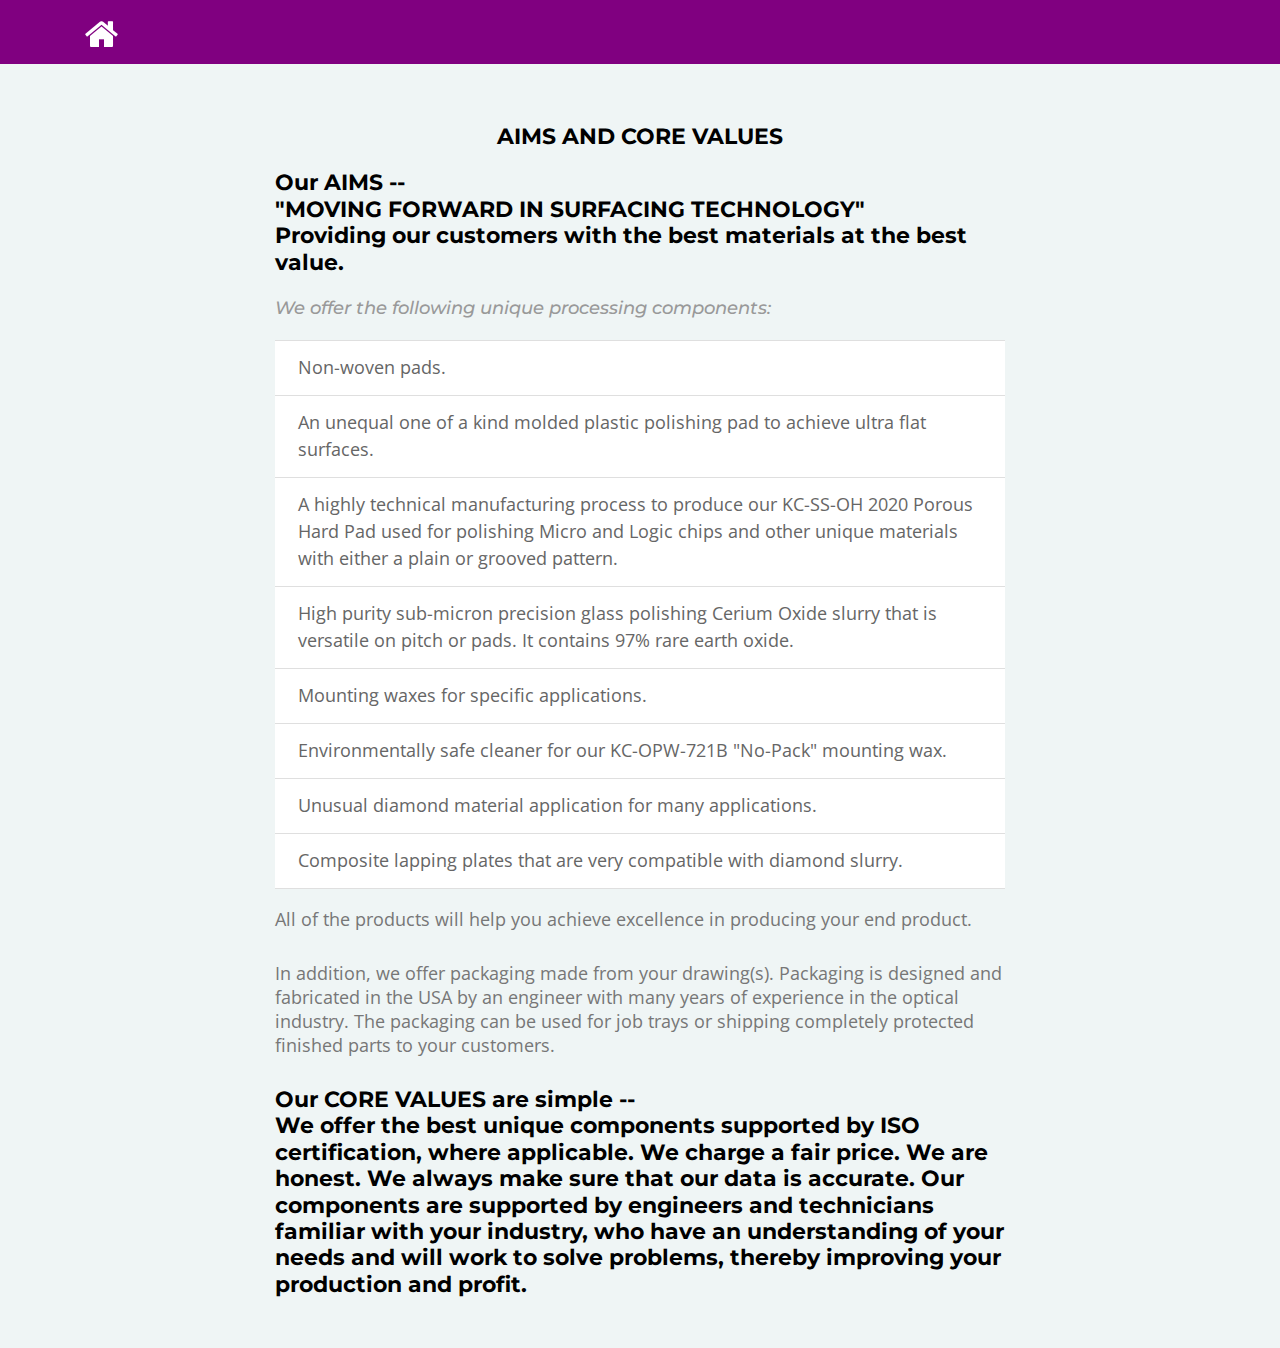
<file: contents/aimsAndCoreValues.html>
<!DOCTYPE html>
<html lang="en">

<head>
    <meta charset="utf-8">
    <title>KellerCo Optik & Electronik</title>
    <meta content="width=device-width, initial-scale=1.0" name="viewport">
    <meta name="description"
        content="MOVING FORWARD IN SURFACING TECHNOLOGY: We provide our customers with the best materials at the best value.">

    <!-- Favicons -->
    <link href="../img/kellerco-favicon.png" rel="icon">
    <link href="../img/apple-touch-kellerco_icon.png" rel="apple-touch-icon">

    <!-- Google Fonts -->
    <link
        href="https://fonts.googleapis.com/css?family=Montserrat:300,400,500,700|Open+Sans:300,300i,400,400i,700,700i|Open+Sans+Condensed:300,300i,700"
        rel="stylesheet">

    <!-- Bootstrap CSS File -->
    <link href="../lib/bootstrap/css/bootstrap.min.css" rel="stylesheet">

    <!-- Libraries CSS Files -->
    <link href="../lib/animate/animate.min.css" rel="stylesheet">
    <link href="../lib/font-awesome/css/font-awesome.min.css" rel="stylesheet">
    <link href="../lib/ionicons/css/ionicons.min.css" rel="stylesheet">

    <!-- Main Stylesheet File -->
    <link href="../css/style.css" rel="stylesheet">
</head>

<body class="paddingForMenu">

<!--==========================
    Header
  ============================-->
  
<header id="header">
    <div class="container">
        <div id="home-icon" class="pull-left">
            <h1><a href="../index.html#tableOfContents" class="scrollto"><i class="fa fa-home"></i></a></h1>
        </div>
    </div>
</header>

    <section class="products mt-5">
        <div class="features-row section-bg">
            <div class="container">
                <div class="row justify-content-center">
                    <div class="col-md-8">
                        <h2 class="text-center">AIMS AND CORE VALUES</h2>
                        <div class="wow fadeInLeft">

                            <h2>Our AIMS --<br> "MOVING FORWARD IN SURFACING TECHNOLOGY"<br> Providing our customers with the best materials at the best value.</h2>

                            <h3>We offer the following unique processing components:</h3>

                            <ul class="list-group list-group-flush">
                                <li class="list-group-item">Non-woven pads.</li>
                                <li class="list-group-item">An unequal one of a kind molded plastic polishing pad to achieve ultra flat surfaces.</li>
                                <li class="list-group-item">A highly technical manufacturing process to produce our KC-SS-OH 2020 Porous Hard Pad used for polishing Micro and Logic chips  and other unique materials with either a plain or grooved pattern.</li>
                                <li class="list-group-item">High purity sub-micron precision glass polishing Cerium Oxide slurry that is versatile on pitch or pads. It contains 97% rare earth oxide.</li>
                                <li class="list-group-item">Mounting waxes for specific applications.</li>
                                <li class="list-group-item">Environmentally safe cleaner for our KC-OPW-721B "No-Pack" mounting wax.</li>
                                <li class="list-group-item">Unusual diamond material application for many applications.</li>
                                <li class="list-group-item">Composite lapping plates that are very compatible with diamond slurry.</li>
                            </ul>

                            <p class="mt-3">All of the products will help you achieve excellence in producing your end product.</p>

                            <p>In addition, we offer packaging made from your drawing(s). Packaging is designed and fabricated in the USA by an engineer with many years of experience in the optical industry. The packaging can be used for job trays or shipping completely protected finished parts to your customers.</p>

                            <h2>Our CORE VALUES are simple --<br> We offer the best unique components supported by ISO certification, where applicable. We charge a fair price. We are honest. We always make sure that our data is accurate. Our components are supported by engineers and technicians familiar with your industry, who have an understanding of your needs and will work to solve problems, thereby improving your production and profit.</h2>

                        </div>
                    </div>
                </div>
            </div>
        </div>
    
    </section>

<a href="#" class="back-to-top"><i class="fa fa-chevron-up"></i></a>

<!-- JavaScript Libraries -->
<script src="../lib/jquery/jquery.min.js"></script>
<script src="../lib/jquery/jquery-migrate.min.js"></script>
<script src="../lib/bootstrap/js/bootstrap.bundle.min.js"></script>
<script src="../lib/easing/easing.min.js"></script>
<script src="../lib/wow/wow.min.js"></script>
<script src="../lib/superfish/hoverIntent.js"></script>
<script src="../lib/superfish/superfish.min.js"></script>

<!-- Template Main Javascript File -->
<script src="../js/main.js"></script>

</body>

</html>
</file>
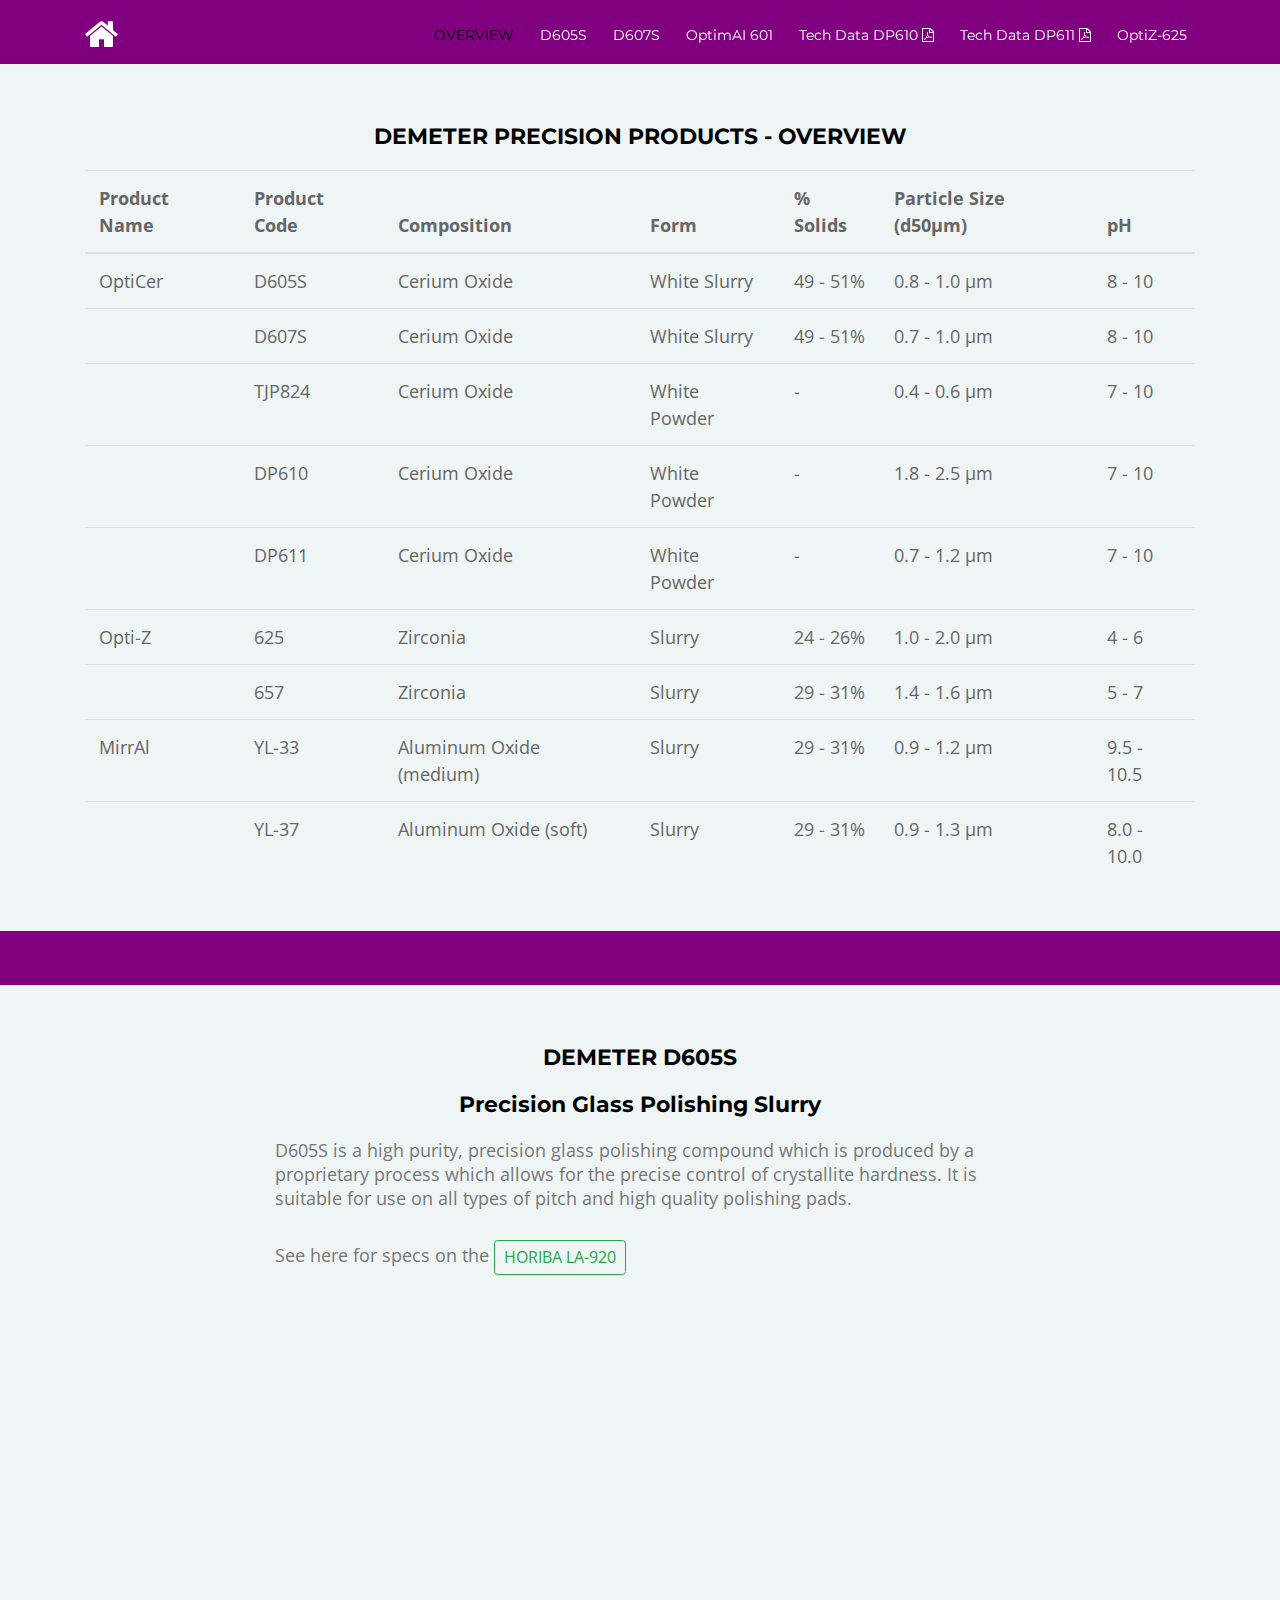
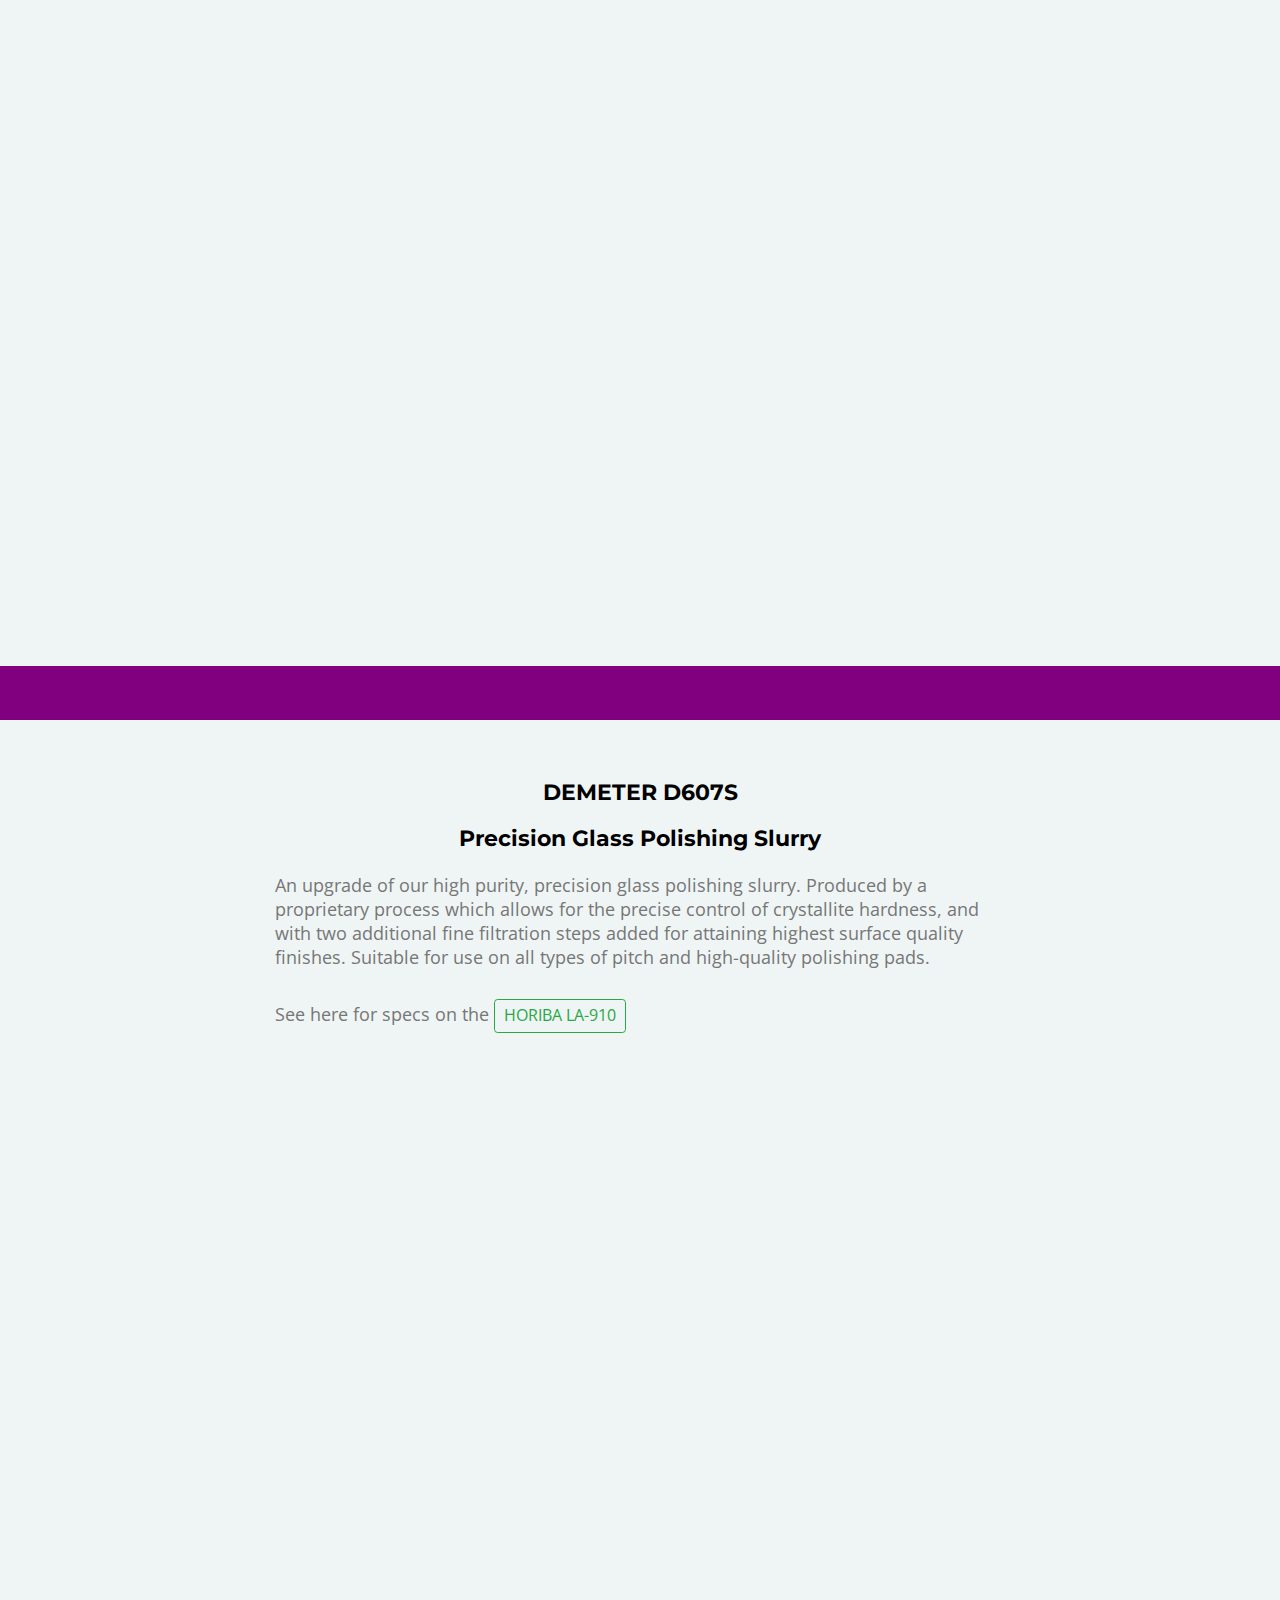
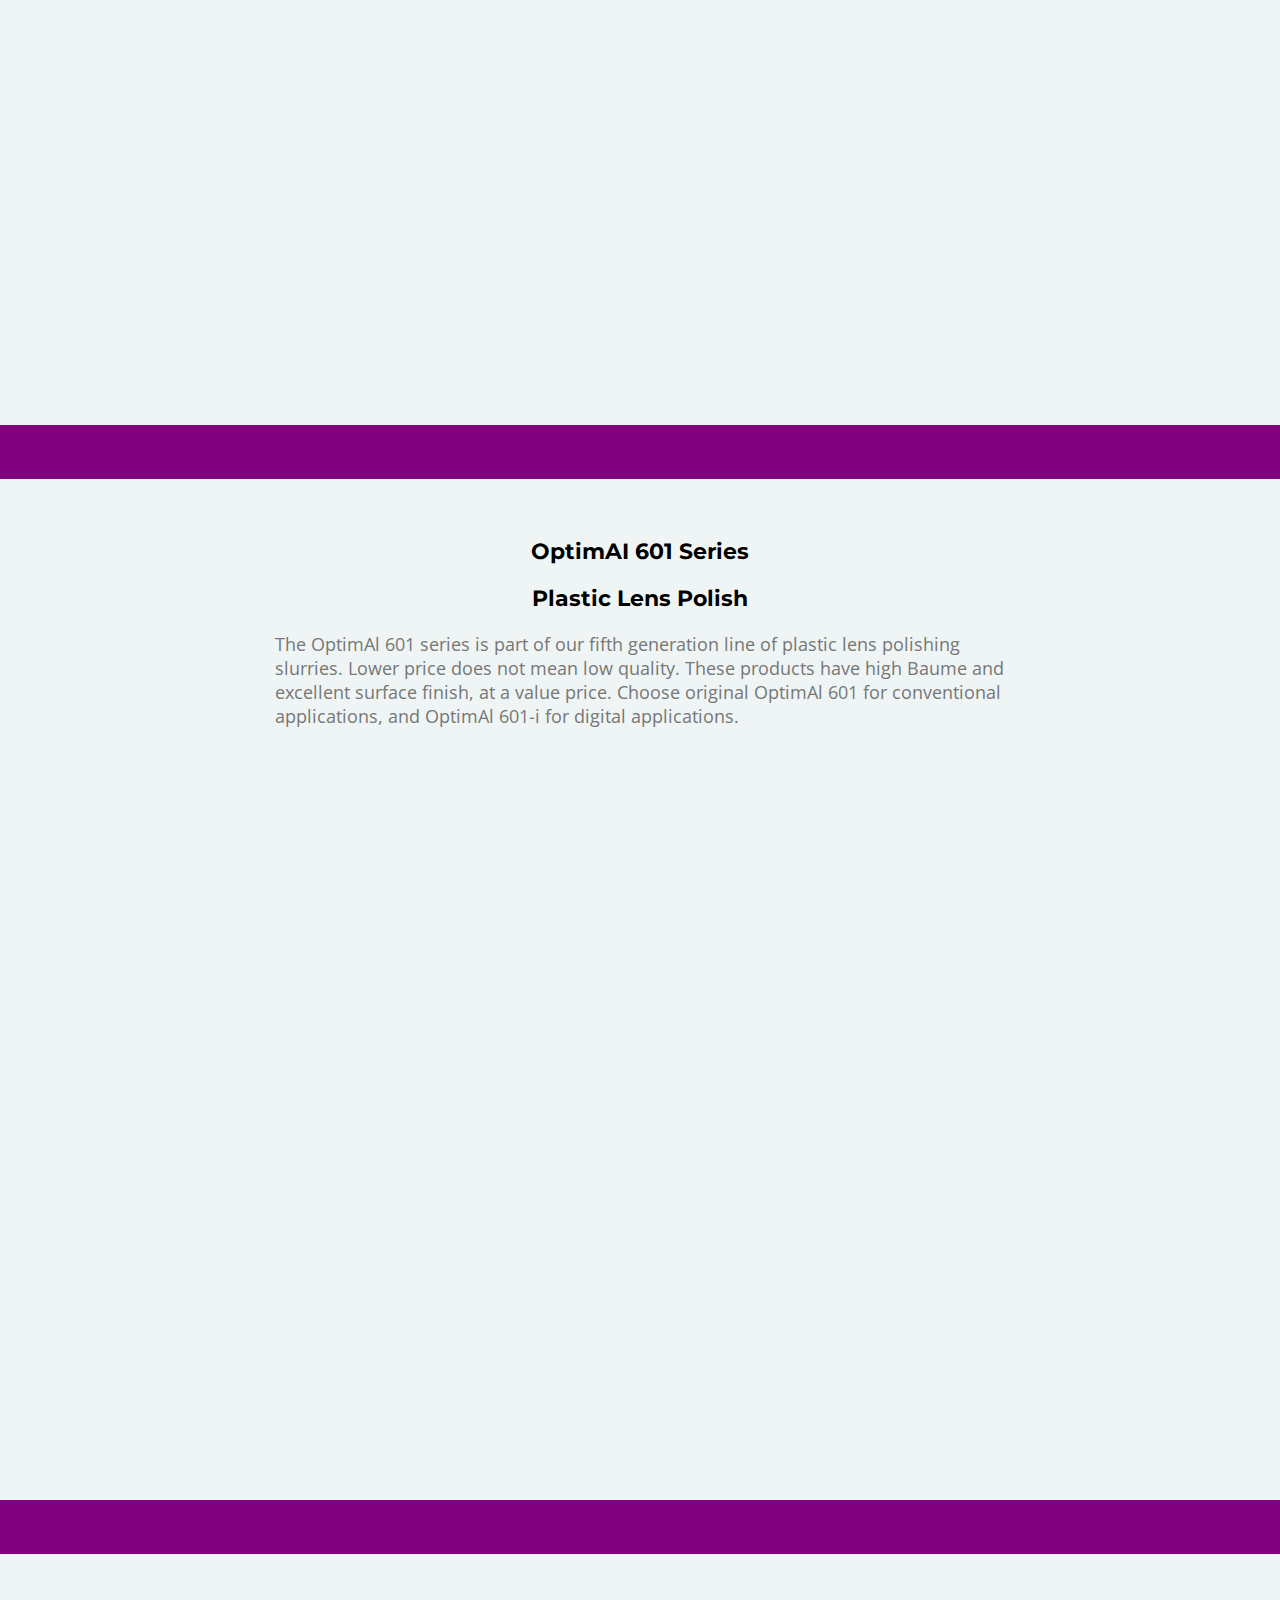
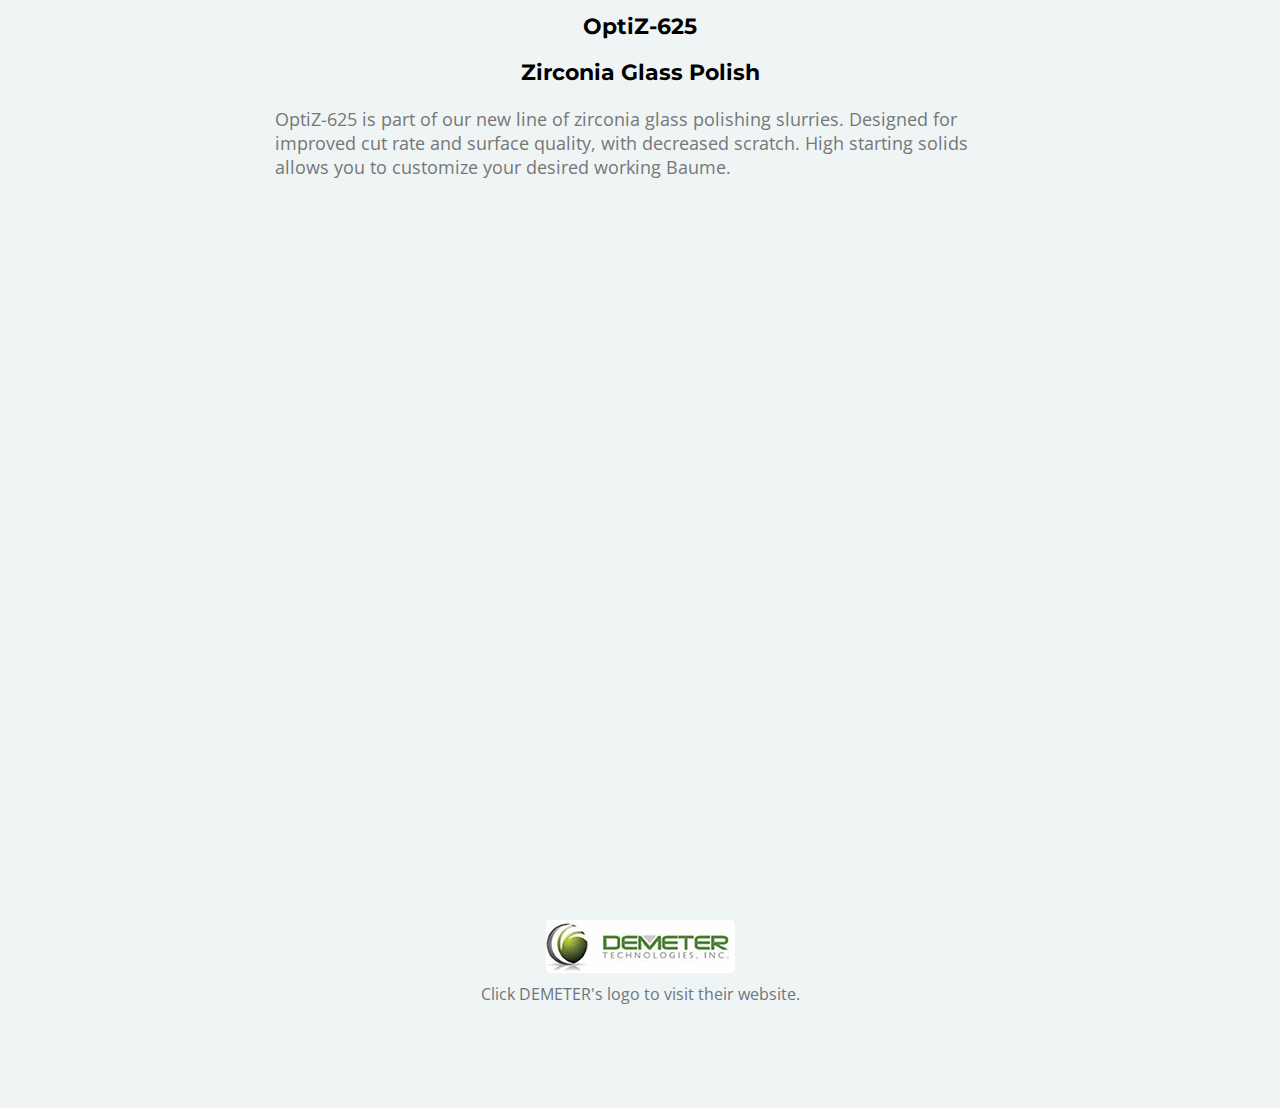
<file: contents/DEMETER.html>
<!DOCTYPE html>
<html lang="en">

<head>
    <meta charset="utf-8">
    <title>KellerCo Optik & Electronik</title>
    <meta content="width=device-width, initial-scale=1.0" name="viewport">
    <meta name="description"
        content="MOVING FORWARD IN SURFACING TECHNOLOGY: We provide our customers with the best materials at the best value.">

    <!-- Favicons -->
    <link href="../img/kellerco-favicon.png" rel="icon">
    <link href="../img/apple-touch-kellerco_icon.png" rel="apple-touch-icon">

    <!-- Google Fonts -->
    <link
        href="https://fonts.googleapis.com/css?family=Montserrat:300,400,500,700|Open+Sans:300,300i,400,400i,700,700i|Open+Sans+Condensed:300,300i,700"
        rel="stylesheet">

    <!-- Bootstrap CSS File -->
    <link href="../lib/bootstrap/css/bootstrap.min.css" rel="stylesheet">

    <!-- Libraries CSS Files -->
    <link href="../lib/animate/animate.min.css" rel="stylesheet">
    <link href="../lib/font-awesome/css/font-awesome.min.css" rel="stylesheet">
    <link href="../lib/ionicons/css/ionicons.min.css" rel="stylesheet">

    <!-- Main Stylesheet File -->
    <link href="../css/style.css" rel="stylesheet">
</head>

<body class="paddingForMenu">

    <!--==========================
    Header
  ============================-->
    <header id="header">
        <div class="container">
    
            <div id="home-icon" class="pull-left">
                <h1><a href="../index.html#tableOfContents" class="scrollto"><i class="fa fa-home"></i></a></h1>
            </div>
    
            <nav id="nav-menu-container">
                <ul class="nav-menu">
                    <li class="menu-active"><a href="#Overview">OVERVIEW</a></li>
                    <li><a href="#D605S">D605S</a></li>
                    <li><a href="#D607S">D607S</a></li>
                    <li><a href="#OptimAl">OptimAI 601</a></li>
                    <li><a href="../PDF/Tech_Data_DP610.pdf">Tech Data DP610 <i class="fa fa-file-pdf-o"></i></a></li>
                    <li><a href="../PDF/Tech_Data_DP611.pdf">Tech Data DP611 <i class="fa fa-file-pdf-o"></i></a></li>
                    <li><a href="#OptiZ">OptiZ-625</a></li>
                </ul>
            </nav>
        </div>
    </header>

    <section id="Overview" class="products mt-5">
        <div class="features-row section-bg">
            <div class="container">
                <div class="row justify-content-center">
                    <div class="col-md-8">
                        <h2 class="text-center">DEMETER PRECISION PRODUCTS - OVERVIEW</h2>
                    </div>
                </div>
                <div class="table-responsive-md">
                    <table class="table table-borderless">
                        <thead>
                            <tr>
                                <th scope="col">Product Name</th>
                                <th scope="col">Product Code</th>
                                <th scope="col">Composition</th>
                                <th scope="col">Form</th>
                                <th scope="col">% Solids</th>
                                <th scope="col">Particle Size (d50µm)</th>
                                <th scope="col">pH</th>
                            </tr>
                        </thead>
                        <tbody>
                            <tr>
                                <td>OptiCer</td>
                                <td>D605S</td>
                                <td>Cerium Oxide</td>
                                <td>White Slurry</td>
                                <td>49 - 51%</td>
                                <td>0.8 - 1.0 µm</td>
                                <td>8 - 10</td>
                            </tr>
                            <tr>
                                <td></td>
                                <td>D607S</td>
                                <td>Cerium Oxide</td>
                                <td>White Slurry</td>
                                <td>49 - 51%</td>
                                <td>0.7 - 1.0 µm</td>
                                <td>8 - 10</td>
                            </tr>
                            <tr>
                                <td></td>
                                <td>TJP824</td>
                                <td>Cerium Oxide</td>
                                <td>White Powder</td>
                                <td> - </td>
                                <td>0.4 - 0.6 µm</td>
                                <td>7 - 10</td>
                            </tr>
                            <tr>
                                <td></td>
                                <td>DP610</td>
                                <td>Cerium Oxide</td>
                                <td>White Powder</td>
                                <td> - </td>
                                <td>1.8 - 2.5 µm</td>
                                <td>7 - 10</td>
                            </tr>
                            <tr>
                                <td></td>
                                <td>DP611</td>
                                <td>Cerium Oxide</td>
                                <td>White Powder</td>
                                <td> - </td>
                                <td>0.7 - 1.2 µm</td>
                                <td>7 - 10</td>
                            </tr>
                            <tr>
                                <td>Opti-Z</td>
                                <td>625</td>
                                <td>Zirconia</td>
                                <td>Slurry</td>
                                <td>24 - 26%</td>
                                <td>1.0 - 2.0 µm</td>
                                <td>4 - 6</td>
                            </tr>
                            <tr>
                                <td></td>
                                <td>657</td>
                                <td>Zirconia</td>
                                <td>Slurry</td>
                                <td>29 - 31%</td>
                                <td>1.4 - 1.6 µm</td>
                                <td>5 - 7</td>
                            </tr>
                            <tr>
                                <td>MirrAl</td>
                                <td>YL-33</td>
                                <td>Aluminum Oxide (medium)</td>
                                <td>Slurry</td>
                                <td>29 - 31%</td>
                                <td>0.9 - 1.2 µm</td>
                                <td>9.5 - 10.5</td>
                            </tr>
                            <tr>
                                <td></td>
                                <td>YL-37</td>
                                <td>Aluminum Oxide (soft)</td>
                                <td>Slurry</td>
                                <td>29 - 31%</td>
                                <td>0.9 - 1.3 µm</td>
                                <td>8.0 - 10.0</td>
                            </tr>
                        </tbody>
                    </table>
                </div>
            </div>
        </div>
    </section>

    <section id="D605S" class="products mt-5">
        <div class="features-row section-bg">
            <div class="container">
                <div class="row justify-content-center">
                    <div class="col-md-8">
                        <h2 class="text-center">DEMETER D605S</h2>
                        <h2 class="text-center">Precision Glass Polishing Slurry</h2>
                        <p>D605S is a high purity, precision glass polishing
                        compound which is produced by a proprietary process
                        which allows for the precise control of crystallite
                        hardness. It is suitable for use on all types of pitch and
                        high quality polishing pads.</p>
                        <p>See here for specs on the <a href="../PDF/HORIBA.pdf" alt="HORIBA LA-920 pdf" target="_blank"><button class="btn btn-sm btn-outline-success">HORIBA LA-920</button></a></p>
                        <div class="wow fadeInLeft">
                            <ul class="list-group list-group-flush">
                                <li class="list-group-item"><strong>The benefits are:</strong>
                                    <ul class="list-group list-group-flush">
                                        <li class="list-group-item">High polishing rates</li>
                                        <li class="list-group-item">Defect–free surface finish</li>
                                        <li class="list-group-item">Easy mixing and robust particle suspension</li>
                                        <li class="list-group-item">Long slurry life</li>
                                        <li class="list-group-item">Easy cleaning from all types of surfaces</li>
                                        <li class="list-group-item">Low cost per finished unit</li>
                                    </ul>
                                </li>
                                <li class="list-group-item"><strong>Slurry Specifications:</strong>
                                    <ul class="list-group list-group-flush">
                                        <li class="list-group-item">Abrasive 97% rare earth oxide</li>
                                        <li class="list-group-item">%Solids 49 - 51%</li>
                                        <li class="list-group-item">pH 8.0 - 10.0</li>
                                        <li class="list-group-item">Average Particle Size: 0.8 to 1.0 µm</li>
                                        <li class="list-group-item">Specific Gravity 1.65 to 1.69</li>
                                    </ul>
                                </li>
                                <li class="list-group-item"><strong>Instructions for Use</strong>
                                    <ul class="list-group list-group-flush">
                                        <li class="list-group-item">Clean polishers well before adding fresh slurry</li>
                                        <li class="list-group-item">Dilute as needed</li>
                                        <li class="list-group-item">No freezing restrictions</li>
                                    </ul>
                                </li>
                            </ul>
                        </div>
                    </div>
                </div>
            </div>
        </div>
    </section>

    <section id="D607S" class="products mt-5">
        <div class="features-row section-bg">
            <div class="container">
                <div class="row justify-content-center">
                    <div class="col-md-8">
                        <h2 class="text-center">DEMETER D607S</h2>
                        <h2 class="text-center">Precision Glass Polishing Slurry</h2>
                        <p>An upgrade of our high purity, precision glass polishing slurry. Produced by a proprietary process which allows for the
                        precise control of crystallite hardness, and with two additional fine filtration steps added for attaining highest
                        surface quality finishes. Suitable for use on all types of pitch and high-quality polishing pads.</p>
                        <p>See here for specs on the <a href="../PDF/Horiba_LA-910.pdf" alt="Horiba LA-910 pdf" target="_blank"><button class="btn btn-sm btn-outline-success">HORIBA LA-910</button></a></p>
                        </figure>
                        <div class="wow fadeInLeft">
                            <ul class="list-group list-group-flush">
                                <li class="list-group-item"><strong>Benefits include:</strong>
                                    <ul class="list-group list-group-flush">
                                        <li class="list-group-item">High polishing rates</li>
                                        <li class="list-group-item">Defect-free surface finish</li>
                                        <li class="list-group-item">Improved particle suspension</li>
                                        <li class="list-group-item">Long slurry life</li>
                                        <li class="list-group-item">Easy cleaning from all types of surfaces</li>
                                        <li class="list-group-item">No freeze restrictions, freezing does not affect performance</li>
                                        <li class="list-group-item">Dilute as needed for low cost per finished unit</li>
                                    </ul>
                                </li>
                                <li class="list-group-item"><strong>Slurry Specifications:</strong>
                                    <ul class="list-group list-group-flush">
                                        <li class="list-group-item">Total Rare Earth Oxide (TREO) 97%</li>
                                        <li class="list-group-item">D50: 0.7 - 1.0 µm</li>
                                        <li class="list-group-item">D97: &#60; 1.5 µm</li>
                                        <li class="list-group-item">Suspension: Yes</li>
                                        <li class="list-group-item">pH  8 - 10</li>
                                        <li class="list-group-item">%Solids 49 - 51%</li>
                                        <li class="list-group-item">Specific Gravity  1.65 to 1.69 g/ml</li>
                                        <li class="list-group-item">Package: 1 gallon jug</li>
                                    </ul>
                                </li>
                            </ul>
                        </div>
                    </div>
                </div>
            </div>
        </div>
    </section>

    <section id="OptimAl" class="products mt-5">
        <div class="features-row section-bg">
            <div class="container">
                <div class="row justify-content-center">
                    <div class="col-md-8">
                        <h2 class="text-center">OptimAI 601 Series</h2>
                        <h2 class="text-center">Plastic Lens Polish</h2>
                        <p>The OptimAl 601 series is part of our fifth generation line of plastic lens polishing slurries. Lower price does not
                            mean low quality. These products have high Baume and excellent surface finish, at a value price.
                            Choose original OptimAl
                            601 for conventional applications, and
                            OptimAl 601-i for digital applications.</p>
                        <div class="wow fadeInRight">
                            <ul class="list-group list-group-flush">
                                <li class="list-group-item">Highest cut rates on CR-39 and mid-high index lenses</li>
                                <li class="list-group-item">High surface quality, haze-free surface finish</li>
                                <li class="list-group-item">High Baume, long life, low cost per finished lens</li>
                                <li class="list-group-item"><strong>Slurry Specifications:</strong>
                                    <ul class="list-group list-group-flush">
                                        <li class="list-group-item">Abrasive: aluminum oxide</li>
                                        <li class="list-group-item">Baumé: 27-29°</li>
                                        <li class="list-group-item">pH: 3.0 - 4.0</li>
                                        <li class="list-group-item">Average Particle Size: 2.3 to 2.6 µm</li>
                                        <li class="list-group-item">Viscosity: &#60; 20cps</li>
                                    </ul>
                                </li>
                                <li class="list-group-item"><strong>Instructions for Use</strong>
                                    <ul class="list-group list-group-flush">
                                        <li class="list-group-item">Clean polishers well before adding fresh slurry</li>
                                        <li class="list-group-item">Do <u>NOT</u> dilute or concentrate</li>
                                        <li class="list-group-item">Chill to 10-15°C</li>
                                    </ul>
                                </li>
                            </ul>
                        </div>
                    </div>
                </div>
            </div>
        </div>
    </section>

    <section id="OptiZ" class="products mt-5">
        <div class="features-row section-bg">
            <div class="container">
                <div class="row justify-content-center">
                    <div class="col-md-8">
                        <h2 class="text-center">OptiZ-625</h2>
                        <h2 class="text-center">Zirconia Glass Polish</h2>
                        <p>OptiZ-625 is part of our new line of zirconia glass polishing slurries. Designed for
                            improved cut rate and surface
                            quality, with decreased scratch. High starting solids allows you to customize your desired
                            working Baume.</p>
                        <div class="wow fadeInLeft">
                            <ul class="list-group list-group-flush">
                                <li class="list-group-item">Designed for soft glass applications</li>
                                <li class="list-group-item">High cut rate in optical glass polishing systems</li>
                                <li class="list-group-item">Excellent surface quality, low scratch</li>
                                <li class="list-group-item">Enhanced suspension</li>
                                <li class="list-group-item">Long life and stock removal stability</li>
                                <li class="list-group-item"><strong>OptiZ-625 Specifications:</strong>
                                    <ul class="list-group list-group-flush">
                                        <li class="list-group-item">Abrasive: zirconia slurry</li>
                                        <li class="list-group-item">% Solids: 24 - 26%</li>
                                        <li class="list-group-item">Average Particle Size: 1.0 to 2.0 µm</li>
                                        <li class="list-group-item">pH: 4.0 - 6.0</li>
                                    </ul>
                                </li>
                                <li class="list-group-item"><strong>Instructions for Use</strong>
                                    <ul class="list-group list-group-flush">
                                        <li class="list-group-item">Dilute as needed to desired % solids</li>
                                    </ul>
                                </li>
                            </ul>
                        </div>
                        <div class="row justify-content-center my-5">
                            <div class="col-md-8 text-center">
                                <figure class="figure">
                                    <a href="http://www.demetertechnologies.com/" alt="Demeter Technologies website" target="_blank">
                                        <img src="../img/demeterLogo.jpeg" class="figure-img img-fluid rounded" alt="DEMETER logo">
                                    </a>                                 
                                    <figcaption class="figure-caption">Click DEMETER's logo to visit their website.</figcaption>
                                </figure>
                            </div>
                        </div>
                    </div>
                </div>
            </div>
        </div>    
    </section>
    

    <a href="#" class="back-to-top"><i class="fa fa-chevron-up"></i></a>

    <!-- JavaScript Libraries -->
    <script src="../lib/jquery/jquery.min.js"></script>
    <script src="../lib/jquery/jquery-migrate.min.js"></script>
    <script src="../lib/bootstrap/js/bootstrap.bundle.min.js"></script>
    <script src="../lib/easing/easing.min.js"></script>
    <script src="../lib/wow/wow.min.js"></script>
    <script src="../lib/superfish/hoverIntent.js"></script>
    <script src="../lib/superfish/superfish.min.js"></script>

    <!-- Template Main Javascript File -->
    <script src="../js/main.js"></script>

</body>

</html>
</file>
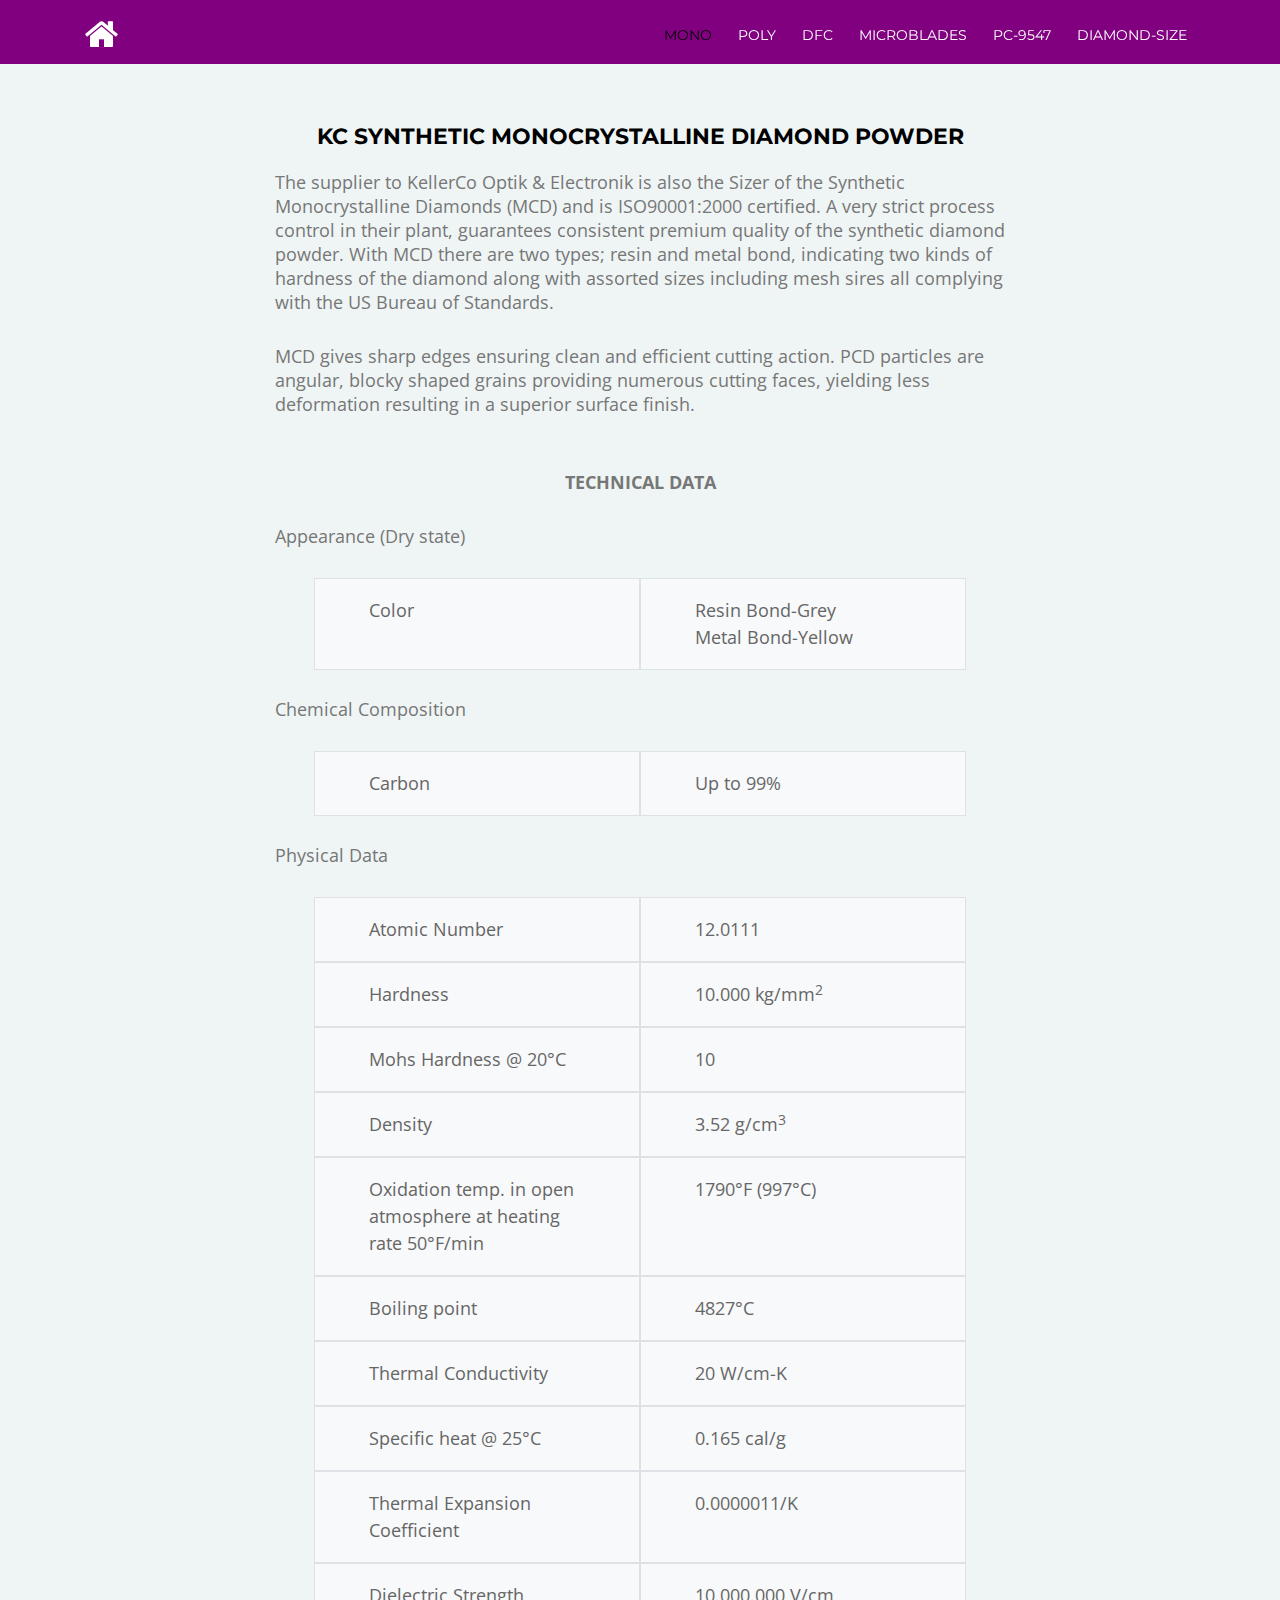
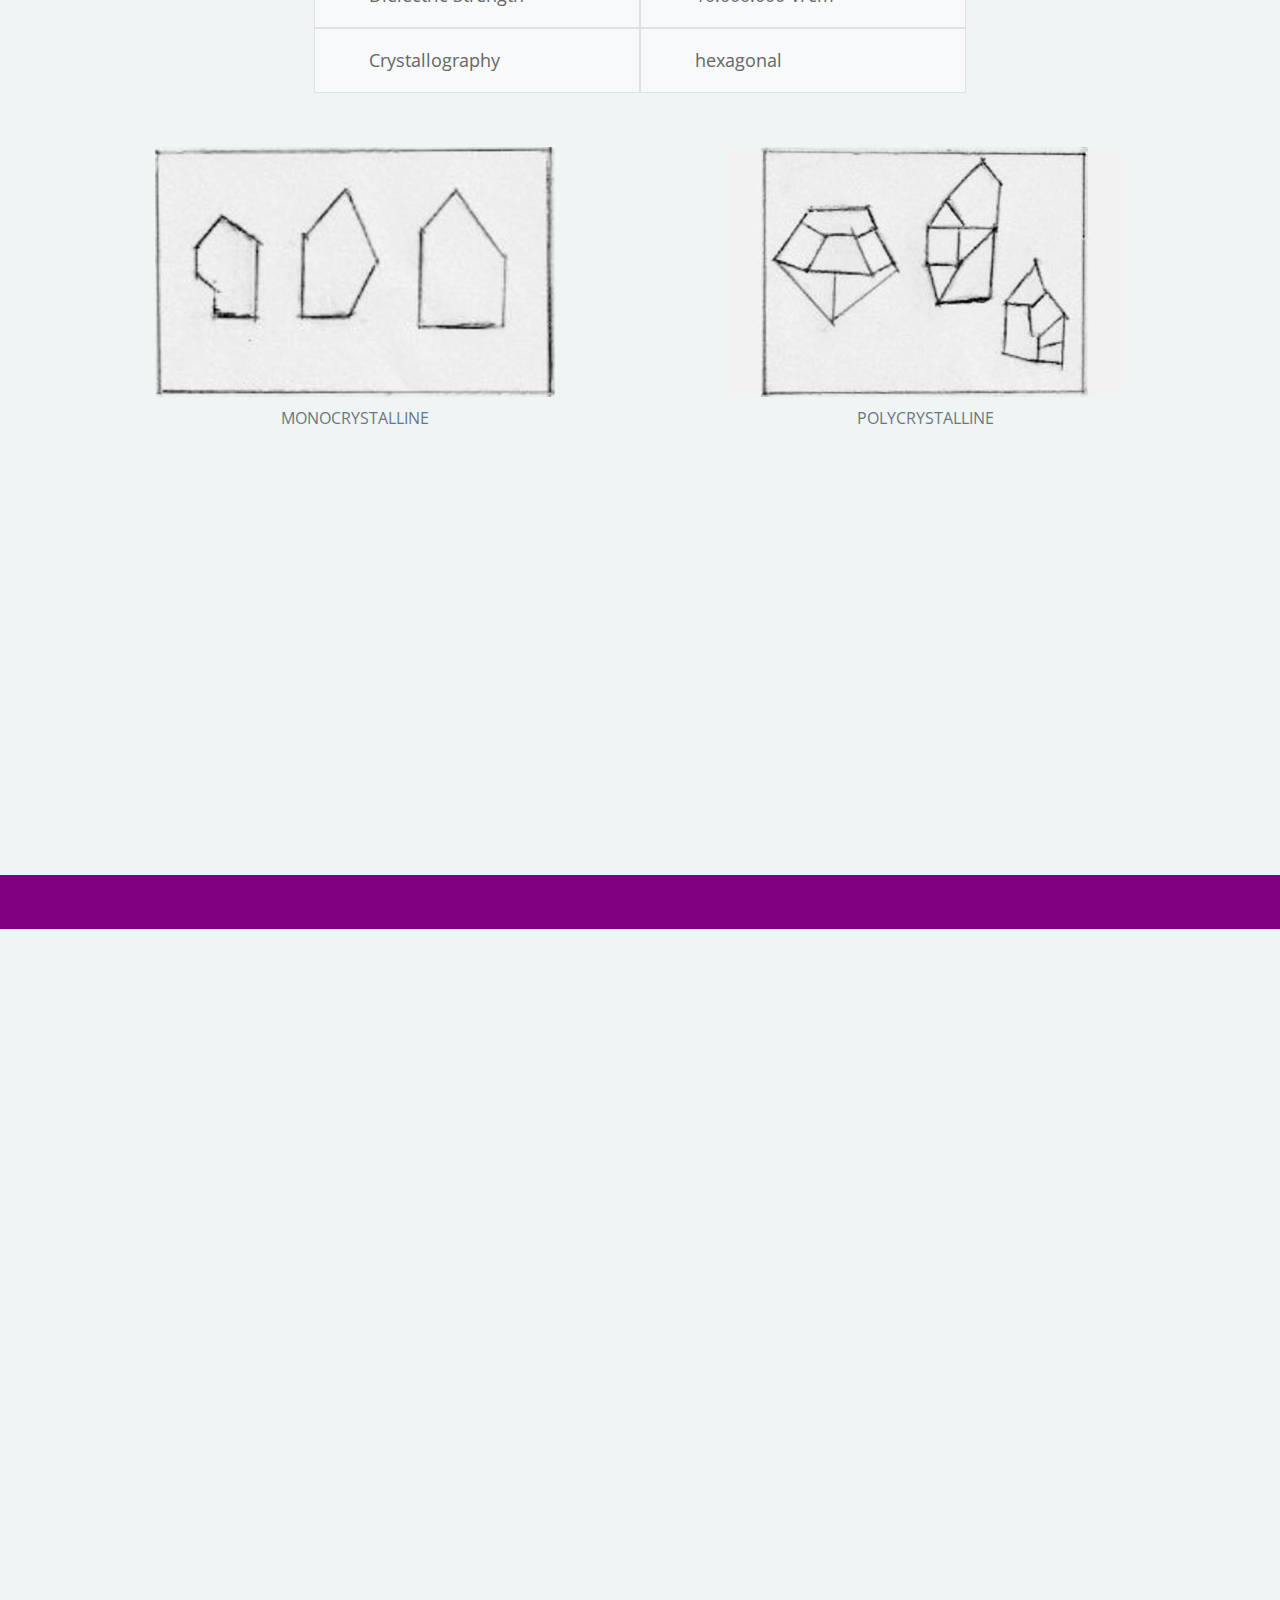
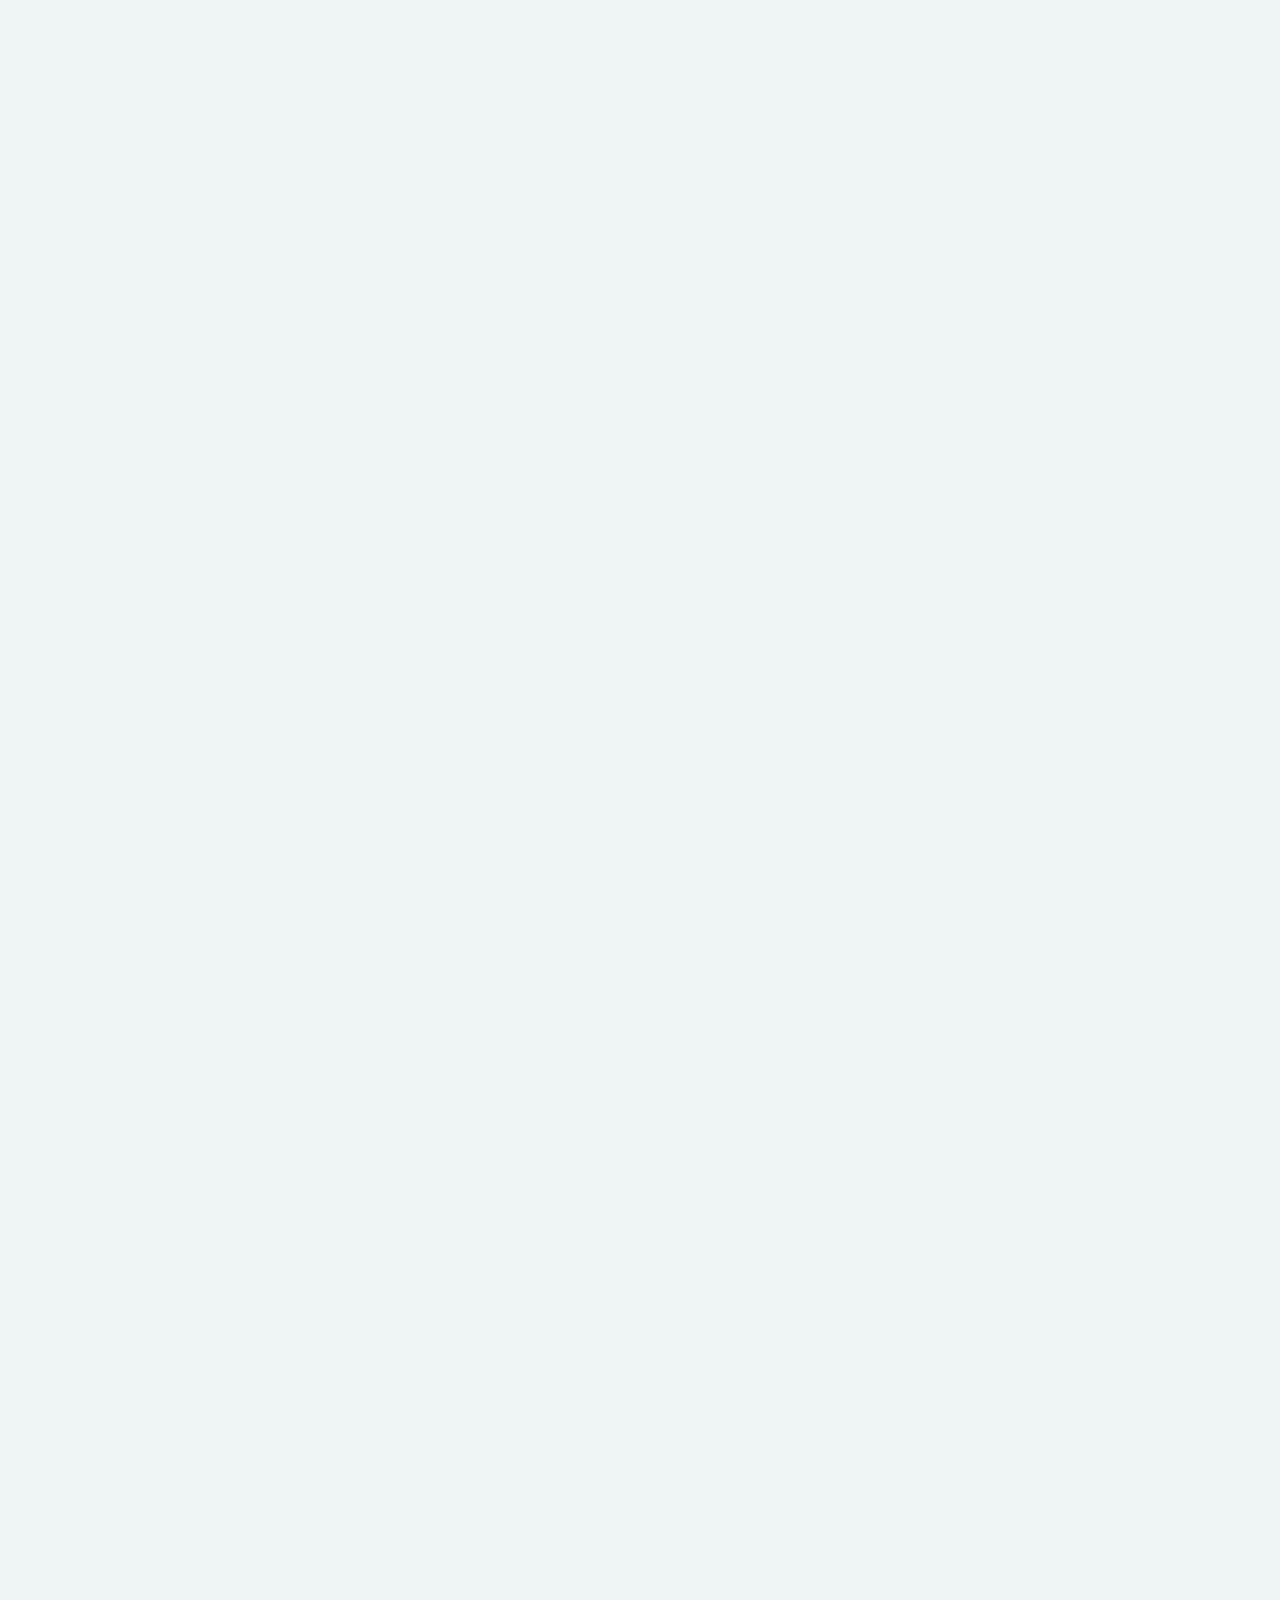
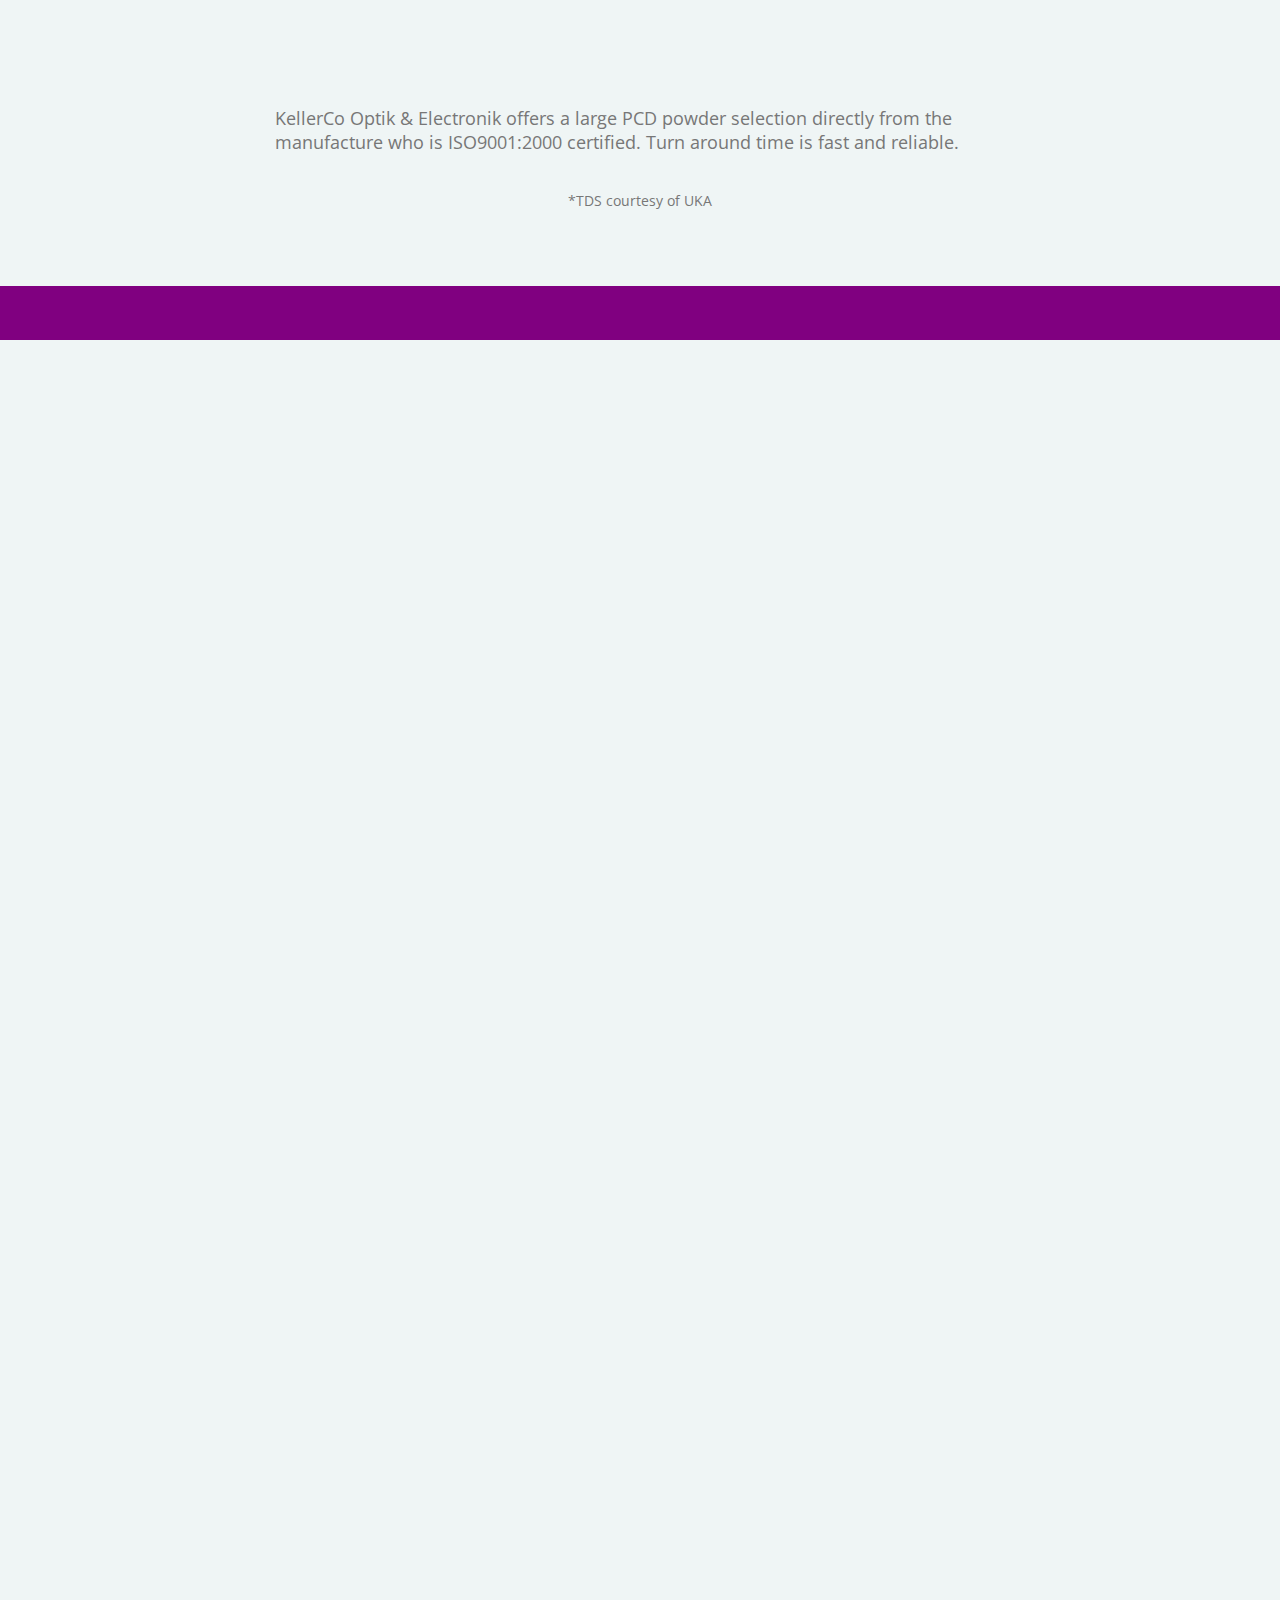
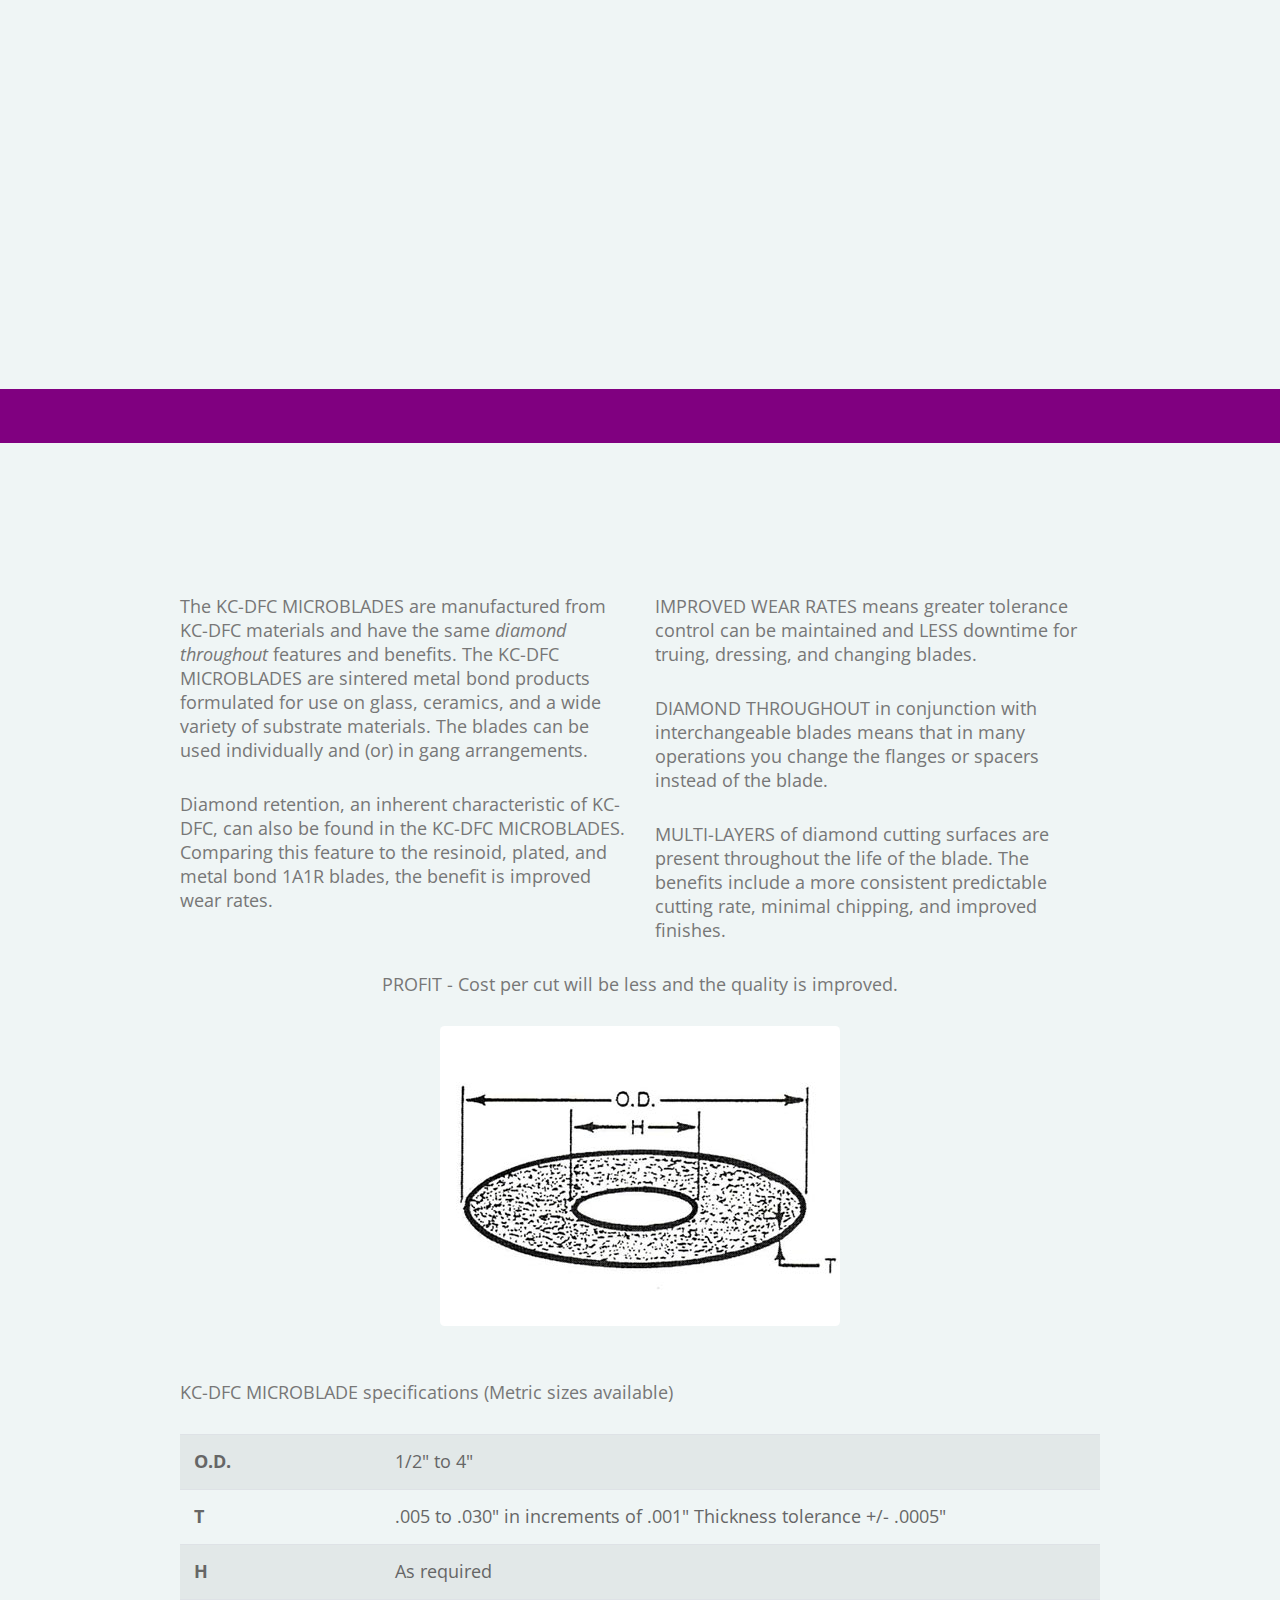
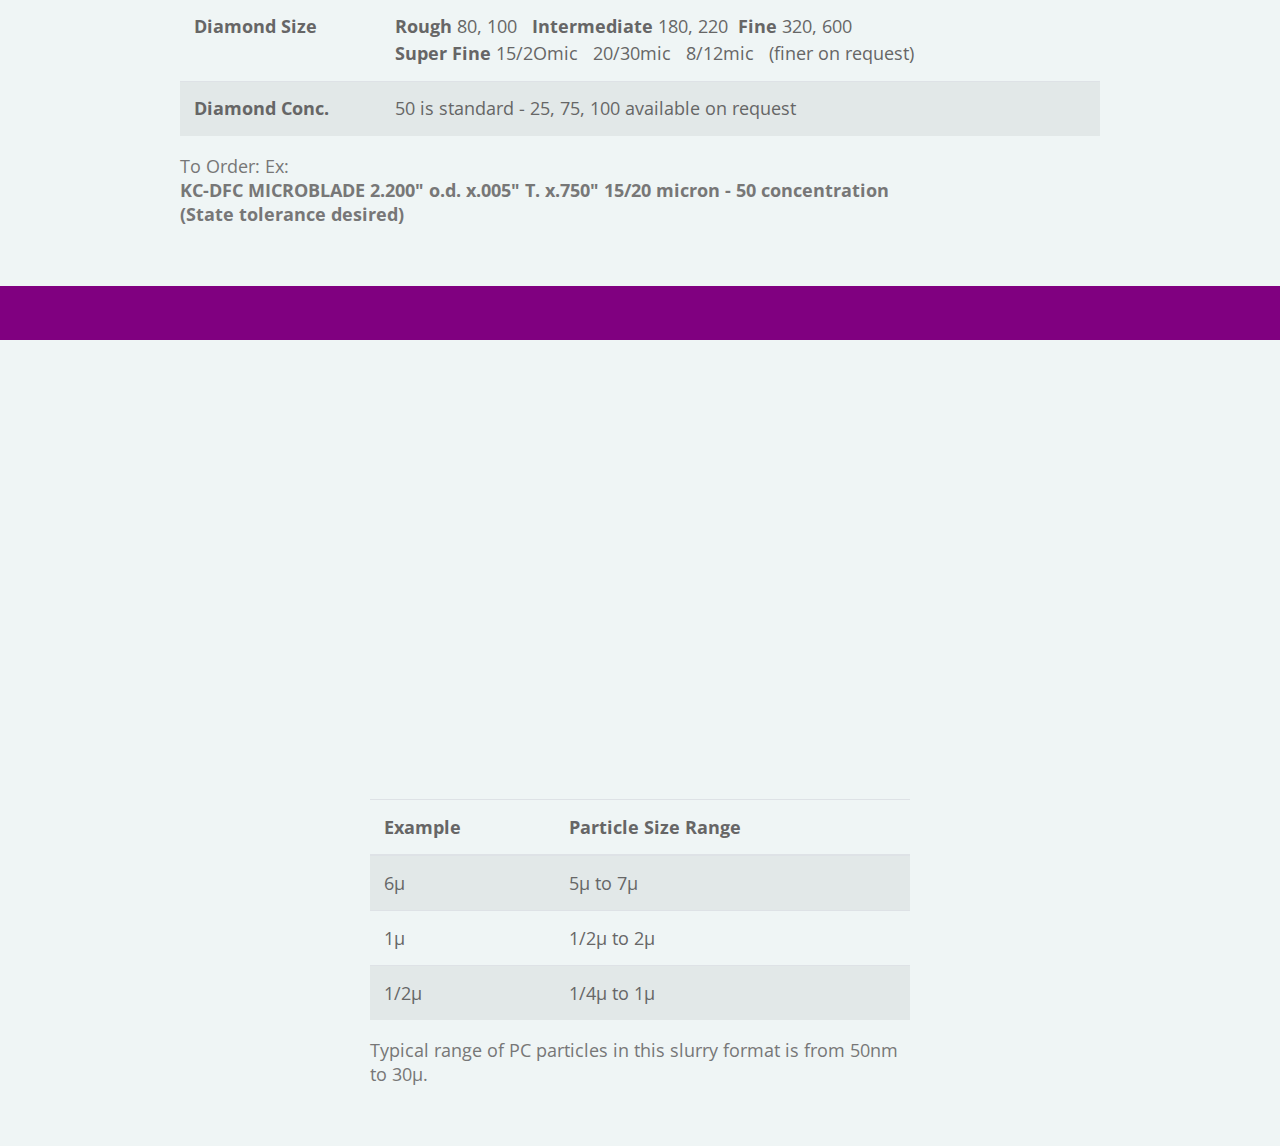
<file: contents/diamondProducts.html>
<!DOCTYPE html>
<html lang="en">

<head>
    <meta charset="utf-8">
    <title>KellerCo Optik & Electronik</title>
    <meta content="width=device-width, initial-scale=1.0" name="viewport">
    <meta name="description"
        content="MOVING FORWARD IN SURFACING TECHNOLOGY: We provide our customers with the best materials at the best value.">

    <!-- Favicons -->
    <link href="../img/kellerco-favicon.png" rel="icon">
    <link href="../img/apple-touch-kellerco_icon.png" rel="apple-touch-icon">

    <!-- Google Fonts -->
    <link
        href="https://fonts.googleapis.com/css?family=Montserrat:300,400,500,700|Open+Sans:300,300i,400,400i,700,700i|Open+Sans+Condensed:300,300i,700"
        rel="stylesheet">

    <!-- Bootstrap CSS File -->
    <link href="../lib/bootstrap/css/bootstrap.min.css" rel="stylesheet">

    <!-- Libraries CSS Files -->
    <link href="../lib/animate/animate.min.css" rel="stylesheet">
    <link href="../lib/font-awesome/css/font-awesome.min.css" rel="stylesheet">
    <link href="../lib/ionicons/css/ionicons.min.css" rel="stylesheet">

    <!-- Main Stylesheet File -->
    <link href="../css/style.css" rel="stylesheet">
</head>

<body class="paddingForMenu">

    <!--==========================
    Header
  ============================-->

    <header id="header">
        <div class="container">   
            <div id="home-icon" class="pull-left">
                <h1><a href="../index.html#tableOfContents" class="scrollto"><i class="fa fa-home"></i></a></h1>
            </div>   
            <nav id="nav-menu-container">
                <ul class="nav-menu">
                    <li class="menu-active"><a href="#kc-mono">MONO</a></li>
                    <li><a href="#kc-poly">POLY</a></li>
                    <li><a href="#kc-dfc">DFC</a></li>
                    <li><a href="#kc-dfc-microblades">MICROBLADES</a></li>
                    <li><a href="#kc-pc-9547">PC-9547</a></li>
                    <li><a href="../PDF/KC-DIAMOND-SIZE.pdf" alt="Diamond Size pdf" target="_blank">DIAMOND-SIZE</a></li>
                </ul>
            </nav>
        </div>
    </header>

    <section id="kc-mono" class="products mt-5">
        <div class="features-row section-bg">
            <div class="container">
                <div class="row justify-content-center mb-5">
                    <div class="col-md-8 wow fadeInLeft">
                        <h2 class="text-center">KC SYNTHETIC MONOCRYSTALLINE DIAMOND POWDER</h2>
                        <p>The supplier to KellerCo Optik & Electronik is also the Sizer of the Synthetic Monocrystalline Diamonds (MCD) and is ISO90001:2000
                        certified. A very strict process control in their plant, guarantees consistent premium quality of the synthetic diamond
                        powder. With MCD there are two types; resin and metal bond, indicating two kinds of hardness of the diamond along with
                        assorted sizes including mesh sires all complying with the US Bureau of Standards.</p>
                        <p>MCD gives sharp edges ensuring clean and efficient cutting action.
                        PCD particles are angular, blocky shaped grains providing numerous cutting faces, yielding less deformation resulting in
                        a superior surface finish.</p>

                        <p class="font-weight-bold text-center mt-5">TECHNICAL DATA</p>
                        <p>Appearance (Dry state)</p>
                        <div class="container px-lg-5">
                            <div class="row mx-lg-n5">
                                <div class="col py-3 px-lg-5 border bg-light">Color</div>
                                <div class="col py-3 px-lg-5 border bg-light">Resin Bond-Grey<br> Metal Bond-Yellow</div>
                            </div>
                        </div>
                        <p class="mt-4">Chemical Composition</p>
                        <div class="container px-lg-5">
                            <div class="row mx-lg-n5">
                                <div class="col py-3 px-lg-5 border bg-light">Carbon</div>
                                <div class="col py-3 px-lg-5 border bg-light">Up to 99%</div>
                            </div>
                        </div>
                        <p class="mt-4">Physical Data</p>
                        <div class="container px-lg-5">
                            <div class="row mx-lg-n5">
                                <div class="col py-3 px-lg-5 border bg-light">Atomic Number</div>
                                <div class="col py-3 px-lg-5 border bg-light">12.0111</div>
                            </div>
                            <div class="row mx-lg-n5">
                                <div class="col py-3 px-lg-5 border bg-light">Hardness</div>
                                <div class="col py-3 px-lg-5 border bg-light">10.000 kg/mm<sup>2</sup></div>
                            </div>
                            <div class="row mx-lg-n5">
                                <div class="col py-3 px-lg-5 border bg-light">Mohs Hardness @ 20°C</div>
                                <div class="col py-3 px-lg-5 border bg-light">10</div>
                            </div>
                            <div class="row mx-lg-n5">
                                <div class="col py-3 px-lg-5 border bg-light">Density</div>
                                <div class="col py-3 px-lg-5 border bg-light">3.52 g/cm<sup>3</sup></div>
                            </div>
                            <div class="row mx-lg-n5">
                                <div class="col py-3 px-lg-5 border bg-light">Oxidation temp. in  open atmosphere at heating rate 50°F/min</div>
                                <div class="col py-3 px-lg-5 border bg-light">1790°F (997°C)</div>
                            </div>
                            <div class="row mx-lg-n5">
                                <div class="col py-3 px-lg-5 border bg-light">Boiling point</div>
                                <div class="col py-3 px-lg-5 border bg-light">4827°C</div>
                            </div>
                            <div class="row mx-lg-n5">
                                <div class="col py-3 px-lg-5 border bg-light">Thermal Conductivity</div>
                                <div class="col py-3 px-lg-5 border bg-light">20 W/cm-K</div>
                            </div>
                            <div class="row mx-lg-n5">
                                <div class="col py-3 px-lg-5 border bg-light">Specific heat @ 25°C</div>
                                <div class="col py-3 px-lg-5 border bg-light">0.165 cal/g</div>
                            </div>
                            <div class="row mx-lg-n5">
                                <div class="col py-3 px-lg-5 border bg-light">Thermal Expansion Coefficient</div>
                                <div class="col py-3 px-lg-5 border bg-light">0.0000011/K</div>
                            </div>
                            <div class="row mx-lg-n5">
                                <div class="col py-3 px-lg-5 border bg-light">Dielectric Strength</div>
                                <div class="col py-3 px-lg-5 border bg-light">10.000.000 V/cm</div>
                            </div>
                            <div class="row mx-lg-n5">
                                <div class="col py-3 px-lg-5 border bg-light">Crystallography</div>
                                <div class="col py-3 px-lg-5 border bg-light">hexagonal</div>
                            </div>
                        </div>
                    </div>
                </div>

                <div class="row justify-content-center">
                    <div class="col-md-6 text-center">
                        <figure class="figure">
                            <img src="../img/KC-MONO-diagram.jpg" class="figure-img img-fluid rounded" alt="KC-MONO diagram">
                            <figcaption class="figure-caption text-center">MONOCRYSTALLINE</figcaption>
                        </figure>
                    </div>
                    <div class="col-md-6 text-center">
                        <figure class="figure">
                            <img src="../img/KC-POLY-diagram.jpg" class="figure-img img-fluid rounded" alt="KC-POLLY diagram">
                            <figcaption class="figure-caption text-center">POLYCRYSTALLINE</figcaption>
                        </figure>
                    </div>
                </div>

                <div class="row justify-content-center wow fadeInRight">
                    <div class="col-12">   
                        <p class="font-weight-bold text-center mt-5">STANDARD TESTING SIEVE APERTURE</p>
                    </div>
                    <div class="col-md-3 col-sm-6 pb-3"><b>Lapping and Polishing</b><br>Resin and Metal bond Diamonds are common media for lapping and polishing creating tight tolerances and high finish. Easily mixed with oil, glycol and water based  vehicles.</div>
                    <div class="col-md-3 col-sm-6 pb-3"><b>Resinoid Bond Abrasive</b><br>Diamond Wheels<br>Resin bond diamonds have medium hardness and friability. Used mainly in resinoid bond abrasive wheels either wet or dry. Very forgiving material.</div>
                    <div class="col-md-3 col-sm-6 pb-3"><b>Metal Bond Abrasive</b><br>Diamond Wheels<br>Hard and tougher than resin bond. Meets the demands of hard working conditions such as grinding Ceramics, Quartz and Sapphire.</div>
                    <div class="col-md-3 col-sm-6 pb-3"><b>Wire Saw Slicing</b><br>Very cost effective when sawing sapphire and Silicon Carbide.</div>
                
                    <div class="col-12">
                        <p class="text-center"><sub>*TDS courtesy of UKA</sub></p>
                    </div>
                    
                </div>
            </div>
        </div>
    </section>

    <section id="kc-poly" class="products mt-5">
        <div class="features-row section-bg">
            <div class="container">
                <div class="row justify-content-center mb-5">
                    <div class="col-md-8 wow fadeInLeft">
                        <h2 class="text-center">KC SYNTHETIC POLYCRYSTALLINE DIAMOND POWDER</h2>
                        <p>The Synthetic Polycrystalline Diamond (PCD) powder is produced by an explosion process that changes the composition of
                        graphite into a diamond. The process creates a PCD which in tum consists of thousands or more crystallites bonded
                        together.</p>
                        <p>The PCDs are unique. They are self-sharpening. A polycrystalline structure creates constantly new sharp edges by
                        releasing the outer layer of dull micro single polycrystalline grain. These unique properties of the PCD allow faster
                        lapping and polishing results in a smoother, scratch-free surface.</p>
                        <p class="font-weight-bold text-center mt-5">ADVANTAGES of PCD</p>
                        <ul class="list-group list-group-flush">
                            <li class="list-group-item">High removal rates.</li>
                            <li class="list-group-item">High quality finish reducing subsurface damage from micro crystals.</li>
                            <li class="list-group-item">Lower diamond cost by repeatedly using the same diamonds for a wider surface finish. For example: a I 0µ diamond
                            particle will wear down and break into smaller units decreasing in size to about Iµ allowing completion of the polishing
                            cycle.</li>
                        </ul>
                        <p class="font-weight-bold text-center mt-5">EXAMPLE of APPLICATIONS</p>
                        <ul class="list-group list-group-flush">
                            <li class="list-group-item">Lapping and polishing of hard metals, their alloys, ceramics etc.</li>
                            <li class="list-group-item">Sapphire polishing.</li>
                            <li class="list-group-item">Gemstone polishing including diamond.</li>
                            <li class="list-group-item">Lapping and polishing of ferrites, silicon and selected infrared crystals.</li>
                        </ul>
                        <p class="mt-4">Appearance (Dry state)</p>
                        <div class="container px-lg-5">
                            <div class="row mx-lg-n5">
                                <div class="col py-3 px-lg-5 border bg-light">Color</div>
                                <div class="col py-3 px-lg-5 border bg-light">Grey</div>
                            </div>
                        </div>
                        <p class="mt-4">Chemical Composition</p>
                        <div class="container px-lg-5">
                            <div class="row mx-lg-n5">
                                <div class="col py-3 px-lg-5 border bg-light">Carbon</div>
                                <div class="col py-3 px-lg-5 border bg-light">99%</div>
                            </div>
                            <div class="row mx-lg-n5">
                                <div class="col py-3 px-lg-5 border bg-light">Hydrogen</div>
                                <div class="col py-3 px-lg-5 border bg-light">&#60; 1%</div>
                            </div>
                            <div class="row mx-lg-n5">
                                <div class="col py-3 px-lg-5 border bg-light">Nitrogen</div>
                                <div class="col py-3 px-lg-5 border bg-light">&#60; 1%</div>
                            </div>
                            <div class="row mx-lg-n5">
                                <div class="col py-3 px-lg-5 border bg-light">Oxygen</div>
                                <div class="col py-3 px-lg-5 border bg-light">&#60; 1%</div>
                            </div>
                        </div>
                        <p class="mt-4">Physical Data</p>
                        <div class="container px-lg-5">
                            <div class="row mx-lg-n5">
                                <div class="col py-3 px-lg-5 border bg-light">Specific Gravity</div>
                                <div class="col py-3 px-lg-5 border bg-light">3.451</div>
                            </div>
                            <div class="row mx-lg-n5">
                                <div class="col py-3 px-lg-5 border bg-light">Friability Index</div>
                                <div class="col py-3 px-lg-5 border bg-light">75 - 80%</div>
                            </div>
                            <div class="row mx-lg-n5">
                                <div class="col py-3 px-lg-5 border bg-light">Structure</div>
                                <div class="col py-3 px-lg-5 border bg-light">Polycrystalline</div>
                            </div>
                            <div class="row mx-lg-n5">
                                <div class="col py-3 px-lg-5 border bg-light">Decomposition</div>
                                <div class="col py-3 px-lg-5 border bg-light">Decomposes &#62; 500°C</div>
                            </div>
                            <div class="row mx-lg-n5">
                                <div class="col py-3 px-lg-5 border bg-light">Electrical Conductivity</div>
                                <div class="col py-3 px-lg-5 border bg-light">Non-conductive</div>
                            </div>                          
                        </div>
                    </div>
                </div>
                <div class="row justify-content-center wow fadeInRight">
                    <div class="col-md-5">
                        <figure class="figure">
                            <img src="../img/poly-img-1.jpg" class="figure-img img-fluid rounded" alt="...">
                            <figcaption class="figure-caption">HSEM (High Resolution Scanning Electronic Microscope) picture of our powder size 0.05 -.2 mcm under 10,000 times magnification.</figcaption>
                        </figure>
                    </div>
                    <div class="col-md-5">
                        <figure class="figure">
                            <img src="../img/poly-img-2.jpg" class="figure-img img-fluid rounded" alt="...">
                            <figcaption class="figure-caption">HSEM (High Resolution Scanning Electronic Microscope) picture of our powder size 0.05 -.2 mcm under 600,000 times magnification.</figcaption>
                        </figure>
                    </div>
                </div> 
                <div class="row justify-content-center">
                    <div class="col-md-8 py-3">
                        <p>KellerCo Optik & Electronik offers a large PCD powder selection directly from the manufacture who is ISO9001:2000 certified. Turn around time is fast and reliable.</p>
                        <p class="text-center"><sub>*TDS courtesy of UKA</sub></p>
                    </div>
                </div>              
                                       
                </div>
            </div>
        </div>
    </section>

    <section id="kc-dfc" class="products mt-5">
        <div class="features-row section-bg">
            <div class="container">
                <div class="row justify-content-center mb-5">
                    <div class="col-md-8 wow fadeInLeft">
                        <h2 class="text-center">KC-DFC (Diamond Form Casting)</h2>
                        <h3><span class="font-weight-bold">WHAT IS KC-DFC?</span> It is an extraordinary abrasive product which combines
                        the qualities of diamonds in a thin flexible metal matrix.</h3>
                        <ul class="list-group list-group-flush">
                            <li class="list-group-item">1. KC-DFC contains abrasive throughout its  thickness and is capable of cutting on all surfaces including the edges.</li>
                            <li class="list-group-item">2. KC-DFC is MOLDED, not electroplated, therefore its cutting characteristics are comparabie to a conventional metal bonded tool.</li>
                            <li class="list-group-item">3. The manufacturing process used in making the KC-DFC results in a more homogenous, dense and completely alloyed product. The benefits are greater diamond retention, excellent uniformity and repeatability.</li>
                            <li class="list-group-item">4. KC-DFC matrix is a copper alloy with distinctive qualities of a brass sheet or foil.</li>
                            <li class="list-group-item">5. KC-DFC can be cut, punched, bent, formed, soldered, brazed and glued. The benefit is practically any metal working operation may be performed to fabricate a useful product.</li>
                        </ul>
                        <p class="text-center font-weight-bold mt-5">KC-DFC APPLICATIONS</p>
                        <ul class="list-group list-group-flush">
                            <li class="list-group-item"><b>LAPPING -</b> KC-DFC may be used on glass, ceramics, carbides and other hard materials.</li>
                            <li class="list-group-item"><b>TOOLS -</b> KC-DFC can be cut into various shapes such as: strips, triangles, and dots and attached to metal or plastic forms to make flat or curved laps.</li>
                            <li class="list-group-item"><b>SAWING OR SLOTTING -</b> KC-DFC can be cut into circular form, mounted between flanges resulting in a thin cut-off or sloffing saw blade. Uniform thickness and excellent diamond retention result in precision cuts.</li>
                            <li class="list-group-item"><b>CORE DRILLS -</b> KC-DFC can be cut into strips and rolled into tubular shapes. The result is an inexpensive and highly effective ring tool or core drill.</li>
                        </ul>
                        <p class="text-center font-weight-bold mt-5">WORKING WITH KC-DFC</p>
                        <ul class="list-group list-group-flush">
                            <li class="list-group-item"><b>CUTTING -</b> Thicknesses .015" and under can be cut with scissors, over .015" requires metal cutting tools.</li>
                            <li class="list-group-item"><b>FORMING -</b> KC-DFC can be formed easily using ordinary metal forming or hand tools. Cut sections which are distorted or have burrs can be flattened or burrs removed by pressing between flat plates. Contoured forms are done by pressing the KC-DFC between male and female forms. Forming tubular sections for core drills may be rolled on a mandrel of the correct size. Brazing the joint is recommended on larger sizes.</li>
                            <li class="list-group-item"><b>JOINING -</b> Conventional soldering or brazing. The brazing alloy should have a flow point of 1400' or less. Loctite #324 adhesive is best.</li>
                        </ul>
                    </div>
                </div>
            </div>
        </div>
    </section>

    <section id="kc-dfc-microblades" class="products mt-5">
        <div class="features-row section-bg">
            <div class="container">
                <div class="row justify-content-center">
                    <div class="col-md-10 wow fadeInRight">
                        <h2 class="text-center">KC-DFC MICROBLADES</h2>
                        <h3 class="text-center">Precision dicing, slotting, and cut-off applications</h3>
                    </div>
                </div>
                <div class="row justify-content-center">
                    <div class="col-md-5">
                        <p>The KC-DFC MICROBLADES are manufactured from KC-DFC materials and have the same <em>diamond throughout</em> features and benefits. The KC-DFC MICROBLADES are sintered metal bond products formulated for use on glass, ceramics, and a wide variety of substrate materials. The blades can be used individually and (or) in gang arrangements.</p>
                        <p>Diamond retention, an inherent characteristic of KC-DFC, can also be found in the KC-DFC MICROBLADES. Comparing this feature to the resinoid, plated, and metal bond 1A1R blades, the benefit is improved wear rates.</p> 
                    </div>
                    <div class="col-md-5">
                        <p>IMPROVED WEAR RATES means greater tolerance control can be maintained and LESS downtime for truing, dressing, and changing blades.</p>
                        <p>DIAMOND THROUGHOUT in conjunction with interchangeable blades means that in many operations you change the flanges or spacers instead of the blade.</p>
                        <p>MULTI-LAYERS of diamond cutting surfaces are present throughout the life of the blade. The benefits include a more consistent predictable cutting rate, minimal chipping, and improved finishes.</p>
                    </div>
                </div>
                <div class="row justify-content-center">
                    <div class="col-md-10">
                        <p class="text-center">PROFIT - Cost per cut will be less and the quality is improved.</p>
                    </div>
                    <div class="col-md-10">
                        <img src="../img/microblade.jpg" class="rounded mx-auto d-block img-fluid" alt="Microblade">
                    </div>
                </div>
                <div class="row justify-content-center mt-5">
                    <div class="col-md-10">
                        <p>KC-DFC MICROBLADE specifications (Metric sizes available)</p>
                        <table class="table table-striped">
                            <tbody>
                                <tr>
                                    <th scope="row">O.D.</th>
                                    <td>1/2" to 4"</td>
                                </tr>
                                <tr>
                                    <th scope="row">T</th>
                                    <td>.005 to .030" in increments of .001" Thickness tolerance +/- .0005"</td>
                                </tr>
                                <tr>
                                    <th scope="row">H</th>
                                    <td>As required</td>
                                </tr>
                                <tr>
                                    <th scope="row">Diamond Size</th>
                                    <td><b>Rough</b> 80, 100 &nbsp; <b>Intermediate</b> 180, 220 &nbsp;<b>Fine</b> 320, 600 &nbsp; <br><b>Super Fine</b> 15/2Omic &nbsp; 20/30mic &nbsp;
                                    8/12mic &nbsp; (finer on request)</td>
                                </tr>
                                <tr>
                                    <th scope="row">Diamond Conc.</th>
                                    <td>50 is standard - 25, 75, 100 available on request</td>
                                </tr>
                            </tbody>
                        </table>
                        <p>To Order: Ex: <br><b>KC-DFC MICROBLADE 2.200" o.d. x.005" T. x.750" 15/20 micron - 50 concentration <br>(State tolerance desired)</b></p>
                    </div>
                </div>
            </div>
        </div>
    </section>

    <section id="kc-pc-9547" class="products mt-5">
        <div class="features-row section-bg">
            <div class="container">
                <div class="row justify-content-center">
                    <div class="col-md-10 wow fadeInRight">
                        <h2 class="text-center">KC-PC-9547 Series</h2>
                    </div>
                </div>
                <div class="row justify-content-center">
                    <div class="col-md-8">
                        <div class="wow fadeInLeft">
                            <ul class="list-group list-group-flush">
                                <li class="list-group-item"><strong>DESCRIPTION</strong><br>The super abrasive Polycrystalline Diamond (PC) particles have unique crystal structures of multiple sharp edges. During polishing, the particles fracture into smaller sharp particles, which increase removal rate of material to create an excellent surface finish. Because the super abrasive is 100% diamond it eliminates extrinsic impurities.</li>
                                <li class="list-group-item"><strong>COMPOSITION</strong> <br>Water base/Glycol (W) solution</li>
                                <li class="list-group-item"><strong>PARTICLE SIZE DISTRIBUTION (PSD)</strong><br>Closely spaced.</li>
                            </ul>
                        </div>
                    </div>
                </div>
                <div class="row justify-content-center">
                    <div class="col-md-6">
                        <table class="table table-striped">
                            <thead>
                                <tr>
                                    <th scope="col">Example</th>
                                    <th scope="col">Particle Size Range</th>
                                </tr>
                            </thead>
                            <tbody>
                                <tr>
                                    <td>6µ</td>
                                    <td>5µ to 7µ</td>
                                </tr>
                                <tr>
                                    <td>1µ</td>
                                    <td>1/2µ to 2µ</td>
                                </tr>
                                <tr>
                                    <td>1/2µ</td>
                                    <td>1/4µ to 1µ</td>
                                </tr>
                            </tbody>
                        </table>
                        <p>Typical range of PC particles in this slurry format is from 50nm to 30µ.</p>
                    </div>
                </div>
            </div>
        </div>
    </section>


    <a href="#" class="back-to-top"><i class="fa fa-chevron-up"></i></a>

    <!-- JavaScript Libraries -->
    <script src="../lib/jquery/jquery.min.js"></script>
    <script src="../lib/jquery/jquery-migrate.min.js"></script>
    <script src="../lib/bootstrap/js/bootstrap.bundle.min.js"></script>
    <script src="../lib/easing/easing.min.js"></script>
    <script src="../lib/wow/wow.min.js"></script>
    <script src="../lib/superfish/hoverIntent.js"></script>
    <script src="../lib/superfish/superfish.min.js"></script>

    <!-- Template Main Javascript File -->
    <script src="../js/main.js"></script>

</body>

</html>
</file>
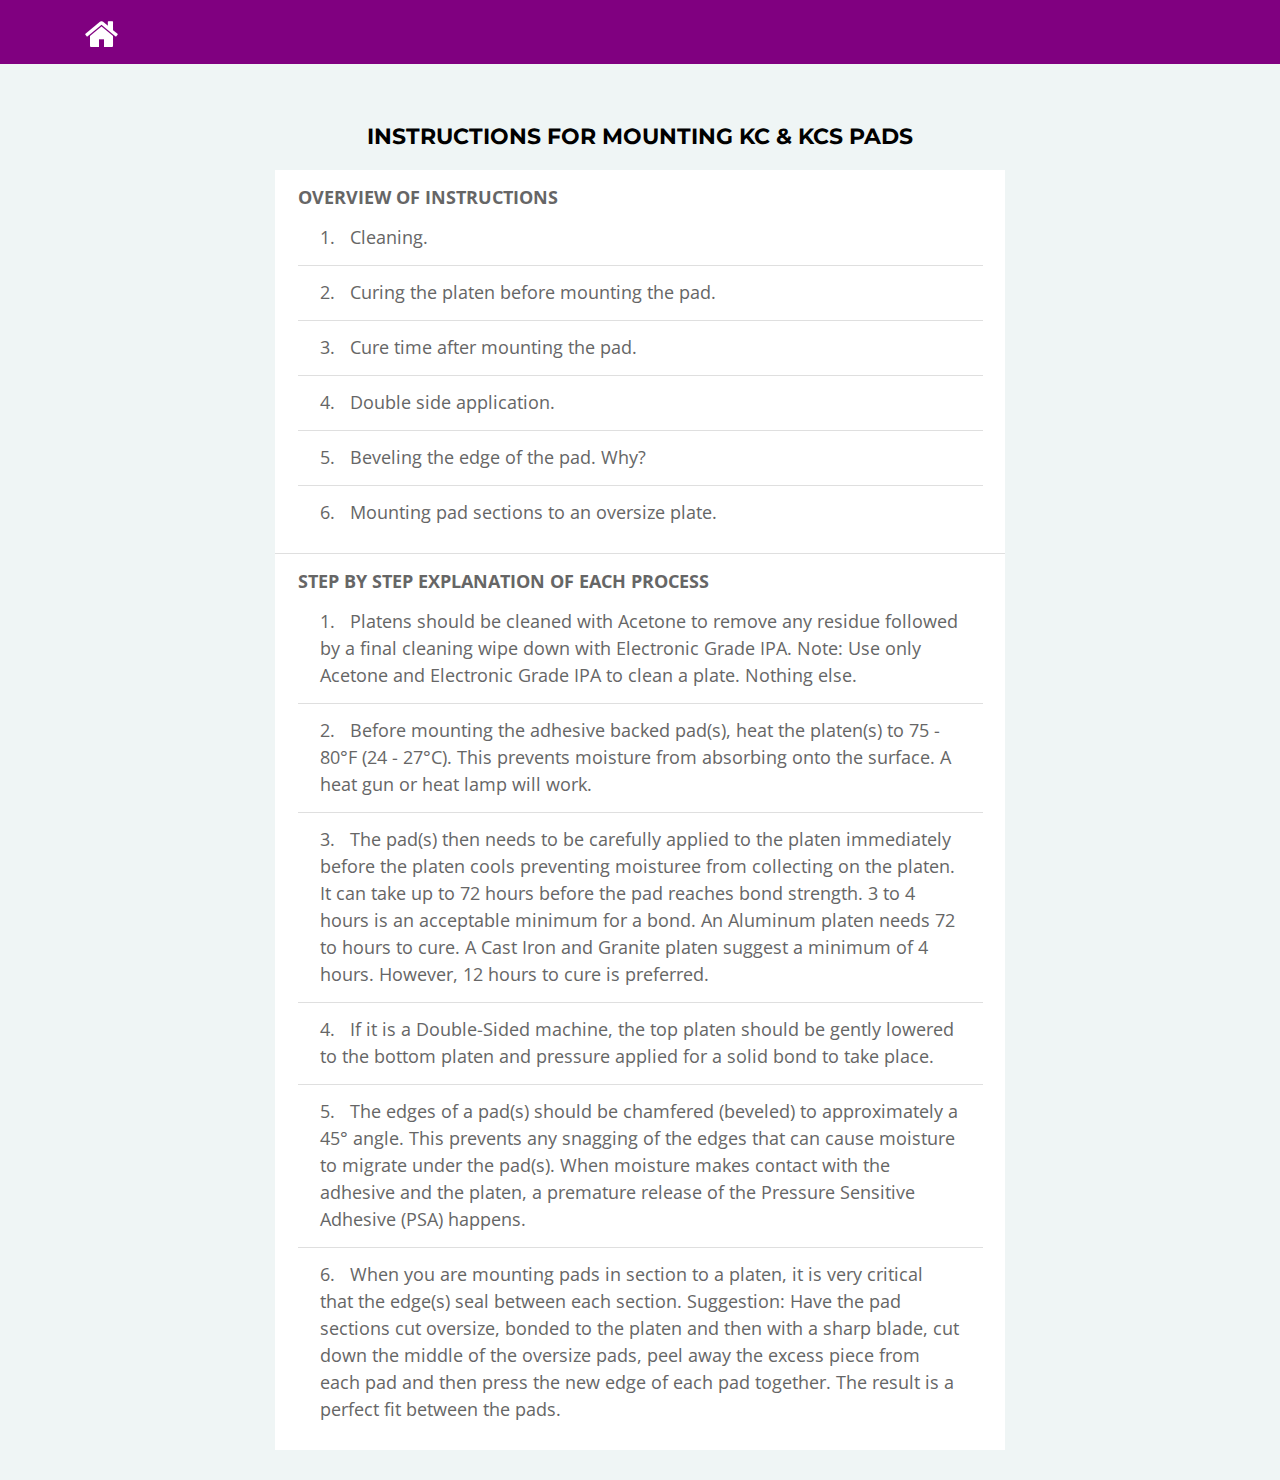
<file: contents/instructionsForMounting.html>
<!DOCTYPE html>
<html lang="en">

<head>
    <meta charset="utf-8">
    <title>KellerCo Optik & Electronik</title>
    <meta content="width=device-width, initial-scale=1.0" name="viewport">
    <meta name="description"
        content="MOVING FORWARD IN SURFACING TECHNOLOGY: We provide our customers with the best materials at the best value.">

    <!-- Favicons -->
    <link href="../img/kellerco-favicon.png" rel="icon">
    <link href="../img/apple-touch-kellerco_icon.png" rel="apple-touch-icon">

    <!-- Google Fonts -->
    <link
        href="https://fonts.googleapis.com/css?family=Montserrat:300,400,500,700|Open+Sans:300,300i,400,400i,700,700i|Open+Sans+Condensed:300,300i,700"
        rel="stylesheet">

    <!-- Bootstrap CSS File -->
    <link href="../lib/bootstrap/css/bootstrap.min.css" rel="stylesheet">

    <!-- Libraries CSS Files -->
    <link href="../lib/animate/animate.min.css" rel="stylesheet">
    <link href="../lib/font-awesome/css/font-awesome.min.css" rel="stylesheet">
    <link href="../lib/ionicons/css/ionicons.min.css" rel="stylesheet">

    <!-- Main Stylesheet File -->
    <link href="../css/style.css" rel="stylesheet">
</head>

<body class="paddingForMenu">

    <!--==========================
    Header
  ============================-->

    <header id="header">
        <div class="container">
            <div id="home-icon" class="pull-left">
                <h1><a href="../index.html#tableOfContents" class="scrollto"><i class="fa fa-home"></i></a></h1>
            </div>
        </div>
    </header>

    <section class="products mt-5">
        <div class="features-row section-bg">
            <div class="container">
                <div class="row justify-content-center">
                    <div class="col-md-8">
                        <h2 class="text-center">INSTRUCTIONS FOR MOUNTING KC & KCS PADS</h2>
                        <div class="wow fadeInLeft">
                            <ul class="list-group list-group-flush">
                                <li class="list-group-item"><strong>OVERVIEW  OF INSTRUCTIONS</strong>
                                    <ul class="list-group list-group-flush">
                                        <li class="list-group-item">1. &nbsp; Cleaning.</li>
                                        <li class="list-group-item">2. &nbsp; Curing the platen before mounting the pad.</li>
                                        <li class="list-group-item">3. &nbsp; Cure time after mounting the pad.</li>
                                        <li class="list-group-item">4. &nbsp; Double side application.</li>
                                        <li class="list-group-item">5. &nbsp; Beveling the edge of the pad. Why?</li>
                                        <li class="list-group-item">6. &nbsp; Mounting pad sections to an oversize plate.</li>
                                    </ul>
                                </li>
                                <li class="list-group-item"><strong>STEP  BY STEP EXPLANATION OF EACH PROCESS</strong>
                                    <ul class="list-group list-group-flush">
                                        <li class="list-group-item">1. &nbsp; Platens should be  cleaned with Acetone to remove any residue followed by a final cleaning wipe down with Electronic Grade IPA. Note: Use only Acetone and Electronic Grade IPA to clean a plate. Nothing else.</li>
                                        <li class="list-group-item">2. &nbsp; Before mounting the adhesive backed pad(s), heat the platen(s) to 75  - 80°F (24 - 27°C). This prevents moisture from absorbing onto the surface. A heat gun or heat lamp will work.</li>
                                        <li class="list-group-item">3. &nbsp; The pad(s) then needs to be carefully applied to the platen immediately before the platen cools preventing moisturee from collecting on the platen. It can take up to 72 hours before the pad reaches bond strength. 3 to 4 hours is an acceptable minimum for a bond. An Aluminum platen needs 72 to hours to cure. A Cast Iron and Granite platen suggest a minimum of 4 hours. However, 12 hours to cure is preferred.</li>
                                        <li class="list-group-item">4. &nbsp; If it is a Double-Sided machine, the top platen should be gently lowered to the bottom platen and pressure applied for a solid bond to take place.</li>
                                        <li class="list-group-item">5. &nbsp; The edges of a pad(s) should be chamfered (beveled) to approximately a 45° angle. This prevents any snagging of the edges that can cause moisture to migrate under the pad(s). When moisture makes contact with the adhesive and the platen, a premature release of the Pressure Sensitive Adhesive (PSA) happens.</li>
                                        <li class="list-group-item">6. &nbsp; When you are mounting pads in section to a platen, it is very critical that the edge(s) seal between each section. Suggestion: Have the pad sections cut oversize, bonded to the platen and then with a sharp blade, cut down the middle of the oversize pads, peel away the excess piece from each pad and then press the new edge of each pad together. The result is a perfect fit between the pads.</li>
                                    </ul>
                                </li>                               
                            </ul>
                        </div>
                    </div>
                </div>
            </div>
        </div>
    </section>

    <a href="#" class="back-to-top"><i class="fa fa-chevron-up"></i></a>

    <!-- JavaScript Libraries -->
    <script src="../lib/jquery/jquery.min.js"></script>
    <script src="../lib/jquery/jquery-migrate.min.js"></script>
    <script src="../lib/bootstrap/js/bootstrap.bundle.min.js"></script>
    <script src="../lib/easing/easing.min.js"></script>
    <script src="../lib/wow/wow.min.js"></script>
    <script src="../lib/superfish/hoverIntent.js"></script>
    <script src="../lib/superfish/superfish.min.js"></script>

    <!-- Template Main Javascript File -->
    <script src="../js/main.js"></script>

</body>

</html>
</file>
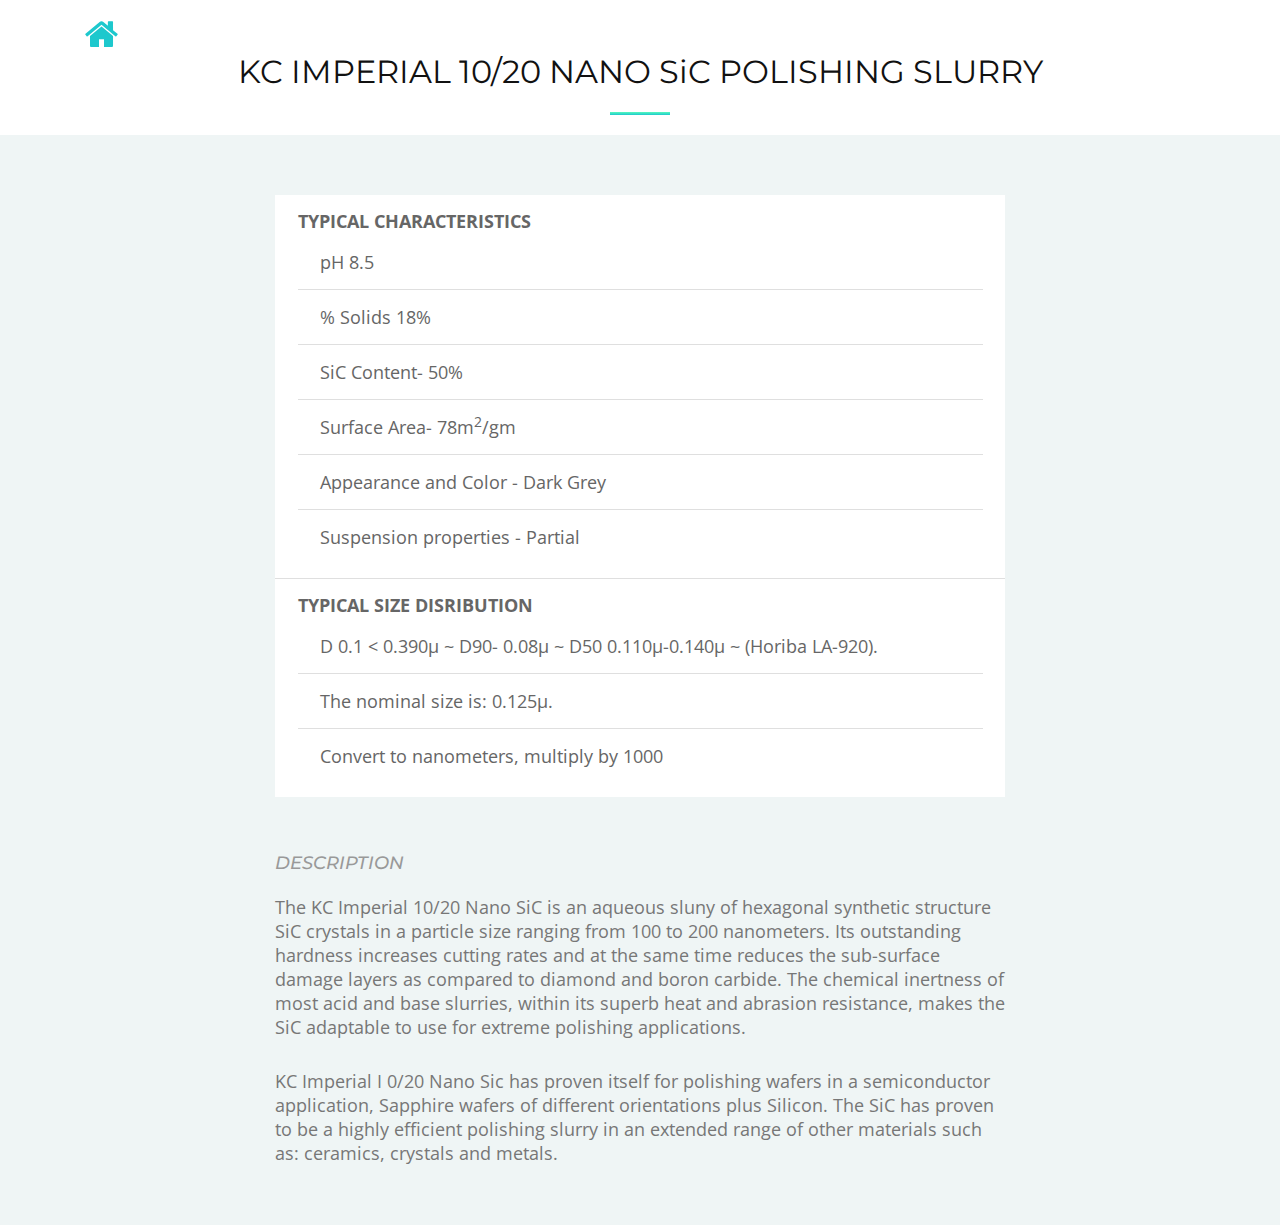
<file: contents/kc-imperial-10-20.html>
<!DOCTYPE html>
<html lang="en">

<head>
    <meta charset="utf-8">
    <title>KellerCo Optik & Electronik</title>
    <meta content="width=device-width, initial-scale=1.0" name="viewport">
    <meta name="description"
        content="MOVING FORWARD IN SURFACING TECHNOLOGY: We provide our customers with the best materials at the best value.">

    <!-- Favicons -->
    <link href="../img/kellerco-favicon.png" rel="icon">
    <link href="../img/apple-touch-kellerco_icon.png" rel="apple-touch-icon">

    <!-- Google Fonts -->
    <link href="https://fonts.googleapis.com/css?family=Montserrat:300,400,500,700|Open+Sans:300,300i,400,400i,700,700i|Open+Sans+Condensed:300,300i,700" rel="stylesheet">

    <!-- Bootstrap CSS File -->
    <link href="../lib/bootstrap/css/bootstrap.min.css" rel="stylesheet">

    <!-- Libraries CSS Files -->
    <link href="../lib/animate/animate.min.css" rel="stylesheet">
    <link href="../lib/font-awesome/css/font-awesome.min.css" rel="stylesheet">
    <link href="../lib/ionicons/css/ionicons.min.css" rel="stylesheet">

    <!-- Main Stylesheet File -->
    <link href="../css/style.css" rel="stylesheet">
</head>

<body>

    <!--==========================
    Header
  ============================-->
    <header id="header">
        <div class="container">
            <div id="home-icon" class="pull-left">
                <h1><a href="../index.html#tableOfContents"><i class="fa fa-home" style="color: #1dc8cd;"></i></a></h1>
            </div>
        </div>
    </header>

    <div class="section-header wow fadeIn mt-5" data-wow-duration="1s">
        <h3 class="section-title">KC IMPERIAL 10/20 NANO SiC POLISHING SLURRY</h3>
        <span class="section-divider"></span>
    </div>
    <section id="" class="products">
        <div class="features-row section-bg">
            <div class="container">
                <div class="row justify-content-center">
                    <div class="col-md-8">
                        <div class="wow fadeInLeft">
                            <ul class="list-group list-group-flush">
                                <li class="list-group-item"><strong>TYPICAL CHARACTERISTICS</strong>
                                    <ul class="list-group list-group-flush">
                                        <li class="list-group-item">pH 8.5</li>
                                        <li class="list-group-item">% Solids 18%</li>
                                        <li class="list-group-item">SiC Content- 50%</li>
                                        <li class="list-group-item">Surface Area- 78m<sup>2</sup>/gm</li>
                                        <li class="list-group-item">Appearance and Color - Dark Grey</li>
                                        <li class="list-group-item">Suspension properties - Partial</li>
                                    </ul>
                                </li>
                                <li class="list-group-item"><strong>TYPICAL SIZE DISRIBUTION</strong>
                                    <ul class="list-group list-group-flush">
                                        <li class="list-group-item">D 0.1 &#60; 0.390µ ~ D90- 0.08µ ~ D50 0.110µ-0.140µ ~ (Horiba LA-920).</li>
                                        <li class="list-group-item">The nominal size is: 0.125µ.</li>
                                        <li class="list-group-item">Convert to nanometers,
                                        multiply by 1000</li>
                                    </ul>
                                </li>
                             </ul>
                        </div>
                        <div class="wow fadeInRight mt-5">
                            <h3>DESCRIPTION</h3>
                            <p>The KC Imperial 10/20 Nano SiC is an aqueous sluny of hexagonal synthetic structure
                            SiC crystals in a particle size ranging from 100 to 200 nanometers. Its outstanding hardness increases cutting rates
                            and at the same time reduces the sub-surface damage layers as compared to diamond and boron carbide. The chemical
                            inertness of most acid and base slurries, within its superb heat and abrasion resistance, makes the SiC adaptable to
                            use for extreme polishing applications.</p>
                            <p>KC Imperial I 0/20 Nano Sic has proven itself for polishing wafers in a
                            semiconductor application, Sapphire wafers of different orientations plus Silicon. The SiC has proven to be a highly
                            efficient polishing slurry in an extended range of other materials such as: ceramics, crystals and metals.</p>
                        </div>
                    </div>
                </div>
            </div>
        </div>
    </section>

    <a href="#" class="back-to-top"><i class="fa fa-chevron-up"></i></a>

    <!-- JavaScript Libraries -->
    <script src="../lib/jquery/jquery.min.js"></script>
    <script src="../lib/jquery/jquery-migrate.min.js"></script>
    <script src="../lib/bootstrap/js/bootstrap.bundle.min.js"></script>
    <script src="../lib/easing/easing.min.js"></script>
    <script src="../lib/wow/wow.min.js"></script>
    <script src="../lib/superfish/hoverIntent.js"></script>
    <script src="../lib/superfish/superfish.min.js"></script>

    <!-- Template Main Javascript File -->
    <script src="../js/main.js"></script>

</body>

</html>
</file>
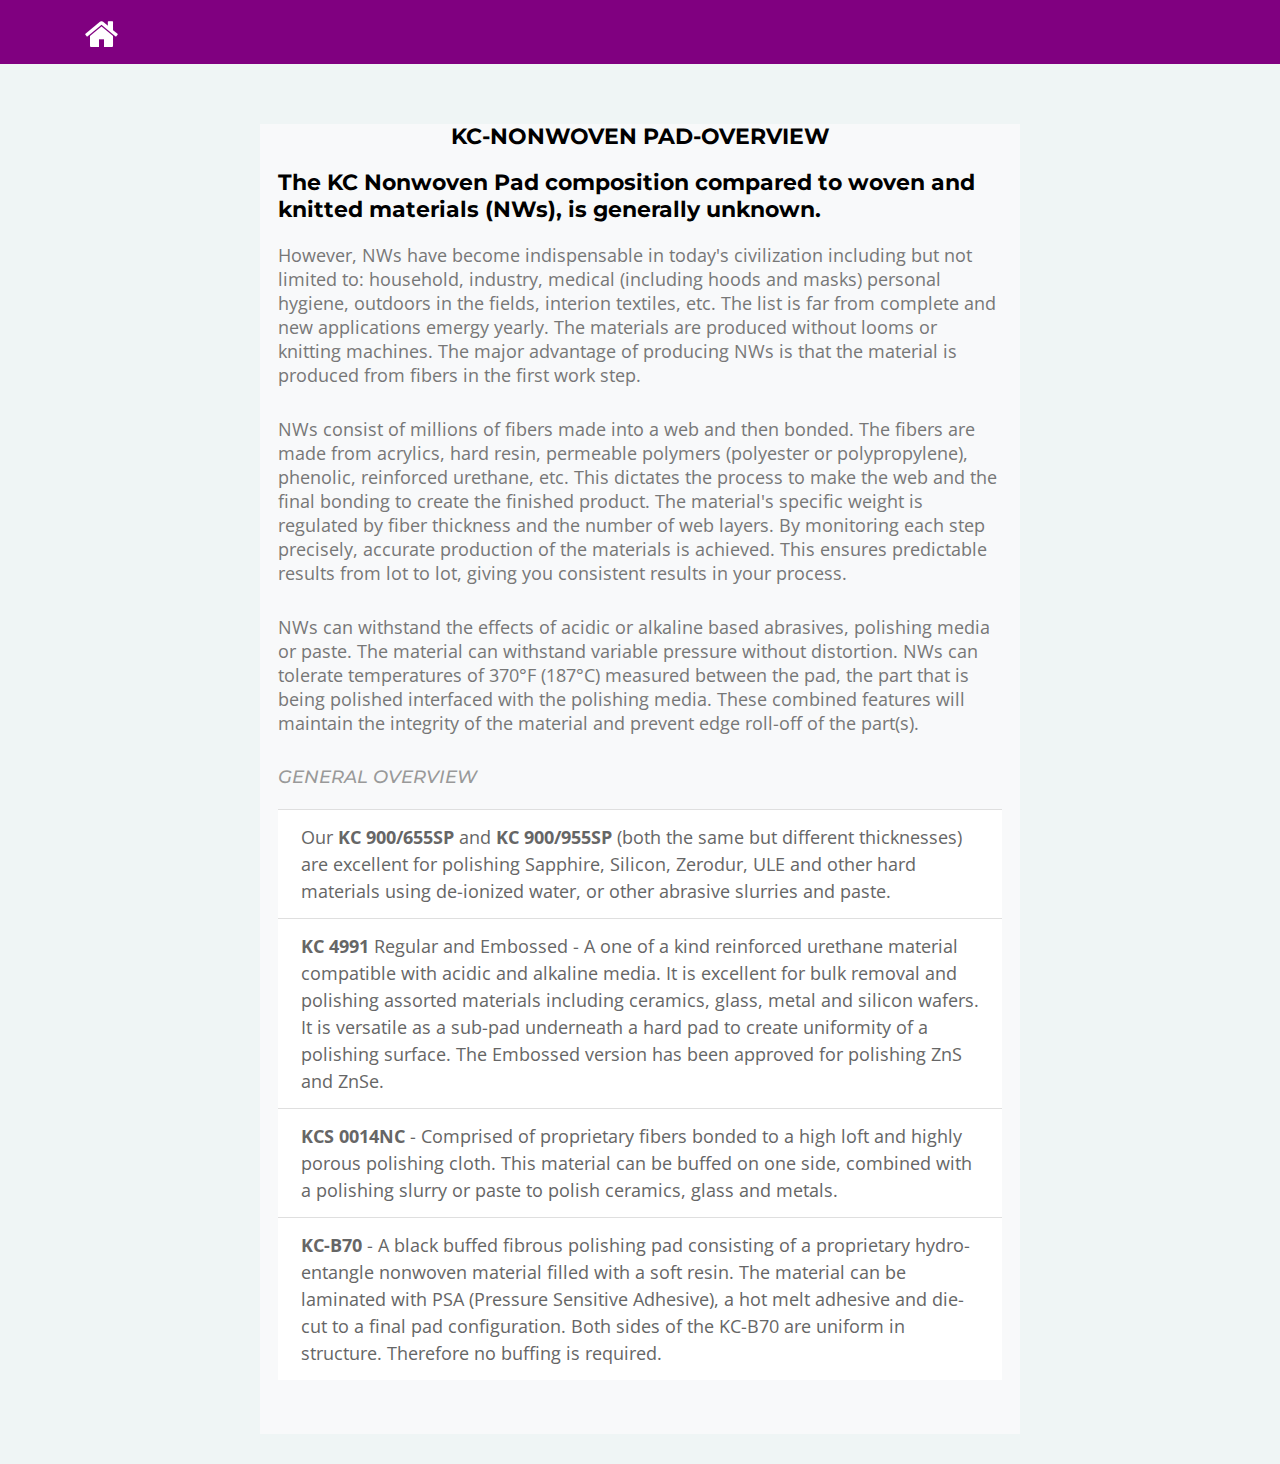
<file: contents/kc-nonwovenOverview.html>
<!DOCTYPE html>
<html lang="en">

<head>
    <meta charset="utf-8">
    <title>KellerCo Optik & Electronik</title>
    <meta content="width=device-width, initial-scale=1.0" name="viewport">
    <meta name="description" content="MOVING FORWARD IN SURFACING TECHNOLOGY: We provide our customers with the best materials at the best value.">

    <!-- Favicons -->
    <link href="../img/kellerco-favicon.png" rel="icon">
    <link href="../img/apple-touch-kellerco_icon.png" rel="apple-touch-icon">

    <!-- Google Fonts -->
    <link
        href="https://fonts.googleapis.com/css?family=Montserrat:300,400,500,700|Open+Sans:300,300i,400,400i,700,700i|Open+Sans+Condensed:300,300i,700"
        rel="stylesheet">

    <!-- Bootstrap CSS File -->
    <link href="../lib/bootstrap/css/bootstrap.min.css" rel="stylesheet">

    <!-- Libraries CSS Files -->
    <link href="../lib/animate/animate.min.css" rel="stylesheet">
    <link href="../lib/font-awesome/css/font-awesome.min.css" rel="stylesheet">
    <link href="../lib/ionicons/css/ionicons.min.css" rel="stylesheet">

    <!-- Main Stylesheet File -->
    <link href="../css/style.css" rel="stylesheet">
</head>

<body class="paddingForMenu">

    <!--==========================
    Header
  ============================-->

    <header id="header">
        <div class="container">
            <div id="home-icon" class="pull-left">
                <h1><a href="../index.html#tableOfContents" class="scrollto"><i class="fa fa-home"></i></a></h1>
            </div>
        </div>
    </header>

    <section class="products mt-5">
        <div class="features-row section-bg">
            <div class="container">
                <div class="row justify-content-center">
                    <div class="col-md-8 bg-light pb-md-5 pb-3 px-3">
                        <h2 class="text-center">KC-NONWOVEN PAD-OVERVIEW</h2>
                        <div class="wow fadeInLeft">

                            <h2>The KC Nonwoven Pad composition compared to woven and knitted materials (NWs), is generally unknown.</h2>

                            <p>However, NWs have become indispensable in today's civilization including but not limited to: household, industry, medical (including hoods and masks) personal hygiene, outdoors in the fields, interion textiles, etc. The list is far from complete and new applications emergy yearly. The materials are produced without looms or knitting machines. The major advantage of producing NWs is that the material is produced from fibers in the first work step.</p>

                            <p>NWs consist of millions of fibers made into a web and then bonded. The fibers are made from acrylics, hard resin, permeable polymers (polyester or polypropylene), phenolic, reinforced urethane, etc. This dictates the process to make the web and the final bonding to create the finished product. The material's specific weight is regulated by fiber thickness and the number of web layers. By monitoring each step precisely, accurate production of the materials is achieved. This ensures predictable results from lot to lot, giving you consistent results in your process.</p>

                            <p>NWs can withstand the effects of acidic or alkaline based abrasives, polishing media or paste. The material can withstand variable pressure without distortion. NWs can tolerate temperatures of 370°F (187°C) measured between the pad, the part that is being polished interfaced with the polishing media. These combined features will maintain the integrity of the material and prevent edge roll-off of the part(s).</p>

                            <h3>GENERAL OVERVIEW</h3>

                            <ul class="list-group list-group-flush">
                                <li class="list-group-item">Our <strong>KC 900/655SP</strong> and <strong>KC 900/955SP</strong> (both the same but different thicknesses) are excellent for polishing Sapphire, Silicon, Zerodur, ULE and other hard materials using de-ionized water, or other abrasive slurries and paste.</li>
                                <li class="list-group-item"><strong>KC 4991</strong>  Regular and Embossed - A one of a kind reinforced urethane material compatible with acidic and alkaline media. It is excellent for bulk removal and polishing assorted materials including ceramics, glass, metal and silicon wafers. It is versatile as a sub-pad underneath a hard pad to create uniformity of a polishing surface. The Embossed version has been approved for polishing ZnS and ZnSe.</li>
                                <li class="list-group-item"><strong>KCS 0014NC</strong> - Comprised of proprietary fibers bonded to a high loft and highly porous polishing cloth. This material can be buffed on one side, combined with a polishing slurry or paste to polish ceramics, glass and metals.</li>
                                <li class="list-group-item"><strong>KC-B70</strong> - A black buffed fibrous polishing pad consisting of a proprietary hydro-entangle nonwoven material filled with a soft resin. The material can be laminated with PSA (Pressure Sensitive Adhesive), a hot melt adhesive and die-cut to a final pad configuration. Both sides of the KC-B70 are uniform in structure. Therefore no buffing is required.</li>
                            </ul>

                        </div>
                    </div>
                </div>
            </div>
        </div>

    </section>

    <a href="#" class="back-to-top"><i class="fa fa-chevron-up"></i></a>

    <!-- JavaScript Libraries -->
    <script src="../lib/jquery/jquery.min.js"></script>
    <script src="../lib/jquery/jquery-migrate.min.js"></script>
    <script src="../lib/bootstrap/js/bootstrap.bundle.min.js"></script>
    <script src="../lib/easing/easing.min.js"></script>
    <script src="../lib/wow/wow.min.js"></script>
    <script src="../lib/superfish/hoverIntent.js"></script>
    <script src="../lib/superfish/superfish.min.js"></script>

    <!-- Template Main Javascript File -->
    <script src="../js/main.js"></script>

</body>

</html>
</file>
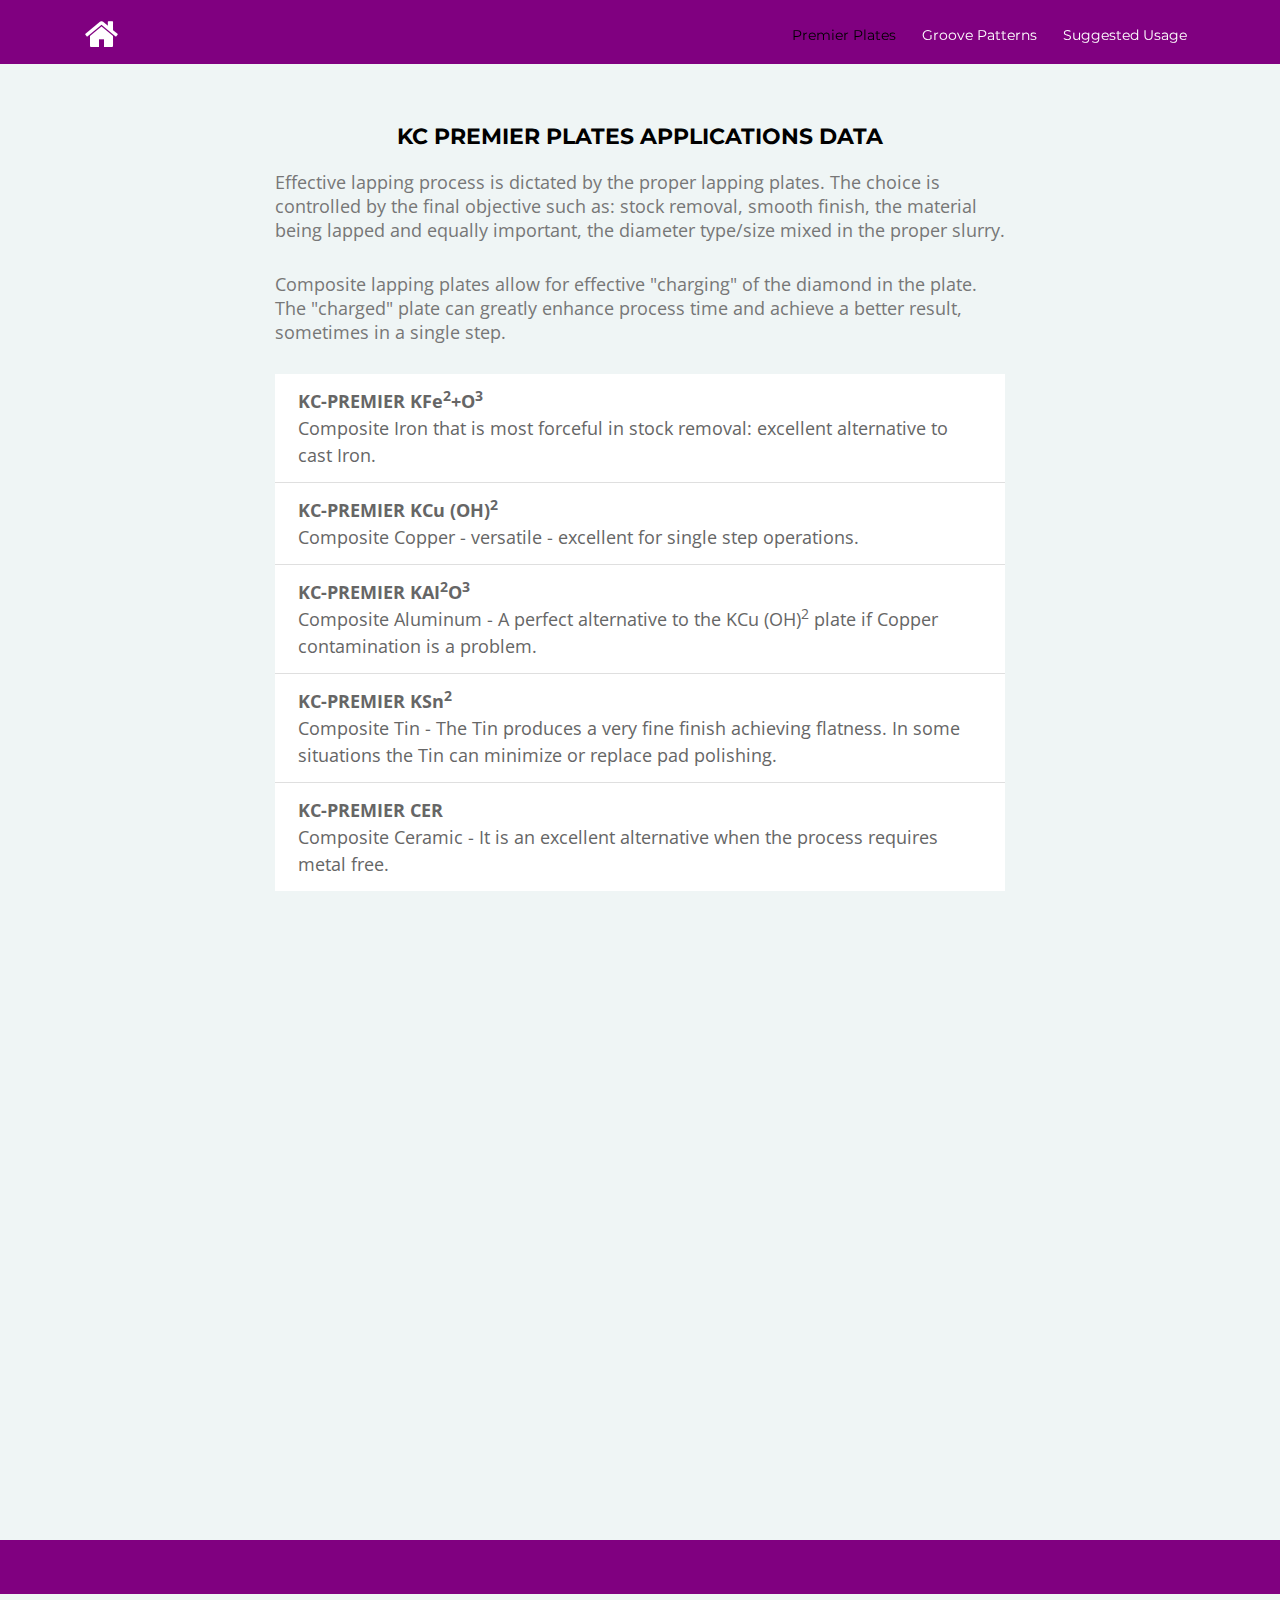
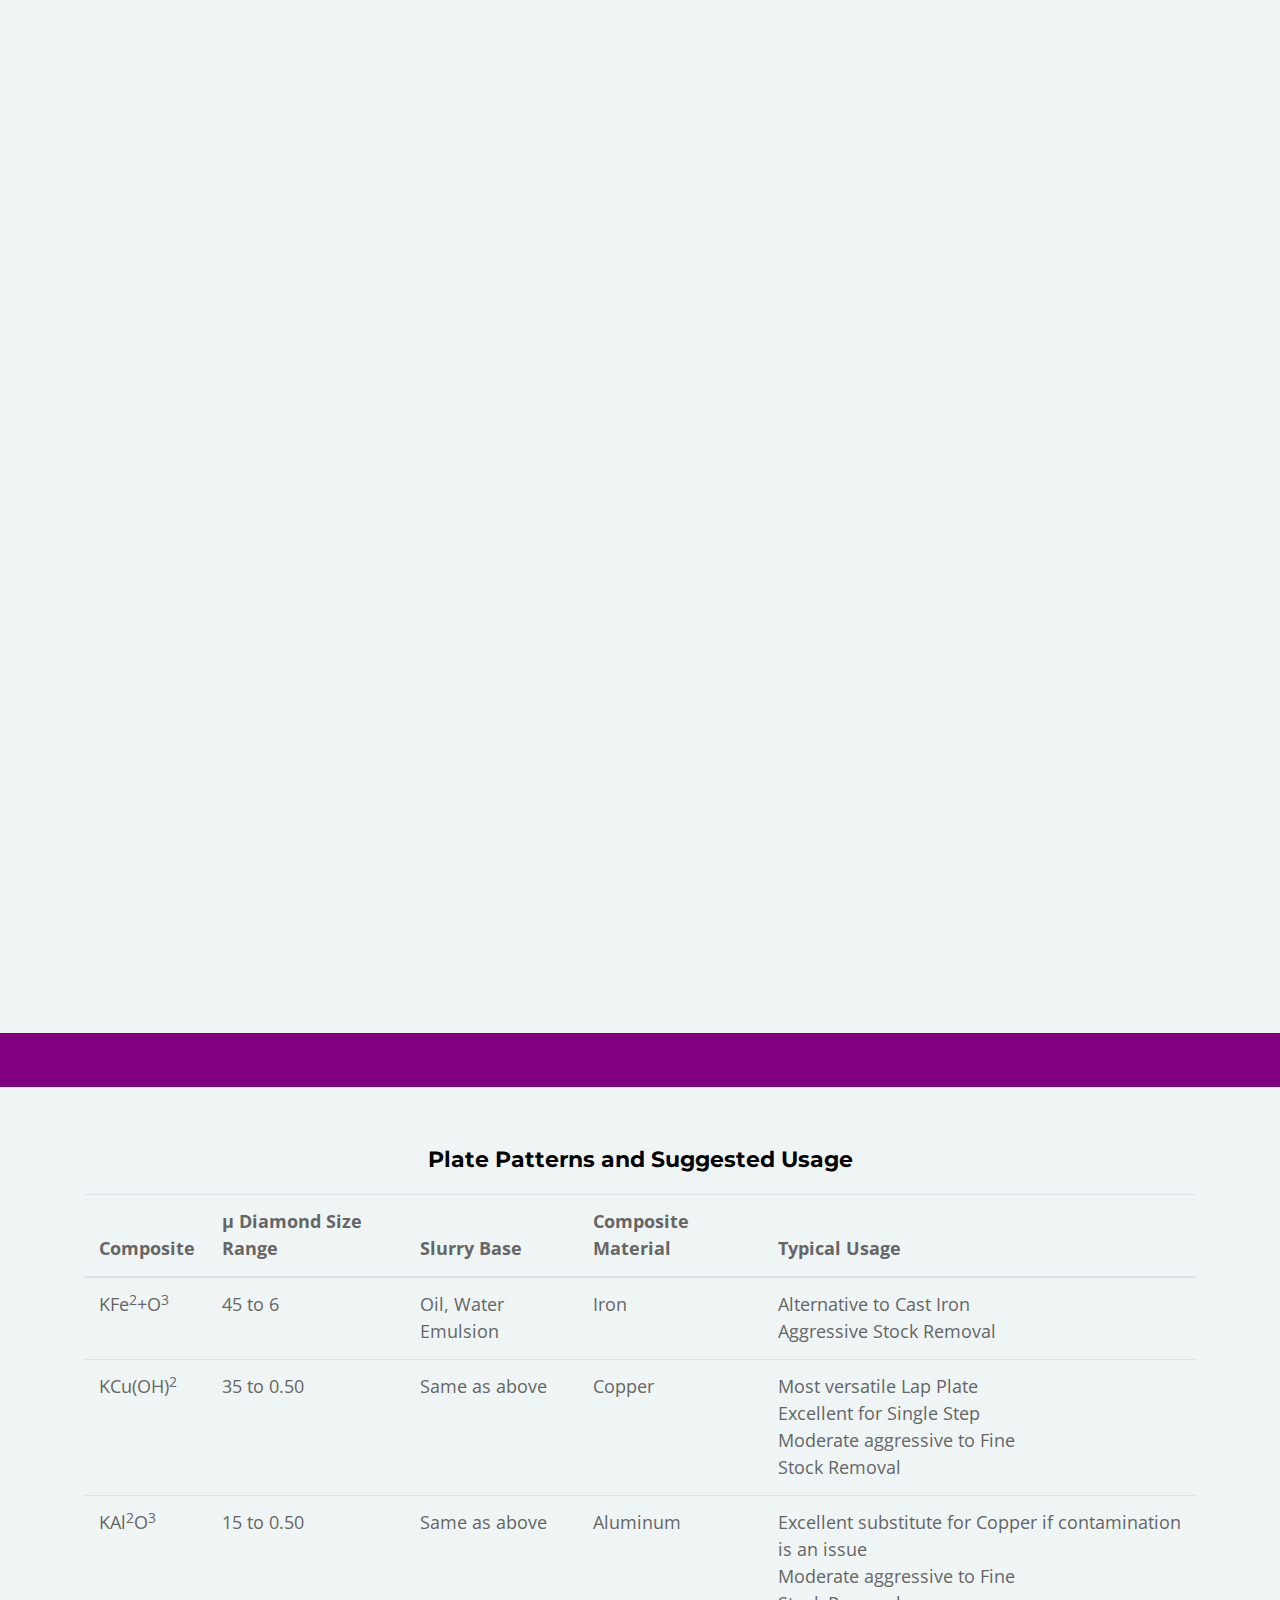
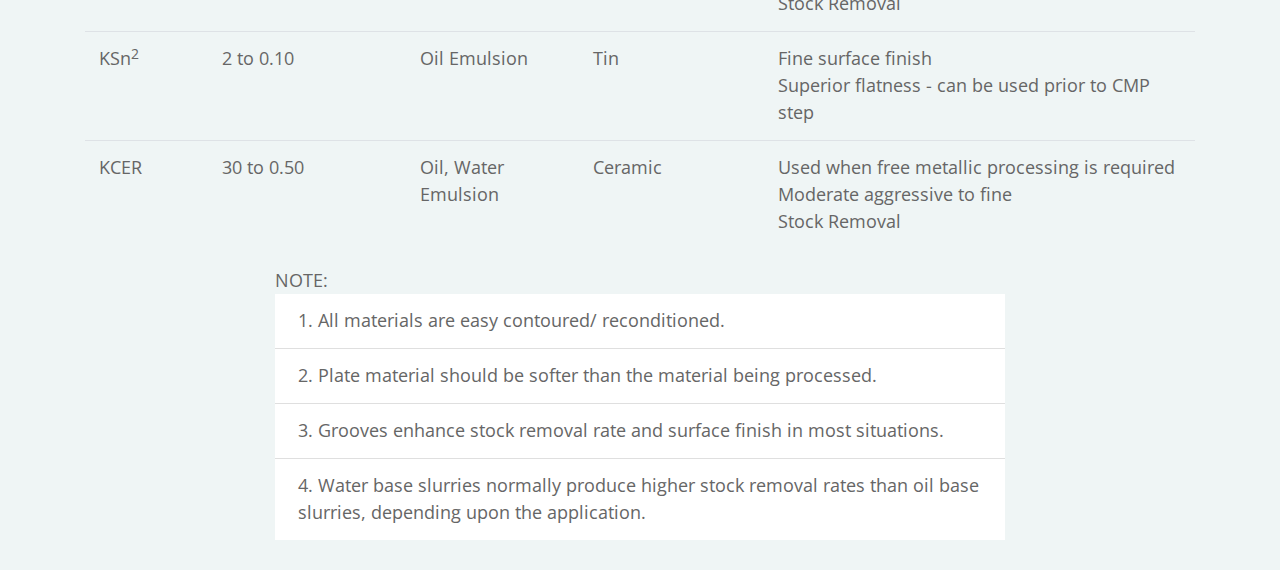
<file: contents/kc-premierPlates.html>
<!DOCTYPE html>
<html lang="en">

<head>
    <meta charset="utf-8">
    <title>KellerCo Optik & Electronik</title>
    <meta content="width=device-width, initial-scale=1.0" name="viewport">
    <meta name="description"
        content="MOVING FORWARD IN SURFACING TECHNOLOGY: We provide our customers with the best materials at the best value.">

    <!-- Favicons -->
    <link href="../img/kellerco-favicon.png" rel="icon">
    <link href="../img/apple-touch-kellerco_icon.png" rel="apple-touch-icon">

    <!-- Google Fonts -->
    <link
        href="https://fonts.googleapis.com/css?family=Montserrat:300,400,500,700|Open+Sans:300,300i,400,400i,700,700i|Open+Sans+Condensed:300,300i,700"
        rel="stylesheet">

    <!-- Bootstrap CSS File -->
    <link href="../lib/bootstrap/css/bootstrap.min.css" rel="stylesheet">

    <!-- Libraries CSS Files -->
    <link href="../lib/animate/animate.min.css" rel="stylesheet">
    <link href="../lib/font-awesome/css/font-awesome.min.css" rel="stylesheet">
    <link href="../lib/ionicons/css/ionicons.min.css" rel="stylesheet">

    <!-- Main Stylesheet File -->
    <link href="../css/style.css" rel="stylesheet">
</head>

<body class="paddingForMenu">

    <!--==========================
    Header
  ============================-->

    <header id="header">
        <div class="container">
            <div id="home-icon" class="pull-left">
                <h1><a href="../index.html#tableOfContents" class="scrollto"><i class="fa fa-home"></i></a></h1>
            </div>
            <nav id="nav-menu-container">
                <ul class="nav-menu">
                    <li class="menu-active"><a href="#premierPlates">Premier Plates</a></li>
                    <li><a href="#groovePatterns">Groove Patterns</a></li>
                    <li><a href="#suggestedUsage">Suggested Usage</a></li>
                </ul>
            </nav>
        </div>
    </header>

    <section id="premierPlates" class="products mt-5">
        <div class="features-row section-bg">
            <div class="container">
                <div class="row justify-content-center">
                    <div class="col-md-8">
                        <h2 class="text-center">KC PREMIER PLATES APPLICATIONS DATA</h2>
                        <p>Effective lapping process is dictated by the proper lapping plates. The choice is controlled by the final objective such as: stock removal, smooth finish, the material being lapped and equally important, the diameter type/size mixed in the proper slurry.</p>
                        <p>Composite lapping plates allow for effective "charging" of the diamond in the plate. The "charged" plate can greatly enhance process time and achieve a better result, sometimes in a single step.</p>
                        <div class="wow fadeInLeft">
                            <ul class="list-group list-group-flush">
                                <li class="list-group-item"><strong>KC-PREMIER KFe<sup>2</sup>+O<sup>3</sup></strong><br> Composite Iron that is most forceful in stock removal: excellent alternative to cast Iron.</li>
                                <li class="list-group-item"><strong>KC-PREMIER KCu (OH)<sup>2</sup></strong><br> Composite Copper - versatile - excellent for single step operations.</li>
                                <li class="list-group-item"><strong>KC-PREMIER KAI<sup>2</sup>O<sup>3</sup></strong><br> Composite Aluminum - A perfect alternative to the KCu (OH)<sup>2</sup> plate if Copper contamination is a problem.</li>
                                <li class="list-group-item"><strong>KC-PREMIER KSn<sup>2</sup></strong><br> Composite Tin - The Tin produces a very fine finish achieving flatness. In some situations the Tin can minimize or replace pad polishing.</li>
                                <li class="list-group-item"><strong>KC-PREMIER CER</strong><br> Composite Ceramic - It is an excellent alternative when the process requires metal free.</li>
                            </ul>
                        </div>
                    </div>
                    <div class="col-md-6 mt-3">
                        <div class="wow fadeInLeft">
                            <ul class="list-group list-group-flush">
                                <li class="list-group-item"><strong>KC-PREMIER PLATE PATTERNS</strong>
                                    <ul class="list-group list-group-flush">
                                        <li class="list-group-item">Sizes - 1 inch to 100 inches OD.</li>
                                        <li class="list-group-item">Available mounted to a solid metal base or unmounted.</li>
                                        <li class="list-group-item">Groove Options - Concentric, Radial, Spiral, Square and Custom.</li>
                                    </ul>
                                </li>
                                <li class="list-group-item"><strong>MATERIAL REMOVAL FROM HIGH TO LOW</strong>
                                    <ul class="list-group list-group-flush">
                                        <li class="list-group-item">Ceramic</li>
                                        <li class="list-group-item">Iron</li>
                                        <li class="list-group-item">Copper</li>
                                        <li class="list-group-item">Aluminum</li>
                                        <li class="list-group-item">Tin</li>
                                    </ul>
                                </li>
                            </ul>
                        </div>
                    </div>
                    <div class="col-md-6 mt-3 align-self-center">
                        <div class="wow fadeInRight">
                            <img src="../img/lappingOfAluminaDiagram.jpg" class="img-fluid rounded" width="600" height="479" alt="Lapping of Alumina">
                        </div>
                    </div>
                </div>
            </div>
        </div>
    </section>

    <section id="groovePatterns" class="products mt-5">
        <div class="features-row section-bg">
            <div class="container">                
                <div class="row justify-content-center wow fadeInRight">
                    <div class="col-md-10">
                        <h2 class="text-center">Plate Groove Patterns</h2>
                    </div>
                    <div class="col-md-5">
                        <figure class="figure">
                            <img src="../img/plate-groove.jpg" class="figure-img img-fluid rounded" alt="Plate Groove Pattern" width="400" height="400">
                            <figcaption class="figure-caption text-center">Solid Lap</figcaption>
                        </figure>
                    </div>
                    <div class="col-md-5">
                        <figure class="figure">
                            <img src="../img/radial-groove.jpg" class="figure-img img-fluid rounded" alt="Radial Groove Pattern" width="400" height="400">
                            <figcaption class="figure-caption text-center">Radial Groove Patterns</figcaption>
                        </figure>
                    </div>
                </div>
                <div class="row justify-content-center wow fadeInLeft">
                    <div class="col-md-5">
                        <figure class="figure">
                            <img src="../img/waffle-groove.jpg" class="figure-img img-fluid rounded" alt="Waffle Groove Pattern" width="400" height="400">
                            <figcaption class="figure-caption text-center">Waffle Groove Patterns</figcaption>
                        </figure>
                    </div>
                    <div class="col-md-5">
                        <figure class="figure">
                            <img src="../img/concentric-groove.jpg" class="figure-img img-fluid rounded" alt="Concentric Groove Pattern" width="400" height="400">
                            <figcaption class="figure-caption text-center">Concentric Groove Patterns</figcaption>
                        </figure>
                    </div>
                </div>
            </div>
        </div>
    </section>

    <section id="suggestedUsage" class="products mt-5">
        <div class="features-row section-bg">
            <div class="container">
                <div class="row justify-content-center">
                    <div class="col-md-8">
                        <h2 class="text-center">Plate Patterns and Suggested Usage</h2>
                    </div>
                </div>
                <div class="table-responsive-md">
                    <table class="table table-borderless">
                        <thead>
                            <tr>
                                <th scope="col">Composite</th>
                                <th scope="col">µ Diamond Size Range</th>
                                <th scope="col">Slurry Base</th>
                                <th scope="col">Composite Material</th>
                                <th scope="col">Typical Usage</th>
                            </tr>
                        </thead>
                        <tbody>
                            <tr>
                                <td>KFe<sup>2</sup>+O<sup>3</sup></td>
                                <td>45 to 6</td>
                                <td>Oil, Water Emulsion</td>
                                <td>Iron</td>
                                <td>Alternative to Cast Iron <br>Aggressive Stock Removal</td>
                            </tr>
                            <tr>
                                <td>KCu(OH)<sup>2</sup></td>
                                <td>35 to 0.50</td>
                                <td>Same as above</td>
                                <td>Copper</td>
                                <td>Most versatile Lap Plate <br>Excellent for Single Step <br>Moderate aggressive to Fine <br>Stock Removal</td>
                            </tr>
                            <tr>
                                <td>KAl<sup>2</sup>O<sup>3</sup></td>
                                <td>15 to 0.50</td>
                                <td>Same as above</td>
                                <td>Aluminum</td>
                                <td>Excellent substitute for Copper if contamination is an issue <br>Moderate aggressive to Fine <br>Stock Removal</td>
                            </tr>
                            <tr>
                                <td>KSn<sup>2</sup></td>
                                <td>2 to 0.10</td>
                                <td>Oil Emulsion</td>
                                <td>Tin</td>
                                <td>Fine surface finish <br>Superior flatness - can be used prior to CMP step</td>
                            </tr>
                            <tr>
                                <td>KCER</td>
                                <td>30 to 0.50</td>
                                <td>Oil, Water Emulsion</td>
                                <td>Ceramic</td>
                                <td>Used when free metallic processing is required <br>Moderate aggressive to fine <br>Stock Removal</td>
                            </tr>
                        </tbody>
                    </table>
                </div>

                <div class="row justify-content-center">
                    <div class="col-md-8">
                        <ul class="list-group list-group-flush">NOTE:
                            <li class="list-group-item">1. All materials are easy contoured/ reconditioned.</li>
                            <li class="list-group-item">2. Plate material should be softer than the material being processed.</li>
                            <li class="list-group-item">3. Grooves enhance stock removal rate and surface finish in most situations.</li>
                            <li class="list-group-item">4. Water base slurries normally produce higher stock removal rates than oil base
                                slurries, depending upon the application.</li>
                        </ul>
                    </div>
                </div>
        
            </div>
        </div>
    </section>

    <a href="#" class="back-to-top"><i class="fa fa-chevron-up"></i></a>

    <!-- JavaScript Libraries -->
    <script src="../lib/jquery/jquery.min.js"></script>
    <script src="../lib/jquery/jquery-migrate.min.js"></script>
    <script src="../lib/bootstrap/js/bootstrap.bundle.min.js"></script>
    <script src="../lib/easing/easing.min.js"></script>
    <script src="../lib/wow/wow.min.js"></script>
    <script src="../lib/superfish/hoverIntent.js"></script>
    <script src="../lib/superfish/superfish.min.js"></script>

    <!-- Template Main Javascript File -->
    <script src="../js/main.js"></script>

</body>

</html>
</file>
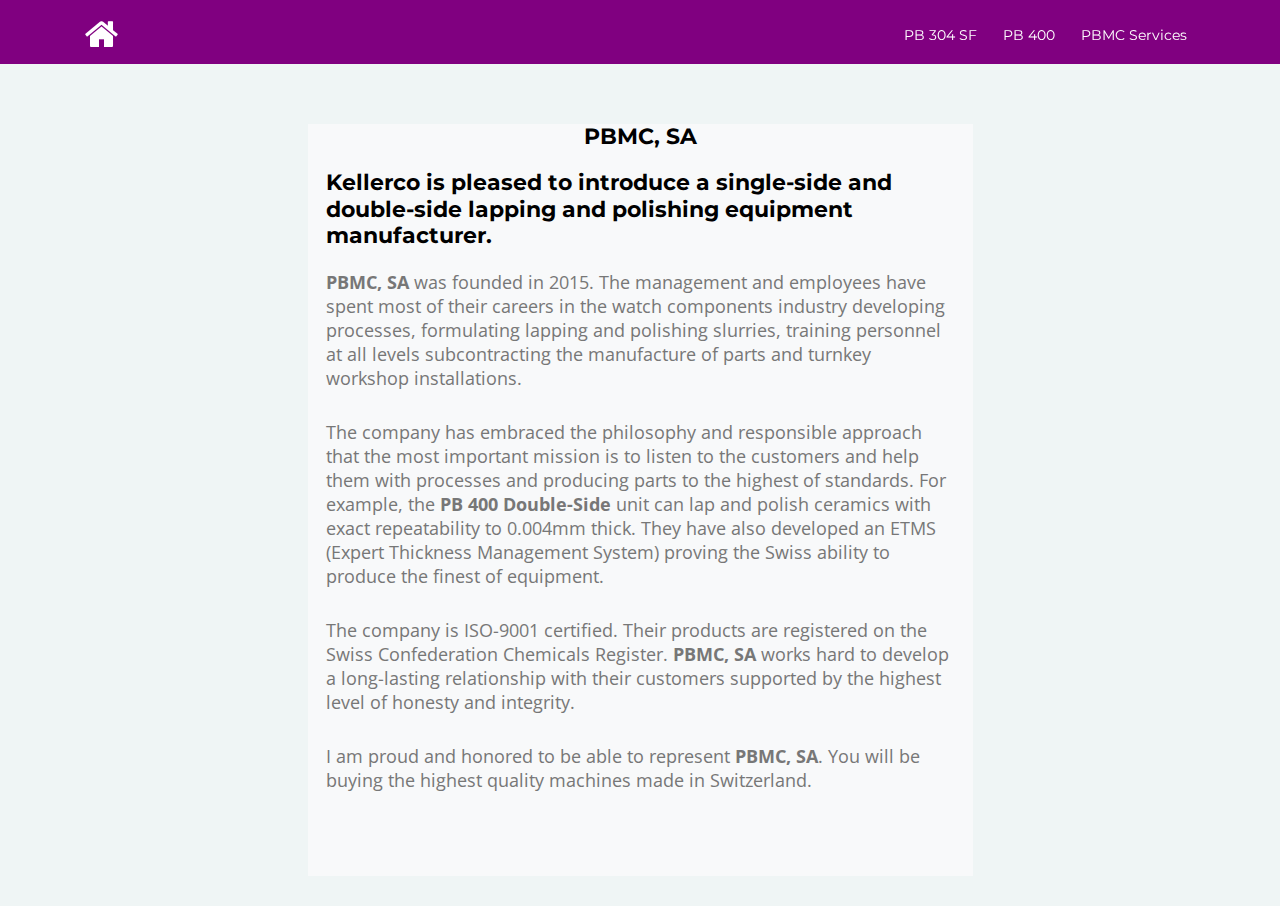
<file: contents/machinery.html>
<!DOCTYPE html>
<html lang="en">

<head>
    <meta charset="utf-8">
    <title>KellerCo Optik & Electronik</title>
    <meta content="width=device-width, initial-scale=1.0" name="viewport">
    <meta name="description"
        content="MOVING FORWARD IN SURFACING TECHNOLOGY: We provide our customers with the best materials at the best value.">

    <!-- Favicons -->
    <link href="../img/kellerco-favicon.png" rel="icon">
    <link href="../img/apple-touch-kellerco_icon.png" rel="apple-touch-icon">

    <!-- Google Fonts -->
    <link
        href="https://fonts.googleapis.com/css?family=Montserrat:300,400,500,700|Open+Sans:300,300i,400,400i,700,700i|Open+Sans+Condensed:300,300i,700"
        rel="stylesheet">

    <!-- Bootstrap CSS File -->
    <link href="../lib/bootstrap/css/bootstrap.min.css" rel="stylesheet">

    <!-- Libraries CSS Files -->
    <link href="../lib/animate/animate.min.css" rel="stylesheet">
    <link href="../lib/font-awesome/css/font-awesome.min.css" rel="stylesheet">
    <link href="../lib/ionicons/css/ionicons.min.css" rel="stylesheet">

    <!-- Main Stylesheet File -->
    <link href="../css/style.css" rel="stylesheet">
</head>

<body class="paddingForMenu">

    <!--==========================
    Header
  ============================-->

    <header id="header">
        <div class="container">
            <div id="home-icon" class="pull-left">
                <h1><a href="../index.html#tableOfContents" class="scrollto"><i class="fa fa-home"></i></a></h1>
            </div>
            <nav id="nav-menu-container">
                <ul class="nav-menu">
                    <li><a href="../PDF/PBMC304.pdf" alt="PB 304" target="_blank">PB 304 SF</a></li>
                    <li><a href="../PDF/PBMC400.pdf" alt="PB 400" target="_blank">PB 400</a></li>
                    <li><a href="../PDF/PBMC-Services.pdf" alt="PBMC Services" target="_blank">PBMC Services</a></li>
                </ul>
            </nav>
        </div>
    </header>

    <section class="products mt-5">
        <div class="features-row section-bg">
            <div class="container">
                <div class="row justify-content-center">
                    <div class="col-md-7 bg-light pb-md-5 pb-3 px-3">
                        <h2 class="text-center">PBMC, SA</h2>
                        <div class="wow fadeInLeft">

                            <h2>Kellerco is pleased to introduce a single-side and double-side lapping and polishing equipment manufacturer.</h2>

                            <p><b>PBMC, SA</b> was founded in 2015. The management and employees have spent most of their careers in the watch components industry developing processes, formulating lapping and polishing slurries, training personnel at all levels subcontracting the manufacture of parts and turnkey workshop installations.</p>

                            <p>The company has embraced the philosophy and responsible approach that the most important mission is to listen to the customers and help them with processes and producing parts to the highest of standards. For example, the <b>PB 400 Double-Side</b> unit can lap and polish ceramics with exact repeatability to 0.004mm thick. They have also developed an ETMS (Expert Thickness Management System) proving the Swiss ability to produce the finest of equipment.</p>

                            <p>The company is ISO-9001 certified. Their products are registered on the Swiss Confederation Chemicals Register. <b>PBMC,
                            SA</b> works hard to develop a long-lasting relationship with their customers supported by the highest level of honesty and
                            integrity.</p>

                            <p>I am proud and honored to be able to represent <b>PBMC, SA</b>. You will be buying the highest quality machines made in
                            Switzerland.</p>

                        </div>
                    </div>
                </div>
            </div>
        </div>

    </section>

    <a href="#" class="back-to-top"><i class="fa fa-chevron-up"></i></a>

    <!-- JavaScript Libraries -->
    <script src="../lib/jquery/jquery.min.js"></script>
    <script src="../lib/jquery/jquery-migrate.min.js"></script>
    <script src="../lib/bootstrap/js/bootstrap.bundle.min.js"></script>
    <script src="../lib/easing/easing.min.js"></script>
    <script src="../lib/wow/wow.min.js"></script>
    <script src="../lib/superfish/hoverIntent.js"></script>
    <script src="../lib/superfish/superfish.min.js"></script>

    <!-- Template Main Javascript File -->
    <script src="../js/main.js"></script>

</body>

</html>
</file>
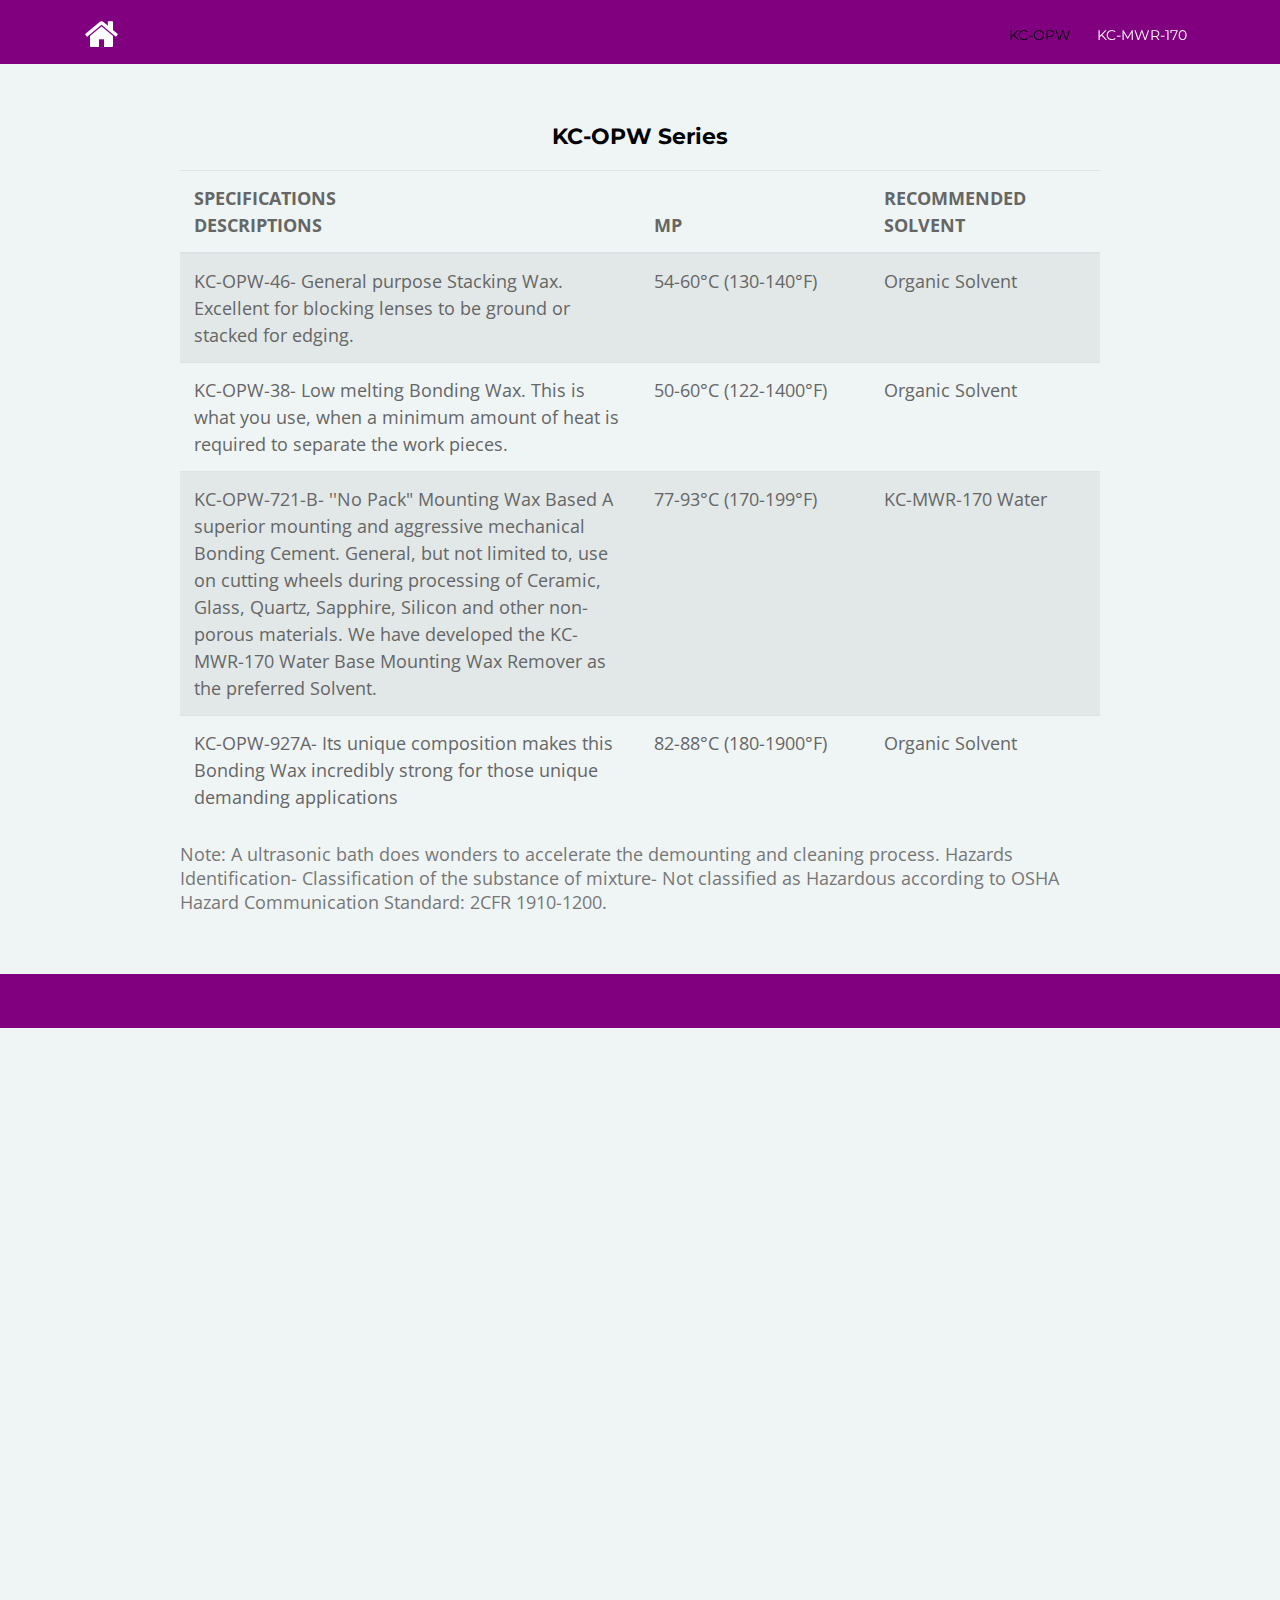
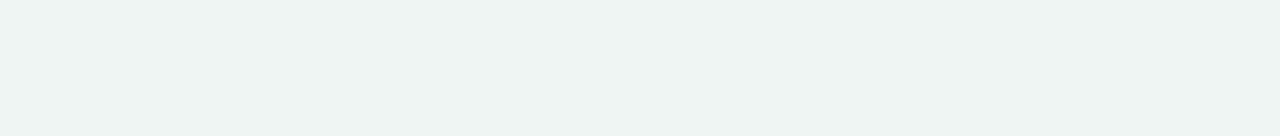
<file: contents/mountingWaxes.html>
<!DOCTYPE html>
<html lang="en">

<head>
    <meta charset="utf-8">
    <title>KellerCo Optik & Electronik</title>
    <meta content="width=device-width, initial-scale=1.0" name="viewport">
    <meta name="description"
        content="MOVING FORWARD IN SURFACING TECHNOLOGY: We provide our customers with the best materials at the best value.">

    <!-- Favicons -->
    <link href="../img/kellerco-favicon.png" rel="icon">
    <link href="../img/apple-touch-kellerco_icon.png" rel="apple-touch-icon">

    <!-- Google Fonts -->
    <link
        href="https://fonts.googleapis.com/css?family=Montserrat:300,400,500,700|Open+Sans:300,300i,400,400i,700,700i|Open+Sans+Condensed:300,300i,700"
        rel="stylesheet">

    <!-- Bootstrap CSS File -->
    <link href="../lib/bootstrap/css/bootstrap.min.css" rel="stylesheet">

    <!-- Libraries CSS Files -->
    <link href="../lib/animate/animate.min.css" rel="stylesheet">
    <link href="../lib/font-awesome/css/font-awesome.min.css" rel="stylesheet">
    <link href="../lib/ionicons/css/ionicons.min.css" rel="stylesheet">

    <!-- Main Stylesheet File -->
    <link href="../css/style.css" rel="stylesheet">
</head>

<body class="paddingForMenu">

    <!--==========================
    Header
  ============================-->
    <header id="header">
        <div class="container">
            <div id="home-icon" class="pull-left">
                <h1><a href="../index.html#tableOfContents" class="scrollto"><i class="fa fa-home"></i></a></h1>
            </div>
            <nav id="nav-menu-container">
                <ul class="nav-menu">
                    <li class="menu-active"><a href="#kc-opw">KC-OPW</a></li>
                    <li><a href="#kc-mwr-170">KC-MWR-170</a></li>
                </ul>
            </nav>
        </div>
    </header>

    <section id="kc-opw" class="products mt-5">
        <div class="features-row section-bg">
            <div class="container">
                <div class="row justify-content-center">
                    <div class="col-md-10">
                        <h2 class="text-center">KC-OPW Series</h2>
                        <div class="wow fadeInLeft">
                            <table class="table table-striped table-responsive">
                                <thead>
                                    <tr>
                                        <th scope="col" width="50%">SPECIFICATIONS<br>DESCRIPTIONS</th>
                                        <th scope="col" width="25%">MP</th>
                                        <th scope="col" width="25%">RECOMMENDED<br>SOLVENT</th>
                                    </tr>
                                </thead>
                                <tbody>
                                    <tr>
                                        <td>KC-OPW-46- General purpose Stacking Wax. Excellent for blocking lenses to be ground or stacked for edging.</td>
                                        <td>54-60°C (130-140°F)</td>
                                        <td>Organic Solvent</td>
                                    </tr>
                                    <tr>
                                        <td>KC-OPW-38- Low melting Bonding Wax. This is what you use, when a minimum amount of heat is required to separate
                                        the work pieces.</td>
                                        <td>50-60°C (122-1400°F)</td>
                                        <td>Organic Solvent</td>
                                    </tr>
                                    <tr>
                                        <td>KC-OPW-721-B- ''No Pack" Mounting Wax Based
                                        A superior mounting and aggressive mechanical
                                        Bonding Cement. General, but not limited to,
                                        use on cutting wheels during processing of Ceramic, Glass, Quartz, Sapphire, Silicon and other non-porous materials. We have developed the KC-MWR-170 Water Base
                                        Mounting Wax Remover as the preferred Solvent.</td>
                                        <td>77-93°C (170-199°F)</td>
                                        <td>KC-MWR-170 Water</td>
                                    </tr>
                                    <tr>
                                        <td>KC-OPW-927A-
                                        Its unique composition makes this Bonding Wax incredibly strong for those unique demanding applications</td>
                                        <td>82-88°C (180-1900°F)</td>
                                        <td>Organic Solvent</td>
                                    </tr>
                                </tbody>
                            </table>
                            <p>Note: A ultrasonic bath does wonders to accelerate the demounting and cleaning process. Hazards Identification- Classification of the substance of mixture- Not classified as Hazardous according to OSHA Hazard
                            Communication Standard: 2CFR 1910-1200.</p>
                        </div>
                    </div>
                </div>
            </div>
        </div>
    </section>

    <section id="kc-mwr-170" class="products mt-5">
        <div class="features-row section-bg">
            <div class="container">
                <div class="row justify-content-center">
                    <div class="col-md-10 wow fadeInRight">
                        <h2 class="text-center">KC-MWR-170 MOUNTING WAX REMOVER</h2>
                    </div>
                </div>
                <div class="row justify-content-center pb-5">
                    <div class="col-md-8">
                        <div class="wow fadeInLeft">
                            <ul class="list-group list-group-flush">
                                <li class="list-group-item"><strong>DESCRIPTION</strong><br>The KC MWR 170 is a powder, when mixed with water, creates an environmentally safe compound for the removal of mounting
                                waxes. It is a perfect fit with the KC-OPW-721B: a "No Pack" mounting cement.</li>
                                <li class="list-group-item"><strong>COMPATIBILITY</strong> <br>Aluminum, Brass, Copper, Glass, Iron, Magnesium, and Silicon.
                                The KC MWR 170 has the ability to solvate finishing compounds, general contaminates, greases, oils, silicons, and soils.</li>
                                <li class="list-group-item"><strong>APPLICATION</strong>
                                    <ul class="list-group list-group-flush">
                                        <li class="list-group-item">1. Add 6oz. (170 grams) to one gallon of water at ambient temperature.</li>
                                        <li class="list-group-item">2. Heat the mixture to a temperature of 122°F (50"C) to 158°F (70°C) and immerse parts into the mixture.</li>
                                        <li class="list-group-item">3. Rinse the parts thoroughly.</li>
                                    </ul>
                                </li>
                            </ul>
                        </div>
                    </div>
                </div>              
            </div>
        </div>
    </section>

    <a href="#" class="back-to-top"><i class="fa fa-chevron-up"></i></a>

    <!-- JavaScript Libraries -->
    <script src="../lib/jquery/jquery.min.js"></script>
    <script src="../lib/jquery/jquery-migrate.min.js"></script>
    <script src="../lib/bootstrap/js/bootstrap.bundle.min.js"></script>
    <script src="../lib/easing/easing.min.js"></script>
    <script src="../lib/wow/wow.min.js"></script>
    <script src="../lib/superfish/hoverIntent.js"></script>
    <script src="../lib/superfish/superfish.min.js"></script>

    <!-- Template Main Javascript File -->
    <script src="../js/main.js"></script>

</body>

</html>
</file>
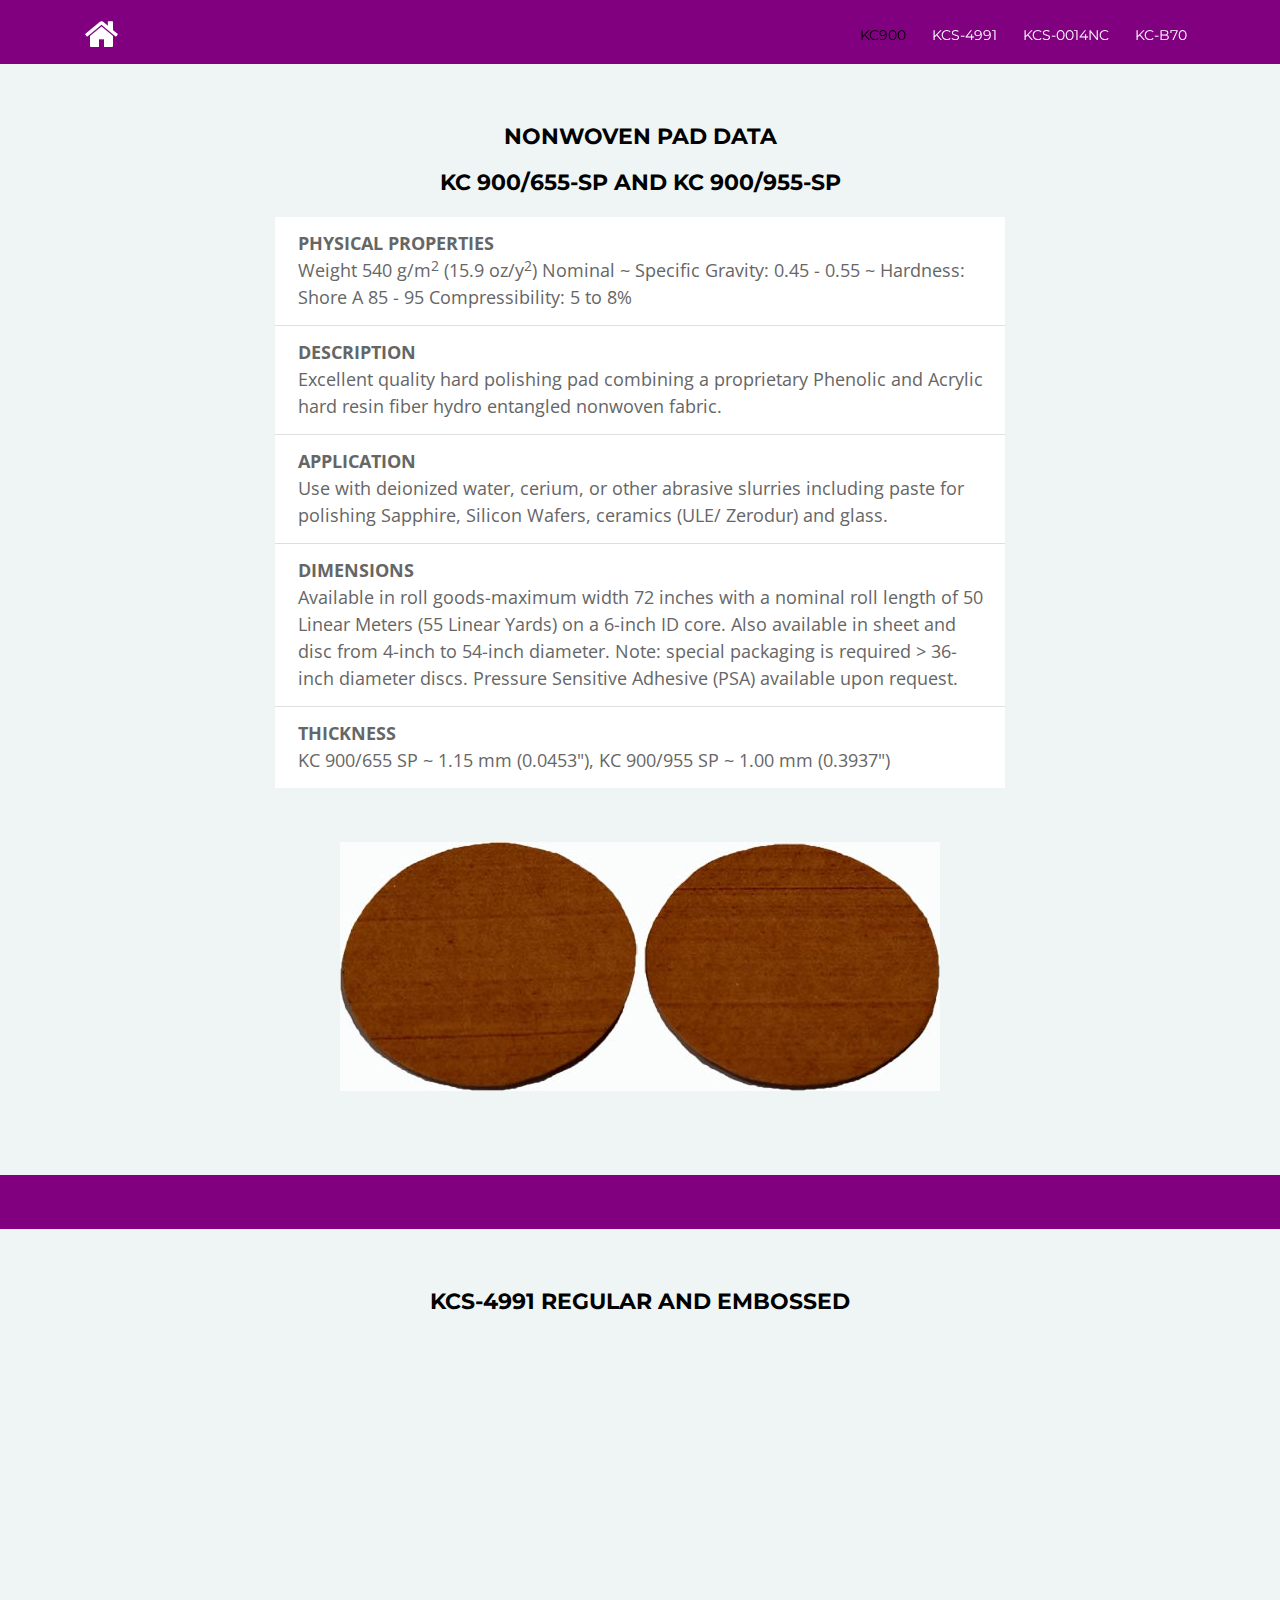
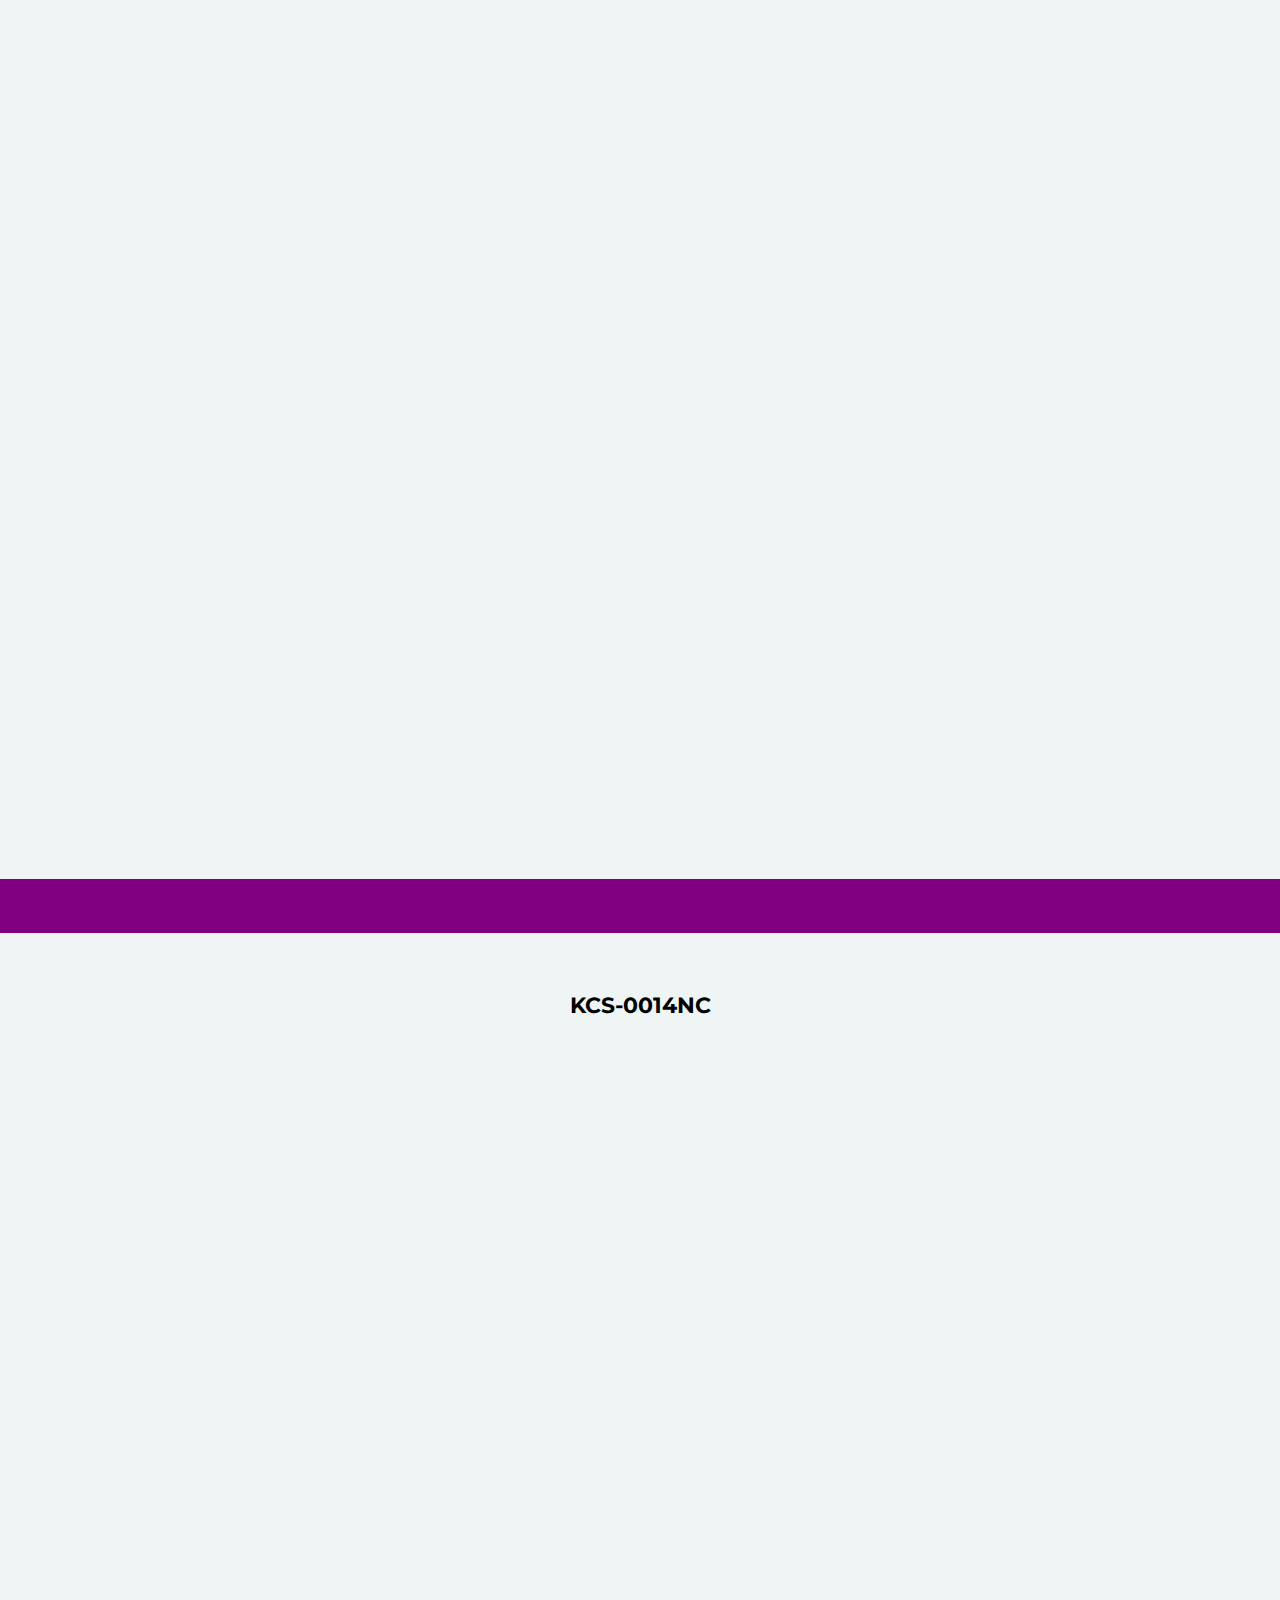
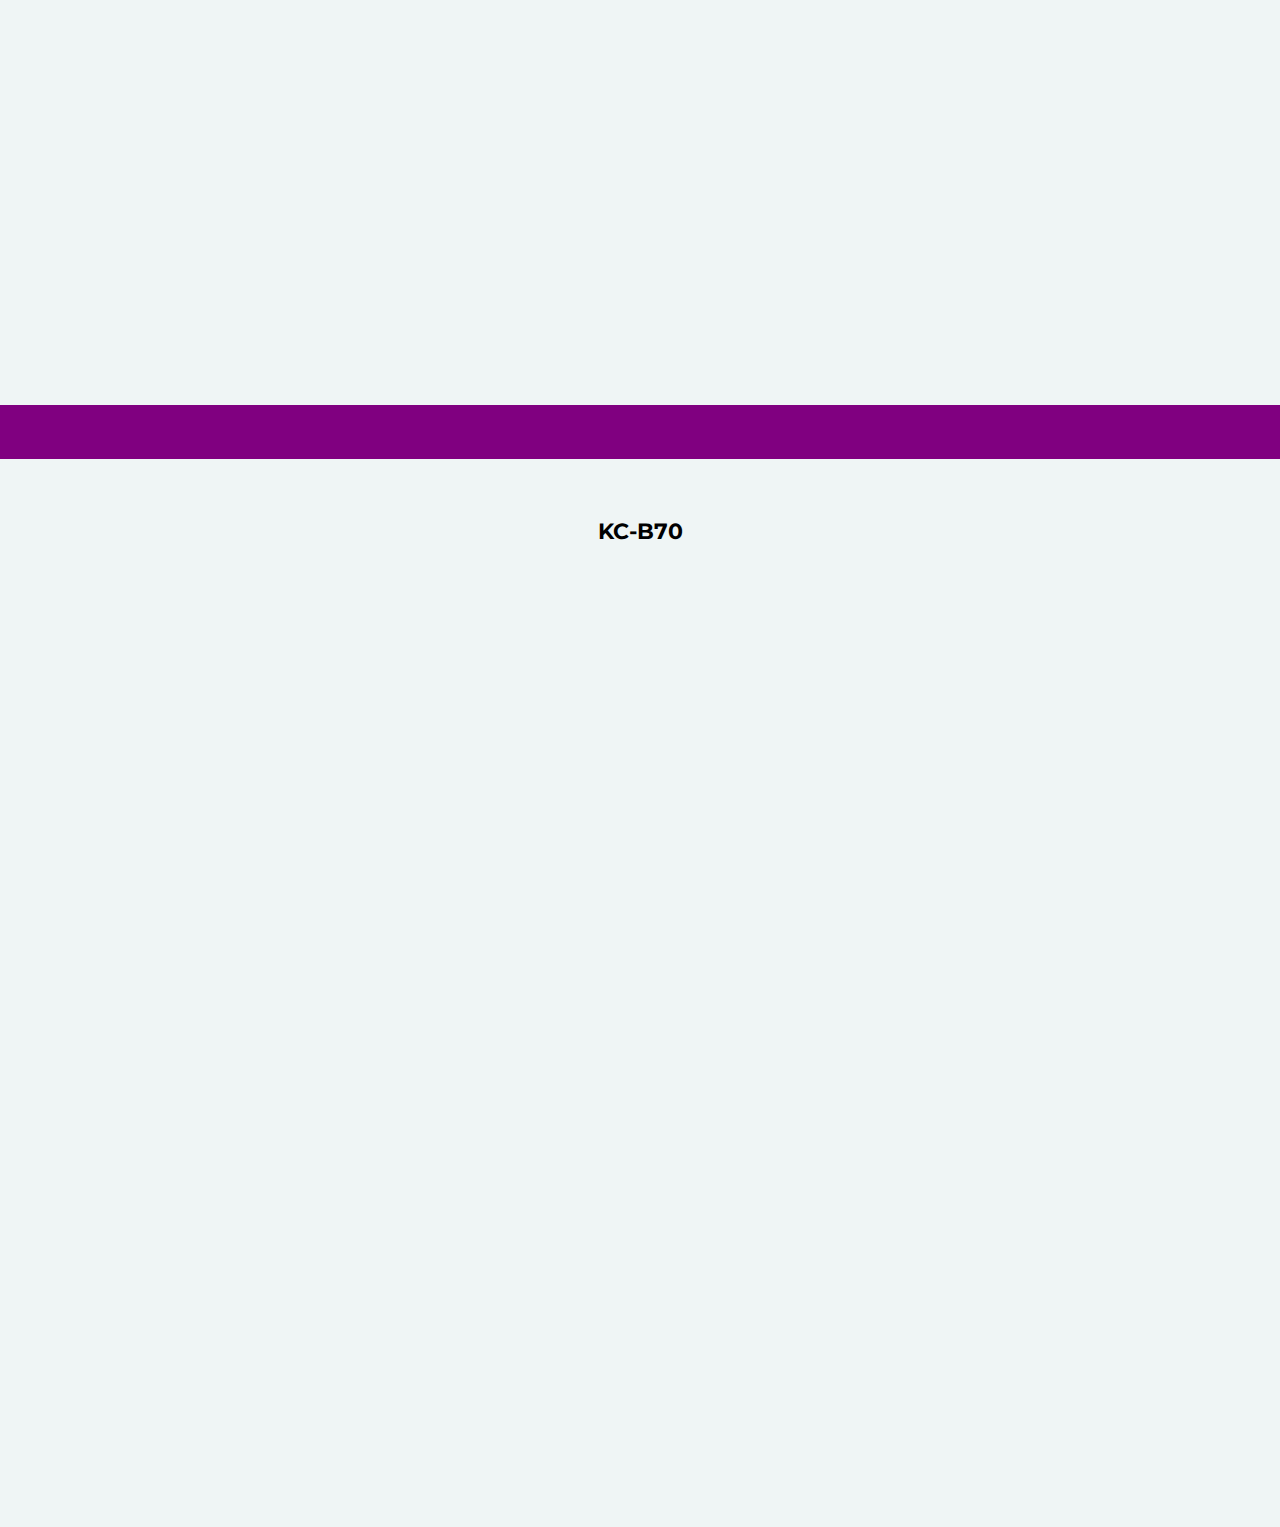
<file: contents/nonwovenPadData.html>
<!DOCTYPE html>
<html lang="en">

<head>
    <meta charset="utf-8">
    <title>KellerCo Optik & Electronik</title>
    <meta content="width=device-width, initial-scale=1.0" name="viewport">
    <meta name="description"
        content="MOVING FORWARD IN SURFACING TECHNOLOGY: We provide our customers with the best materials at the best value.">

    <!-- Favicons -->
    <link href="../img/kellerco-favicon.png" rel="icon">
    <link href="../img/apple-touch-kellerco_icon.png" rel="apple-touch-icon">

    <!-- Google Fonts -->
    <link
        href="https://fonts.googleapis.com/css?family=Montserrat:300,400,500,700|Open+Sans:300,300i,400,400i,700,700i|Open+Sans+Condensed:300,300i,700"
        rel="stylesheet">

    <!-- Bootstrap CSS File -->
    <link href="../lib/bootstrap/css/bootstrap.min.css" rel="stylesheet">

    <!-- Libraries CSS Files -->
    <link href="../lib/animate/animate.min.css" rel="stylesheet">
    <link href="../lib/font-awesome/css/font-awesome.min.css" rel="stylesheet">
    <link href="../lib/ionicons/css/ionicons.min.css" rel="stylesheet">

    <!-- Main Stylesheet File -->
    <link href="../css/style.css" rel="stylesheet">
</head>

<body class="paddingForMenu">

    <!--==========================
    Header
  ============================-->
    <header id="header">
        <div class="container">
            <div id="home-icon" class="pull-left">
                <h1><a href="../index.html#tableOfContents" class="scrollto"><i class="fa fa-home"></i></a></h1>
            </div>
            <nav id="nav-menu-container">
                <ul class="nav-menu">
                    <li class="menu-active"><a href="#KC900">KC900</a></li>
                    <li><a href="#KCS-4991">KCS-4991</a></li>
                    <li><a href="#KCS-0014NC">KCS-0014NC</a></li>
                    <li><a href="#KC-B70">KC-B70</a></li>
                </ul>
            </nav>
        </div>
    </header>

    <section id="KC900" class="products mt-5">
        <div class="features-row section-bg">
            <div class="container">
                <div class="row justify-content-center">
                    <div class="col-md-8">
                        <h2 class="text-center">NONWOVEN PAD DATA</h2>
                        <h2 class="text-center">KC 900/655-SP AND KC 900/955-SP</h2>
                        <div class="wow fadeInLeft">
                            <ul class="list-group list-group-flush">
                                <li class="list-group-item"><strong>PHYSICAL PROPERTIES</strong><br>Weight 540 g/m<sup>2</sup> (15.9 oz/y<sup>2</sup>) Nominal ~ Specific Gravity: 0.45 - 0.55 ~ Hardness: Shore A 85 - 95 Compressibility: 5 to 8%</li>
                                <li class="list-group-item"><strong>DESCRIPTION</strong> <br>Excellent quality hard polishing pad combining a proprietary Phenolic and Acrylic hard resin fiber hydro entangled nonwoven fabric.</li>
                                <li class="list-group-item"><strong>APPLICATION</strong><br>Use with deionized water, cerium, or other abrasive slurries including paste for polishing Sapphire, Silicon Wafers, ceramics (ULE/ Zerodur) and glass.</li>
                                <li class="list-group-item"><strong>DIMENSIONS</strong><br>Available in roll goods-maximum width 72 inches with a nominal roll length of 50 Linear Meters (55 Linear Yards) on a 6-inch ID core. Also available in sheet and disc from 4-inch to 54-inch diameter. Note: special packaging is required &#62; 36-inch diameter discs. Pressure Sensitive Adhesive (PSA) available upon request.</li>
                                <li class="list-group-item"><strong>THICKNESS</strong><br>KC 900/655 SP ~ 1.15 mm (0.0453"), KC 900/955 SP ~ 1.00 mm (0.3937")</li>
                            </ul>
                        </div>
                        <div class="wow fadeInRight text-center my-5">
                            <img src="../img/nonwovenPads.jpg" alt="nonwoven pads" class="img-fluid">
                        </div>
                    </div>
                </div>
            </div>
        </div>
    </section>

    <section id="KCS-4991" class="products mt-5">
        <div class="features-row section-bg">
            <div class="container">
                <div class="row justify-content-center">
                    <div class="col-md-8">
                        <h2 class="text-center">KCS-4991 REGULAR AND EMBOSSED</h2>
                        <div class="wow fadeInLeft">
                            <ul class="list-group list-group-flush">
                                <li class="list-group-item"><strong>PHYSICAL PROPERTIES</strong><br>Specific Gravity: 0.3 - 0.4 ~ Hardness: Shore A 70 - 80 ~ Compression: 5 to 15% ~ Glass Transition Temperature: &#60; -15°C</li>
                                <li class="list-group-item"><strong>DESCRIPTION</strong> <br>A durable plain or embossed nonwoven polishing pad with fast removal but not limited to hard materials. The pad is composed of (1) a top layer of a nonwoven texture fabric imbedded with a thermoset urethane and (2)  adding a supporting layer of a proprietary adhesive. This combination of materials eliminates the need for a sub-pad thereby allowing optimum performance using most common types of slurries ranging from low acidic to high alkaline solutions.</li>
                                <li class="list-group-item"><strong>APPLICATION</strong><br>Excellent for bulk removal and polishing assorted substrates including ceramics, glass, and silicon wafers. The embossed version has been approved for polishing ZnS and ZnSe. The addition of the diamond shaped embossing pattern improves flatness and reduces edge roll-off.</li>
                                <li class="list-group-item"><strong>DIMENSIONS</strong><br>Currently available in disc sizes from 4 to 30 inches. Sizes outside of the stated range may be available upon request. Pressure Sensitive Adhesive (PSA) is available upon request.</li>
                                <li class="list-group-item"><strong>THICKNESS</strong><br>1.524 mm (0.060") Nominal.</li>
                            </ul>
                        </div>
                        <div class="wow fadeInRight text-center my-5">
                            <img src="../img/KCS-4991-REG-EMB.jpg" alt="KCS-4991" class="img-fluid">
                        </div>
                    </div>
                </div>
            </div>
        </div>
    </section>

    <section id="KCS-0014NC" class="products mt-5">
        <div class="features-row section-bg">
            <div class="container">
                <div class="row justify-content-center">
                    <div class="col-md-8">
                        <h2 class="text-center">KCS-0014NC</h2>
                        <div class="wow fadeInLeft">
                            <ul class="list-group list-group-flush">
                                <li class="list-group-item"><strong>PHYSICAL PROPERTIES</strong><br>Weight: 600g/m<sup>2</sup> ~  Specific Gravity: 0.25 - 0.40 ~ Hardness: Shore A -35 to 50 ~ Compressibility: 5 to 25%</li>
                                <li class="list-group-item"><strong>DESCRIPTION</strong> <br>Proprietary fibers bondeed to a high loft and highly porous polishing cloth using needle point technology. The material can be buffed on one side.</li>
                                <li class="list-group-item"><strong>APPLICATION</strong><br>Combined with a polishing slurry or paste to polish glass (including panels), ceramics, and metal.</li>
                                <li class="list-group-item"><strong>DIMENSIONS</strong><br>Rolls and sheets up to 63 inches wide and disc sizes from 4 to 54-inch diameter. Pressure Sensitive Adhesive (PSA) or Plain Backing is available upon request.</li>
                                <li class="list-group-item"><strong>EMBOSSING</strong><br>Yes, a competitor's pattern can be matched or the customer's own specification.</li>
                                <li class="list-group-item"><strong>THICKNESS</strong><br>2.6 mm (0.102"), 5 mm (0.197"), and 6 mm (0.236").</li>
                            </ul>
                        </div>
                        <div class="wow fadeInRight text-center my-5">
                            <img src="../img/KCS-0014NC.jpg" alt="KCS-0014NC" class="img-fluid">
                        </div>
                    </div>
                </div>
            </div>
        </div>
    </section>

    <section id="KC-B70" class="products mt-5">
        <div class="features-row section-bg">
            <div class="container">
                <div class="row justify-content-center">
                    <div class="col-md-8">
                        <h2 class="text-center">KC-B70</h2>
                        <div class="wow fadeInLeft">
                            <ul class="list-group list-group-flush">
                                <li class="list-group-item"><strong>PHYSICAL PROPERTIES</strong><br>Area Weight: 580 - 680 g/m<sup>2</sup> ~ Hardness: Durometer - Shore D 35 to 50 ~ Compression: 15 - 20% ~ Thickness: 1.8 mm (0.071") Nominal.</li>
                                <li class="list-group-item"><strong>DESCRIPTION</strong> <br>KC-B70 is a black, buffed fibrous polishing pad consisting of a proprietary hydro-entangled nonwoven material filled with a soft resin. The material can be laminated with PSA (Pressure Sensitive Adhesive), a hot melt adhesive, and die-cut to a final pad configuration. Both sides of the KC-B70 are uniform in structure. Therefore, no buffing is required.</li>
                                <li class="list-group-item"><strong>APPLICATION</strong><br>Suggested, but not limited to, fine and final polishing of Ophthalmic Lenses, MEMS devices, Precistion Optics, and various metal alloy surfaces where a highly planarization surface is required. KC-B70 can be used with deionized water, abrasive slurries, or paste.</li>
                                <li class="list-group-item"><strong>DIMENSIONS</strong><br>KC-B70 is available in rolls 54" (1,371 mm) wide and 50 linear yards in length. Discs and other sizes are available.</li>
                            </ul>
                        </div>
                        <div class="wow fadeInRight text-center my-5">
                            <img src="../img/KC-B70.jpg" alt="KC-B70" class="img-fluid">
                        </div>
                    </div>
                </div>
            </div>
        </div>
    </section>

    <a href="#" class="back-to-top"><i class="fa fa-chevron-up"></i></a>

    <!-- JavaScript Libraries -->
    <script src="../lib/jquery/jquery.min.js"></script>
    <script src="../lib/jquery/jquery-migrate.min.js"></script>
    <script src="../lib/bootstrap/js/bootstrap.bundle.min.js"></script>
    <script src="../lib/easing/easing.min.js"></script>
    <script src="../lib/wow/wow.min.js"></script>
    <script src="../lib/superfish/hoverIntent.js"></script>
    <script src="../lib/superfish/superfish.min.js"></script>

    <!-- Template Main Javascript File -->
    <script src="../js/main.js"></script>

</body>

</html>
</file>
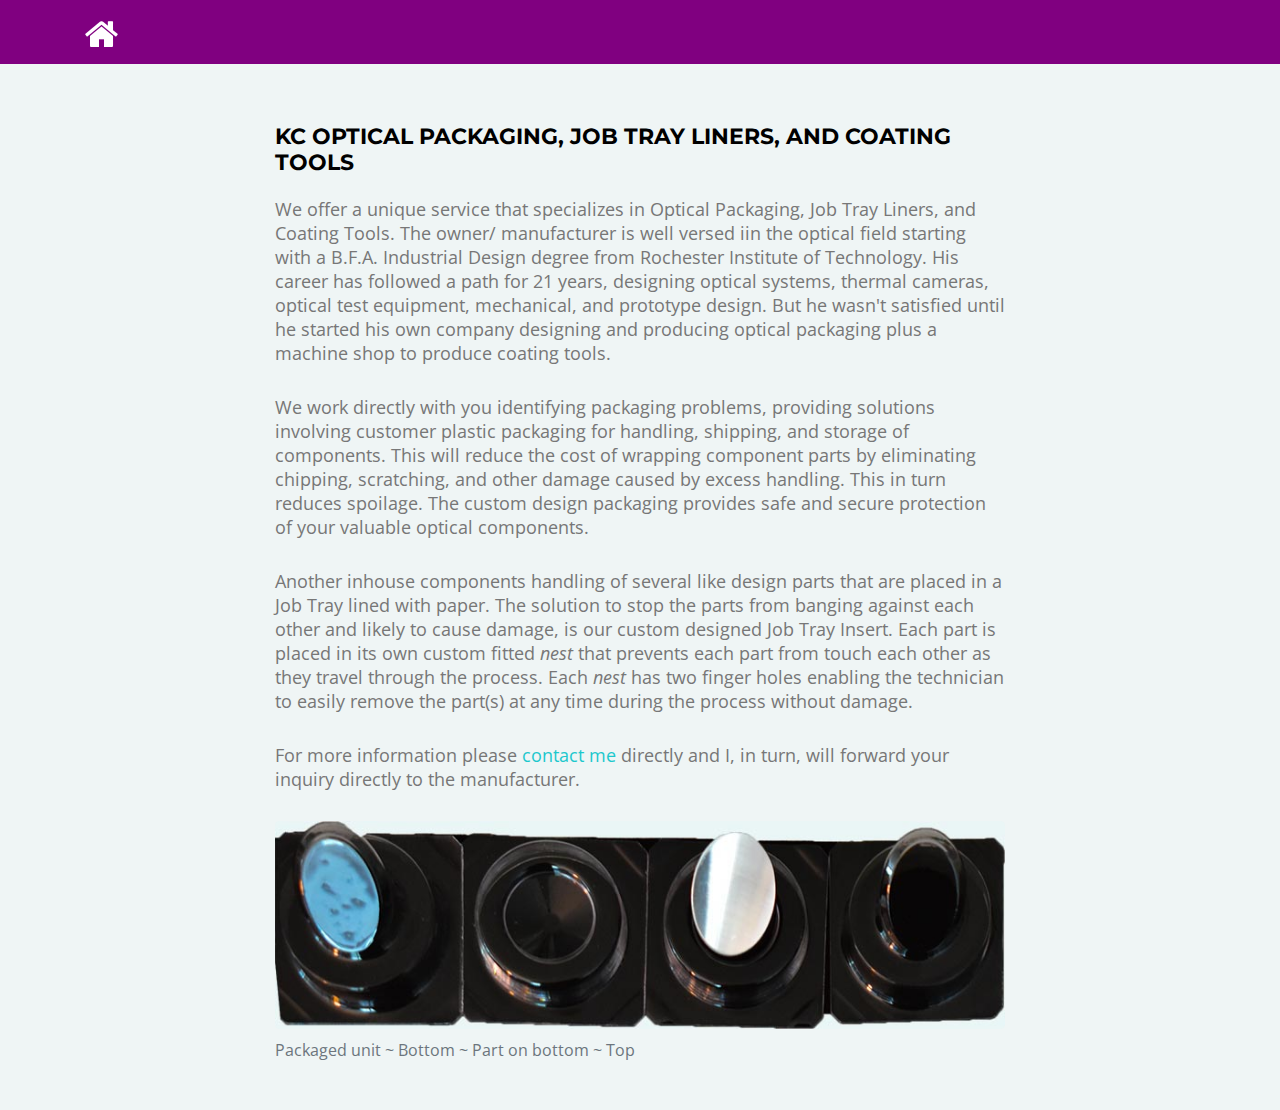
<file: contents/packaging.html>
<!DOCTYPE html>
<html lang="en">

<head>
    <meta charset="utf-8">
    <title>KellerCo Optik & Electronik</title>
    <meta content="width=device-width, initial-scale=1.0" name="viewport">
    <meta name="description"
        content="MOVING FORWARD IN SURFACING TECHNOLOGY: We provide our customers with the best materials at the best value.">

    <!-- Favicons -->
    <link href="../img/kellerco-favicon.png" rel="icon">
    <link href="../img/apple-touch-kellerco_icon.png" rel="apple-touch-icon">

    <!-- Google Fonts -->
    <link
        href="https://fonts.googleapis.com/css?family=Montserrat:300,400,500,700|Open+Sans:300,300i,400,400i,700,700i|Open+Sans+Condensed:300,300i,700"
        rel="stylesheet">

    <!-- Bootstrap CSS File -->
    <link href="../lib/bootstrap/css/bootstrap.min.css" rel="stylesheet">

    <!-- Libraries CSS Files -->
    <link href="../lib/animate/animate.min.css" rel="stylesheet">
    <link href="../lib/font-awesome/css/font-awesome.min.css" rel="stylesheet">
    <link href="../lib/ionicons/css/ionicons.min.css" rel="stylesheet">

    <!-- Main Stylesheet File -->
    <link href="../css/style.css" rel="stylesheet">
</head>

<body class="paddingForMenu">

    <!--==========================
    Header
  ============================-->

    <header id="header">
        <div class="container">
            <div id="home-icon" class="pull-left">
                <h1><a href="../index.html#tableOfContents" class="scrollto"><i class="fa fa-home"></i></a></h1>
            </div>
        </div>
    </header>

    <section class="products mt-5">
        <div class="features-row section-bg">
            <div class="container">
                <div class="row justify-content-center">
                    <div class="col-md-8">
                        <div class="wow fadeInLeft">

                            <h2>KC OPTICAL PACKAGING, JOB TRAY LINERS, AND COATING TOOLS</h2>

                            <p class="mt-3">We offer a unique service that specializes in Optical Packaging, Job Tray Liners, and Coating Tools. The owner/ manufacturer is well versed iin the optical field starting with a B.F.A. Industrial Design degree from Rochester Institute of Technology. His career has followed a path for 21 years, designing optical systems, thermal cameras, optical test equipment, mechanical, and prototype design. But he wasn't satisfied until he started his own company designing and producing optical packaging plus a machine shop to produce coating tools.</p>

                            <p>We work directly with you identifying packaging problems, providing solutions involving customer plastic packaging for handling, shipping, and storage of components.  This will reduce the cost of wrapping component parts by eliminating chipping, scratching, and other damage caused by excess handling. This in turn reduces spoilage. The custom design packaging provides safe and secure protection of your valuable optical components.</p>

                            <p>Another inhouse components handling of several like design parts that are placed in a Job Tray lined with paper. The solution to stop the parts from banging against each other and likely to cause damage, is our custom designed Job Tray Insert. Each part is placed in its own custom fitted <em>nest</em> that prevents each part from touch each other as they travel through the process. Each <em>nest</em> has two finger holes enabling the technician to easily remove the part(s) at any time during the process without damage.</p>

                            <p>For more information please <a href="../index.html#contact">contact me</a> directly and I, in turn, will forward your inquiry directly to the manufacturer.</p>

                            <figure class="figure">
                                <img src="../img/packaging.jpg" class="figure-img img-fluid rounded" alt="packaging">
                                <figcaption class="figure-caption">Packaged unit ~ Bottom ~ Part on bottom ~  Top</figcaption>
                            </figure>

                        </div>
                    </div>
                </div>
            </div>
        </div>

    </section>

    <a href="#" class="back-to-top"><i class="fa fa-chevron-up"></i></a>

    <!-- JavaScript Libraries -->
    <script src="../lib/jquery/jquery.min.js"></script>
    <script src="../lib/jquery/jquery-migrate.min.js"></script>
    <script src="../lib/bootstrap/js/bootstrap.bundle.min.js"></script>
    <script src="../lib/easing/easing.min.js"></script>
    <script src="../lib/wow/wow.min.js"></script>
    <script src="../lib/superfish/hoverIntent.js"></script>
    <script src="../lib/superfish/superfish.min.js"></script>

    <!-- Template Main Javascript File -->
    <script src="../js/main.js"></script>

</body>

</html>
</file>
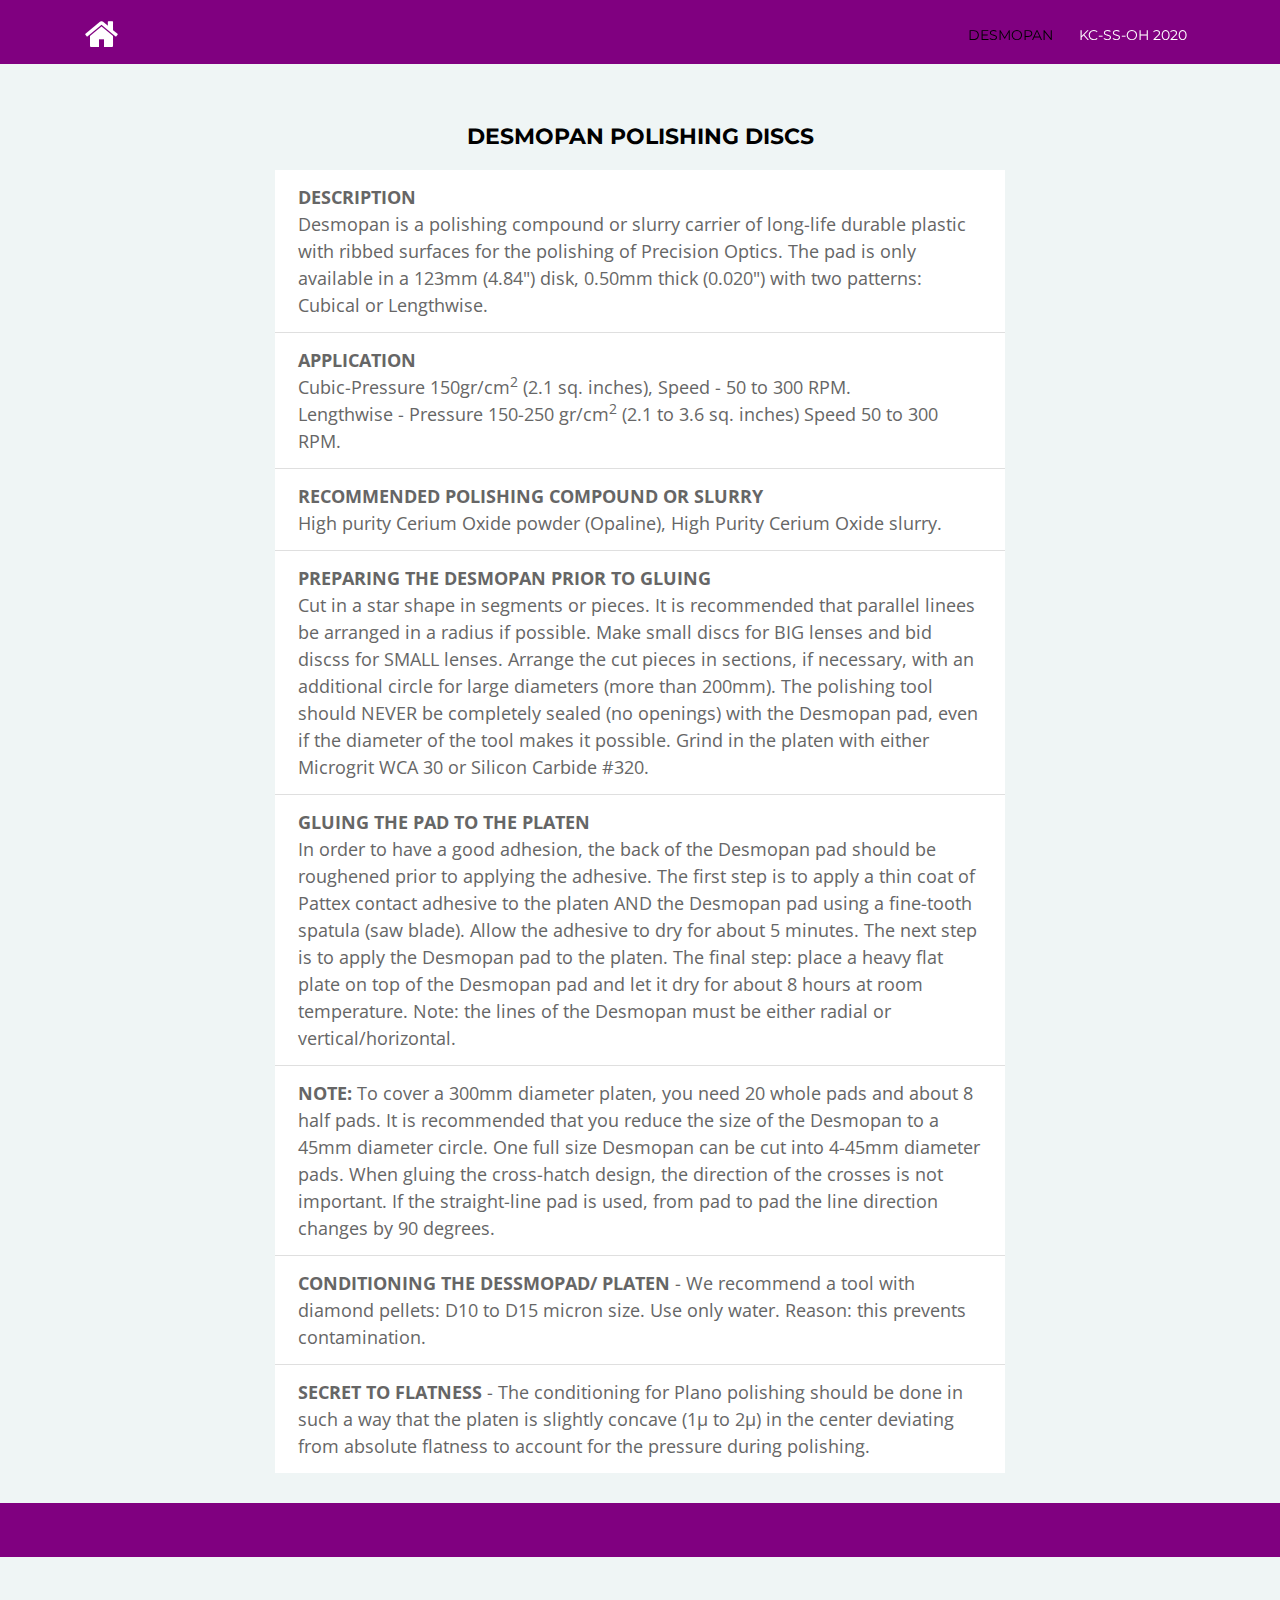
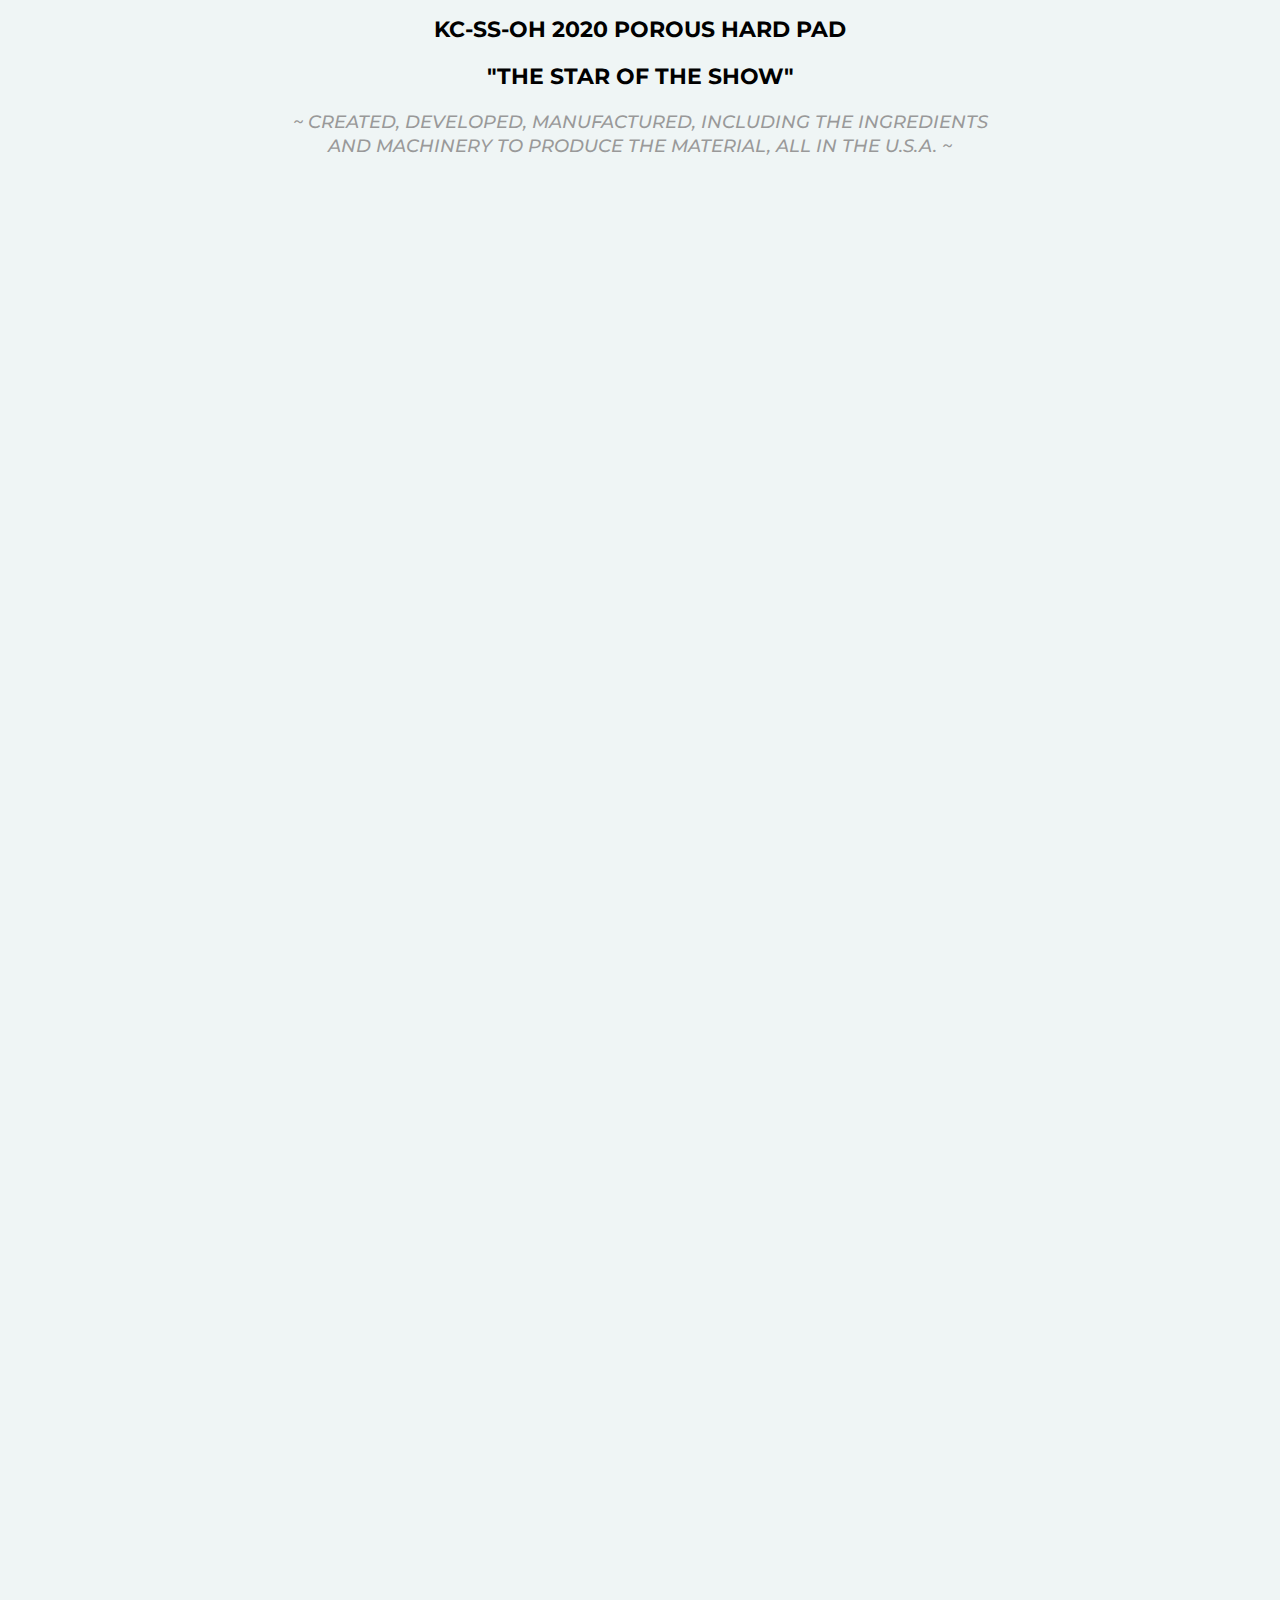
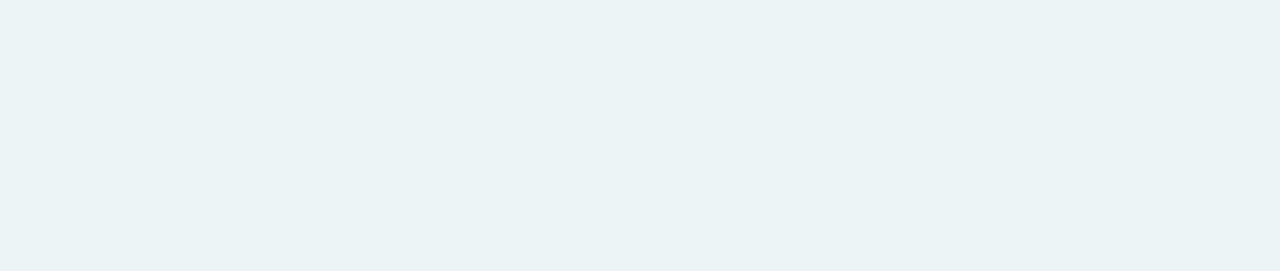
<file: contents/specialtyPads.html>
<!DOCTYPE html>
<html lang="en">

<head>
    <meta charset="utf-8">
    <title>KellerCo Optik & Electronik</title>
    <meta content="width=device-width, initial-scale=1.0" name="viewport">
    <meta name="description"
        content="MOVING FORWARD IN SURFACING TECHNOLOGY: We provide our customers with the best materials at the best value.">

    <!-- Favicons -->
    <link href="../img/kellerco-favicon.png" rel="icon">
    <link href="../img/apple-touch-kellerco_icon.png" rel="apple-touch-icon">

    <!-- Google Fonts -->
    <link
        href="https://fonts.googleapis.com/css?family=Montserrat:300,400,500,700|Open+Sans:300,300i,400,400i,700,700i|Open+Sans+Condensed:300,300i,700"
        rel="stylesheet">

    <!-- Bootstrap CSS File -->
    <link href="../lib/bootstrap/css/bootstrap.min.css" rel="stylesheet">

    <!-- Libraries CSS Files -->
    <link href="../lib/animate/animate.min.css" rel="stylesheet">
    <link href="../lib/font-awesome/css/font-awesome.min.css" rel="stylesheet">
    <link href="../lib/ionicons/css/ionicons.min.css" rel="stylesheet">

    <!-- Main Stylesheet File -->
    <link href="../css/style.css" rel="stylesheet">
</head>

<body class="paddingForMenu">

    <!--==========================
    Header
  ============================-->

    <header id="header">
        <div class="container">
            <div id="home-icon" class="pull-left">
                <h1><a href="../index.html#tableOfContents" class="scrollto"><i class="fa fa-home"></i></a></h1>
            </div>
            <nav id="nav-menu-container">
                <ul class="nav-menu">
                    <li class="menu-active"><a href="#desmopan">DESMOPAN</a></li>
                    <li><a href="#KC-SS-OH">KC-SS-OH 2020</a></li>
                </ul>
            </nav>
        </div>
    </header>

    <section id="desmopan" class="products mt-5">
        <div class="features-row section-bg">
            <div class="container">
                <div class="row justify-content-center">
                    <div class="col-md-8">
                        <h2 class="text-center">DESMOPAN POLISHING DISCS</h2>
                        <div class="wow fadeInLeft">
                            <ul class="list-group list-group-flush">
                                <li class="list-group-item"><strong>DESCRIPTION</strong><br>Desmopan is a polishing compound or slurry carrier of long-life durable plastic with ribbed surfaces for the polishing of Precision Optics. The pad is only available in a 123mm (4.84") disk, 0.50mm thick (0.020") with two patterns: Cubical or Lengthwise.</li>
                                <li class="list-group-item"><strong>APPLICATION</strong> <br>Cubic-Pressure 150gr/cm<sup>2</sup> (2.1 sq. inches), Speed - 50 to 300 RPM.<br> 
                                Lengthwise - Pressure 150-250 gr/cm<sup>2</sup> (2.1 to 3.6 sq. inches) Speed  50 to 300 RPM.</li>
                                <li class="list-group-item"><strong>RECOMMENDED POLISHING COMPOUND OR SLURRY</strong><br>High purity Cerium Oxide powder (Opaline), High Purity Cerium Oxide slurry.</li>
                                <li class="list-group-item"><strong>PREPARING THE DESMOPAN PRIOR TO GLUING</strong><br>Cut in a star shape in segments or pieces. It is recommended that parallel linees be arranged in a radius if possible. Make small discs for BIG lenses and bid discss for SMALL lenses. Arrange the cut pieces in sections, if necessary, with an additional circle for large diameters  (more than 200mm). The polishing tool should NEVER be completely sealed (no openings) with the Desmopan pad, even if the diameter of the tool makes it possible. Grind in the platen with either Microgrit WCA 30 or Silicon Carbide #320.</li>
                                <li class="list-group-item"><strong>GLUING THE PAD TO  THE PLATEN</strong><br>In order  to have a good adhesion, the back of the Desmopan pad should be roughened prior to  applying the adhesive. The first step is to apply a thin coat of Pattex contact adhesive to the platen AND the Desmopan pad using a fine-tooth spatula (saw blade). Allow the  adhesive to dry for about 5 minutes. The next step is to apply the Desmopan pad to the platen. The final step: place a heavy flat plate on top of the Desmopan pad and let it dry  for about 8 hours at room temperature. Note: the lines of the Desmopan must be either radial or vertical/horizontal.</li>
                                <li class="list-group-item"><strong>NOTE:</strong> To cover a 300mm diameter platen, you need 20 whole pads and about 8 half pads. It is recommended that you reduce the size of the Desmopan to a 45mm diameter circle. One  full size Desmopan can be cut into 4-45mm diameter pads. When gluing the cross-hatch design, the direction of the crosses is not important. If the straight-line pad is used, from pad to pad the line direction changes by 90 degrees.</li>
                                <li class="list-group-item"><strong>CONDITIONING THE DESSMOPAD/ PLATEN</strong> - We recommend a tool with diamond pellets: D10 to D15 micron size.  Use only water. Reason: this prevents contamination.</li>
                                <li class="list-group-item"><strong>SECRET TO FLATNESS</strong> - The conditioning for Plano polishing should be done in such a way that the platen is slightly concave (1µ to 2µ) in the center deviating from absolute flatness to account for the pressure during polishing.</li>
                            </ul>
                        </div>
                    </div>
                </div>
            </div>
        </div>
    </section>

    <section id="KC-SS-OH" class="products mt-5">
        <div class="features-row section-bg">
            <div class="container">
                <div class="row justify-content-center">
                    <div class="col-md-8">
                        <h2 class="text-center">KC-SS-OH 2020 POROUS HARD PAD</h2>
                        <h2 class="text-center">"THE STAR OF THE SHOW"</h2>
                        <h3 class="text-center">~ CREATED, DEVELOPED, MANUFACTURED, INCLUDING THE INGREDIENTS AND MACHINERY
                            TO
                            PRODUCE THE MATERIAL, ALL IN THE U.S.A. ~</h3>
                        <div class="wow fadeInRight">
                            <ul class="list-group list-group-flush">
                                <li class="list-group-item"><strong>DESCRIPTION</strong><br> A hard, porous poromeric
                                    polyamide CMP (Chemical-Mechanical Planarization) pad for planarizing and polishing
                                    hard, rigid semiconductor and IC wafers, MEME and various hard material substrates,
                                    including Aluminum, Copper, ILD, Polysilicon, Silicon Oxide, and Tungsten.</li>
                                <li class="list-group-item"><strong>MATERIALS OF CONSTRUCTION</strong><br>The KC-SS-OH 2020
                                    pad consists of 2 layers.
                                    <ul class="list-group list-group-flush">
                                        <li class="list-group-item">1. &nbsp;A hard, porous, Polyamide TOP layer for
                                            planarization and polishing. The TOP layer is comprised of discrete repeatiing
                                            units of the same configuratiion and structural properties and a proprietary
                                            design of uniform pore size and shape distributed evenly within the layer.</li>
                                        <li class="list-group-item">2. &nbsp; A hard, solid, non-porous Polyamide BOTTOM
                                            layer formed in continuum with the TOP layer. The BOTTOM layer is comprised of a
                                            continuous sheet support for the TOP layer.</li>
                                        <li class="list-group-item">3. &nbsp; Both the TOP and BOTTOM layers are formed in
                                            one manufacturing operation.</li>
                                        <li class="list-group-item">4. &nbsp; A sub-pad comprised of a compressible material
                                            such as a nonwoven fabric or urethane/ PL foam may be added to the BOTTOM layer
                                            upon request.</li>
                                        <li class="list-group-item">5. &nbsp; All finished pads are fitted with a specialty
                                            Pressure Sensitive Adhesive (PSA) to the BOTTOM layer for adhering the pad to
                                            the polishing tool during planarization and polishing.</li>
                                        <li class="list-group-item">6. &nbsp; The KC-SS-OH 2020 accepts both Basic and
                                            Acidic slurries.</li>
                                    </ul>
                                </li>
                                <li class="list-group-item"><strong>SURFACE FEATURES</strong><br> Upon request, the
                                    polishing surface of the TOP layer can be textured to a specific roughness (Ra) and may
                                    be further grooved or perforated to enhance planarization and polishing.</li>
                                <li class="list-group-item"><strong>PRODUCT SIZE</strong><br> 20" X 20" square or 20"
                                    diameter discs.</li>
                                <li class="list-group-item"><strong>TYPICAL PHYSICAL PROPERTIES</strong><br>
                                    <ul class="list-group list-group-flush">
                                        <li class="list-group-item">Specific Gravity: ca. 0.93 g/cm<sup>3</sup> (58lb/
                                            ft<sup>3</sup> EOS method)</li>
                                        <li class="list-group-item">Hardness: ca. 75 Durometer Shore D (ASTM D2240)</li>
                                        <li class="list-group-item">Compressibility: &#60; -1.5%</li>
                                        <li class="list-group-item">Thickness: TOP layer ca. 70 mil. ~ BOTTOM layer ca. 50
                                            mil.</li>
                                        <li class="list-group-item">Flexural Modulus: ca. 1500 MPa (EN ISO 178): 217 ksi
                                            (ASTM D790)</li>
                                        <li class="list-group-item">Vicat Softening Temperature B/50: ca. 163°C (EN ISO
                                            306): 325°F (ASTM D1525)</li>
                                    </ul>
                                </li>
                                <li class="list-group-item"><strong>CERTIFICATE OF ANALYSIS</strong><br> To be included in
                                    every production campaign lot and shipment.</li>
                                <li class="list-group-item"><strong>NOTE</strong><br> The physical propertiies given above
                                    are not to be taken as part of the product specifications.</li>
                            </ul>
    
                        </div>
                    </div>
                </div>
            </div>
        </div>
    
    </section>

    <a href="#" class="back-to-top"><i class="fa fa-chevron-up"></i></a>

    <!-- JavaScript Libraries -->
    <script src="../lib/jquery/jquery.min.js"></script>
    <script src="../lib/jquery/jquery-migrate.min.js"></script>
    <script src="../lib/bootstrap/js/bootstrap.bundle.min.js"></script>
    <script src="../lib/easing/easing.min.js"></script>
    <script src="../lib/wow/wow.min.js"></script>
    <script src="../lib/superfish/hoverIntent.js"></script>
    <script src="../lib/superfish/superfish.min.js"></script>

    <!-- Template Main Javascript File -->
    <script src="../js/main.js"></script>

</body>

</html>
</file>
<file: css/style.css>
/*--------------------------------------------------------------
# General
--------------------------------------------------------------*/
html {
  font-size: 18px;
}

body {
  background: #fff;
  color: #666666;
  font-family: "Open Sans", sans-serif;
  overflow-x: hidden;
}

a {
  color: #1dc8cd;
  transition: 0.5s;
}

a:hover,
a:active,
a:focus {
  color: #1dc9ce;
  outline: none;
  text-decoration: none;
}

p {
  padding: 0;
  margin: 0 0 30px 0;
}

h1,
h2,
h3,
h4,
h5,
h6 {
  font-family: "Montserrat", sans-serif;
  font-weight: 400;
  margin: 0 0 20px 0;
  padding: 0;
}

/* Back to top button */

.back-to-top {
  position: fixed;
  display: none;
  background: linear-gradient(45deg, #1de099, #1dc8cd);
  color: #fff;
  padding: 2px 20px 8px 20px;
  font-size: 16px;
  border-radius: 4px 4px 0 0;
  right: 15px;
  bottom: 0;
  transition: none;
}

.back-to-top:focus {
  background: linear-gradient(45deg, #1de099, #1dc8cd);
  color: #fff;
  outline: none;
}

.back-to-top:hover {
  background: #1dc8cd;
  color: #fff;
}

/*--------------------------------------------------------------
# Header
--------------------------------------------------------------*/

#header {
  padding: 20px 0;
  height: 92px;
  position: fixed;
  left: 0;
  top: 0;
  right: 0;
  transition: all 0.5s;
  z-index: 997;
}

#header #logo {
  float: left;
  position: fixed;
  display: none;
}

#header #home-icon h1 {
  font-size: 36px;
  margin: -4px 0 0 0;
  line-height: 1;
}

#header #home-icon h1 a,
#header #home-icon h1 a:hover {
  color: #fff;
}

#header #logo img {
  padding: 0;
  margin: 0;
}

#header.header-fixed {
  background: linear-gradient(45deg, #1de099, #1dc8cd);
  padding: 20px 0;
  height: 72px;
  transition: all 0.5s;
}

/*--------------------------------------------------------------
# Intro Section
--------------------------------------------------------------*/

#intro {
  width: 100%;
  height: 100vh;
  background: linear-gradient(45deg, rgba(91, 133, 117, 0.6), rgba(29, 200, 205, 0.6)), url("../img/intro-bg.jpg") center top no-repeat;
  background-size: cover;
  position: relative;
}

#intro .intro-text {
  position: absolute;
  left: 0;
  top: 60px;
  right: 0;
  height: calc(50% - 60px);
  display: -webkit-box;
  display: -webkit-flex;
  display: -ms-flexbox;
  display: flex;
  -webkit-box-align: center;
  -webkit-align-items: center;
  -ms-flex-align: center;
  align-items: center;
  -webkit-box-pack: center;
  -webkit-justify-content: center;
  -ms-flex-pack: center;
  justify-content: center;
  text-align: center;
  -webkit-box-orient: vertical;
  -webkit-box-direction: normal;
  -webkit-flex-direction: column;
  -ms-flex-direction: column;
  flex-direction: column;
}

#intro h2 {
  margin: 30px 0 10px 0;
  padding: 0 15px;
  font-size: 48px;
  font-weight: 400;
  line-height: 56px;
  color: #fff;
}

#intro p {
  color: #fff;
  margin-bottom: 20px;
  padding: 0 15px;
  font-size: 24px;
}

#intro .btn-get-started {
  font-family: "Montserrat", sans-serif;
  font-weight: 400;
  font-size: 16px;
  letter-spacing: 1px;
  display: inline-block;
  padding: 8px 28px;
  border-radius: 50px;
  transition: 0.5s;
  margin: 10px;
  border: 2px solid #fff;
  color: #fff;
}

#intro .btn-get-started:hover {
  color: #1dc8cd;
  background: #fff;
}

#intro .intro-screens {
  position: absolute;
  left: 0;
  right: 0;
  bottom: 0;
  overflow: hidden;
  text-align: center;
  width: 100%;
  height: 50%;
}

#intro .intro-screens img {
  box-shadow: 0px -2px 19px 4px rgba(0, 0, 0, 0.29);
}

#intro .intro-screens .intro-screen-1 {
  position: absolute;
  z-index: 30;
  left: calc(50% + 54px);
  bottom: 0;
  top: 30px;
}

#intro .intro-screens .intro-screen-2 {
  position: absolute;
  z-index: 20;
  left: calc(50% - 154px);
  bottom: 0;
  top: 90px;
}

#intro .intro-screens .intro-screen-3 {
  position: absolute;
  z-index: 10;
  left: calc(50% - 374px);
  bottom: 0;
  top: 150px;
}

/*--------------------------------------------------------------
# Navigation Menu
--------------------------------------------------------------*/

/* Nav Menu Essentials */

.nav-menu,
.nav-menu * {
  margin: 0;
  padding: 0;
  list-style: none;
}

.nav-menu ul {
  position: absolute;
  display: none;
  top: 100%;
  left: 0;
  z-index: 99;
}

.nav-menu li {
  position: relative;
  white-space: nowrap;
}

.nav-menu > li {
  float: left;
}

.nav-menu li:hover > ul,
.nav-menu li.sfHover > ul {
  display: block;
}

.nav-menu ul ul {
  top: 0;
  left: 100%;
}

.nav-menu ul li {
  min-width: 180px;
}

/* Nav Menu Arrows */

.sf-arrows .sf-with-ul {
  padding-left: 30px;
}

.sf-arrows .sf-with-ul:after {
  content: "\f107";
  position: absolute;
  left: 15px;
  font-family: FontAwesome;
  font-style: normal;
  font-weight: normal;
}

.sf-arrows ul .sf-with-ul:after {
  content: "\f104";
}

/* Nav Meu Container */

#nav-menu-container {
  float: right;
  margin: 0;
}

/* Nav Meu Styling */

.nav-menu a {
  padding: 0 8px 10px 8px;
  text-decoration: none;
  display: inline-block;
  color: #fff;
  font-family: "Montserrat", sans-serif;
  font-weight: 400;
  font-size: 14px;
  outline: none;
}

.nav-menu > li {
  margin-left: 10px;
}

.nav-menu ul {
  margin: 4px 0 0 0;
  padding: 10px;
  box-shadow: 0px 0px 30px rgba(127, 137, 161, 0.25);
  background: #fff;
}

.nav-menu ul li {
  transition: 0.3s;
}

.nav-menu ul li a {
  padding: 10px;
  color: #333;
  transition: 0.3s;
  display: block;
  font-size: 13px;
  text-transform: none;
}

.nav-menu ul li:hover > a {
  color: #1dc8cd;
}

.nav-menu .menu-active a {
  color: #000000;
}

.nav-menu ul ul {
  margin: 0;
}

/* Mobile Nav Toggle */

#mobile-nav-toggle {
  position: fixed;
  right: 0;
  top: 0;
  z-index: 999;
  margin: 20px 20px 0 0;
  border: 0;
  background: none;
  font-size: 24px;
  display: none;
  transition: all 0.4s;
  outline: none;
  cursor: pointer;
}

#mobile-nav-toggle i {
  color: #fff;
}

/* Mobile Nav Styling */

#mobile-nav {
  position: fixed;
  top: 0;
  padding-top: 18px;
  bottom: 0;
  z-index: 998;
  background: rgba(52, 59, 64, 0.9);
  left: -260px;
  width: 260px;
  overflow-y: auto;
  transition: 0.4s;
}

#mobile-nav ul {
  padding: 0;
  margin: 0;
  list-style: none;
}

#mobile-nav ul li {
  position: relative;
}

#mobile-nav ul li a {
  color: #fff;
  font-size: 16px;
  overflow: hidden;
  padding: 10px 22px 10px 15px;
  position: relative;
  text-decoration: none;
  width: 100%;
  display: block;
  outline: none;
}

#mobile-nav ul li a:hover {
  color: #fff;
}

#mobile-nav ul li li {
  padding-left: 30px;
}

#mobile-nav ul .menu-has-children i {
  position: absolute;
  right: 0;
  z-index: 99;
  padding: 15px;
  cursor: pointer;
  color: #fff;
}

#mobile-nav ul .menu-has-children i.fa-chevron-up {
  color: #1dc8cd;
}

#mobile-nav ul .menu-item-active {
  color: #1dc8cd;
}

#mobile-body-overly {
  width: 100%;
  height: 100%;
  z-index: 997;
  top: 0;
  left: 0;
  position: fixed;
  background: rgba(52, 59, 64, 0.9);
  display: none;
}

/* Mobile Nav body classes */

body.mobile-nav-active {
  overflow: hidden;
}

body.mobile-nav-active #mobile-nav {
  left: 0;
}

body.mobile-nav-active #mobile-nav-toggle {
  color: #fff;
}

/*--------------------------------------------------------------
# Sections
--------------------------------------------------------------*/

/* Sections Header
--------------------------------*/

.section-header .section-title {
  color: #111;
  text-align: center;
  font-weight: 400;
}

.section-header .section-description {
  text-align: center;
  padding-bottom: 40px;
  color: #777;
  font-style: italic;
}

.section-header .section-divider {
  display: block;
  width: 60px;
  height: 3px;
  background: #1dc8cd;
  background: linear-gradient(0deg, #1dc8cd 0%, #55fabe 100%);
  margin: 0 auto;
  margin-bottom: 20px;
}

/* Section with background
--------------------------------*/

.section-bg {
  background: #eff5f5;
}

/* tableOfContents Section
--------------------------------*/
#tableOfContents {
  padding: 60px 0;
}

#tableOfContents a.dropdown-item {
  color: #1dc8cd;
}

#tableOfContents a.dropdown-item:hover {
  color: purple;
}

#horiba-anchor {
  color: #f44336;
}
#horiba-anchor:hover {
  color: #891e00;
  text-decoration: underline;
}

/* About Us Section
--------------------------------*/

#about {
  padding: 60px 0;
  overflow: hidden;
}

#about .about-img {
  height: 510px;
  overflow: hidden;
}

#about .about-img img {
  margin-left: -15px;
  max-width: 100%;
}

#about .content .h2 {
  color: #333;
  font-weight: 300;
  font-size: 24px;
}

#about .content h3 {
  color: #777;
  font-weight: 300;
  font-size: 18px;
  line-height: 26px;
  font-style: italic;
}

#about .content p {
  line-height: 26px;
}

#about .content p:last-child {
  margin-bottom: 0;
}

#about .content i {
  font-size: 20px;
  padding-right: 4px;
  color: #1dc8cd;
}

#about .content ul {
  list-style: none;
  padding: 0;
}

#about .content ul li {
  padding-bottom: 10px;
}


/* Products and Features styling
--------------------------------*/

.products {
  overflow: hidden;
}

.products .features-row {
  padding: 60px 0 30px 0;
}

.products h2 {
  font-size: 22px;
  font-weight: 700;
  color: #000;
}

.products h3 {
  font-size: 18px;
  line-height: 24px;
  font-weight: 500;
  font-style: italic;
  color: #999;
}

.products p {
  line-height: 24px;
  color: #777;
  margin-bottom: 30px;
}

.products i {
  color: #666666;
  font-size: 64px;
  transition: 0.5s;
  float: left;
  padding: 0 15px 0px 0;
  line-height: 1;
}

.products i:before {
  background: #1dc8cd;
  background: linear-gradient(45deg, #1dc8cd 0%, #55fabe 100%);
  background-clip: border-box;
  -webkit-background-clip: text;
  -webkit-text-fill-color: transparent;
}

.products .advanced-feature-img-right {
  max-width: 100%;
  float: right;
  padding: 0 0 30px 30px;
}

.products .advanced-feature-img-left {
  max-width: 100%;
  float: left;
  padding: 0 30px 30px 0;
}

/* Call To Action Section
--------------------------------*/

#call-to-action {
  overflow: hidden;
  background: linear-gradient(rgba(29, 200, 205, 0.65), rgba(29, 205, 89, 0.2)), url(../img/call-to-action-bg.jpg) fixed center center;
  background-size: cover;
  padding: 80px 0;
}

@media (max-width: 1025px) {
    #call-to-action:before {
    content: "";
    display: block;
    position: fixed;
    left: 0;
    top: 60px;
    width: 100%;
    height: 100%;
    z-index: -10;
    background: linear-gradient(rgba(191, 55, 1, 0.3), rgba(191, 55, 1, 0.3)), url("../img/call-to-action-bg.jpg") no-repeat center center;
    -webkit-background-size: cover;
    -moz-background-size: cover;
    -o-background-size: cover;
    background-size: cover;
  }
  #call-to-action {
    background: none;
  }
  #contact {
    background: #fff;
  }
}

#call-to-action .cta-title {
  color: #fff;
  font-size: 28px;
  font-weight: 700;
}

#call-to-action .cta-text {
  color: #fff;
}

#call-to-action .cta-btn {
  font-family: "Montserrat", sans-serif;
  font-weight: 500;
  font-size: 16px;
  letter-spacing: 1px;
  display: inline-block;
  padding: 8px 30px;
  border-radius: 25px;
  transition: background 0.5s;
  margin: 10px;
  border: 2px solid #fff;
  color: #fff;
}

#call-to-action .cta-btn:hover {
  background: #1dc8cd;
  border: 2px solid #1dc8cd;
}


/* Contact Section
--------------------------------*/

#contact {
  box-shadow: 0px 0px 12px 0px rgba(0, 0, 0, 0.1);
  padding: 60px 0;
  overflow: hidden;
}

#contact .contact-about h3 {
  margin: 0 0 10px 0;
  padding: 0;
  line-height: 1;
  font-family: "Montserrat", sans-serif;
  font-weight: 300;
  letter-spacing: 1px;
  text-transform: uppercase;
  color: #1dc8cd;
}

#contact .contact-about p {
  font-size: 14px;
  line-height: 24px;
  font-family: "Montserrat", sans-serif;
  color: #888;
}

#contact .social-links {
  padding-bottom: 20px;
}

#contact .social-links a {
  font-size: 18px;
  display: inline-block;
  background: #fff;
  color: #1dc8cd;
  line-height: 1;
  padding: 8px 0;
  margin-right: 4px;
  border-radius: 50%;
  text-align: center;
  width: 36px;
  height: 36px;
  transition: 0.3s;
  border: 1px solid #1dc8cd;
}

#contact .social-links a:hover {
  background: #1dc8cd;
  color: #fff;
}

#contact .info {
  color: #333333;
}

#contact .info i {
  font-size: 32px;
  color: #1dc8cd;
  float: left;
  line-height: 1;
}

#contact .info p {
  padding: 0 0 10px 42px;
  line-height: 28px;
  font-size: 14px;
}

#contact .form #sendmessage {
  color: #1dc8cd;
  border: 1px solid #1dc8cd;
  display: none;
  text-align: center;
  padding: 15px;
  font-weight: 600;
  margin-bottom: 15px;
}

#contact .form #errormessage {
  color: red;
  display: none;
  border: 1px solid red;
  text-align: center;
  padding: 15px;
  font-weight: 600;
  margin-bottom: 15px;
}

#contact .form #sendmessage.show,
#contact .form #errormessage.show,
#contact .form .show {
  display: block;
}

#contact .form .validation {
  color: red;
  display: none;
  margin: 0 0 20px;
  font-weight: 400;
  font-size: 13px;
}

#contact .form input,
#contact .form textarea {
  border-radius: 0;
  box-shadow: none;
  font-size: 14px;
}

#contact .form button[type="submit"] {
  background: linear-gradient(45deg, #1de099, #1dc8cd);
  border: 0;
  border-radius: 20px;
  padding: 8px 30px;
  color: #fff;
}

#contact .form button[type="submit"]:hover {
  cursor: pointer;
}

/*--------------------------------------------------------------
# Footer
--------------------------------------------------------------*/

#footer {
  background: #fff;
  box-shadow: 0px 0px 12px 0px rgba(0, 0, 0, 0.1);
  padding: 30px 0;
  color: #333;
  font-size: 14px;
}

#footer .credits {
  font-size: 13px;
  color: #888;
}

@media (min-width: 769px) {
  #call-to-action .cta-btn-container {
    display: -webkit-box;
    display: -webkit-flex;
    display: -ms-flexbox;
    display: flex;
    -webkit-box-align: center;
    -webkit-align-items: center;
    -ms-flex-align: center;
    align-items: center;
    -webkit-box-pack: end;
    -webkit-justify-content: flex-end;
    -ms-flex-pack: end;
    justify-content: flex-end;
  }
}

@media (min-width: 1025px) {
  #intro {
    background-attachment: fixed;
  }
}

@media (max-width: 992px) {
  #nav-menu-container {
      display: none;
    }
  
    #mobile-nav-toggle {
      display: inline;
    }
}

@media (max-width: 768px) {
  #header #logo h1 {
    font-size: 28px;
    margin-top: 0;
  }

  #header #logo img {
    max-height: 40px;
  }

  #intro h2 {
    font-size: 28px;
    line-height: 36px;
  }

  #intro p {
    font-size: 18px;
    line-height: 24px;
    margin-bottom: 20px;
  }

  /* #nav-menu-container {
    display: none;
  }

  #mobile-nav-toggle {
    display: inline;
  } */

  #about .about-img {
    height: auto;
  }

  #about .about-img img {
    margin-left: 0;
    padding-bottom: 30px;
  }

  .products .advanced-feature-img-right,
  .products .advanced-feature-img-left {
    max-width: 50%;
  }
}

@media (max-width: 767px) {
  #intro .intro-screens .intro-screen-1 {
    position: static;
    padding-top: 30px;
  }

  #intro .intro-screens .intro-screen-2,
  #intro .intro-screens .intro-screen-3 {
    display: none;
  }

  .products .advanced-feature-img-right,
  .products .advanced-feature-img-left {
    max-width: 100%;
    float: none;
    padding: 0 0 30px 0;
  }

}


/*--------------------------------------------------------------
# diamondProducts.html
--------------------------------------------------------------*/
.paddingForMenu {
  padding-top: 10px;
  background-color: purple;
}
</file>
